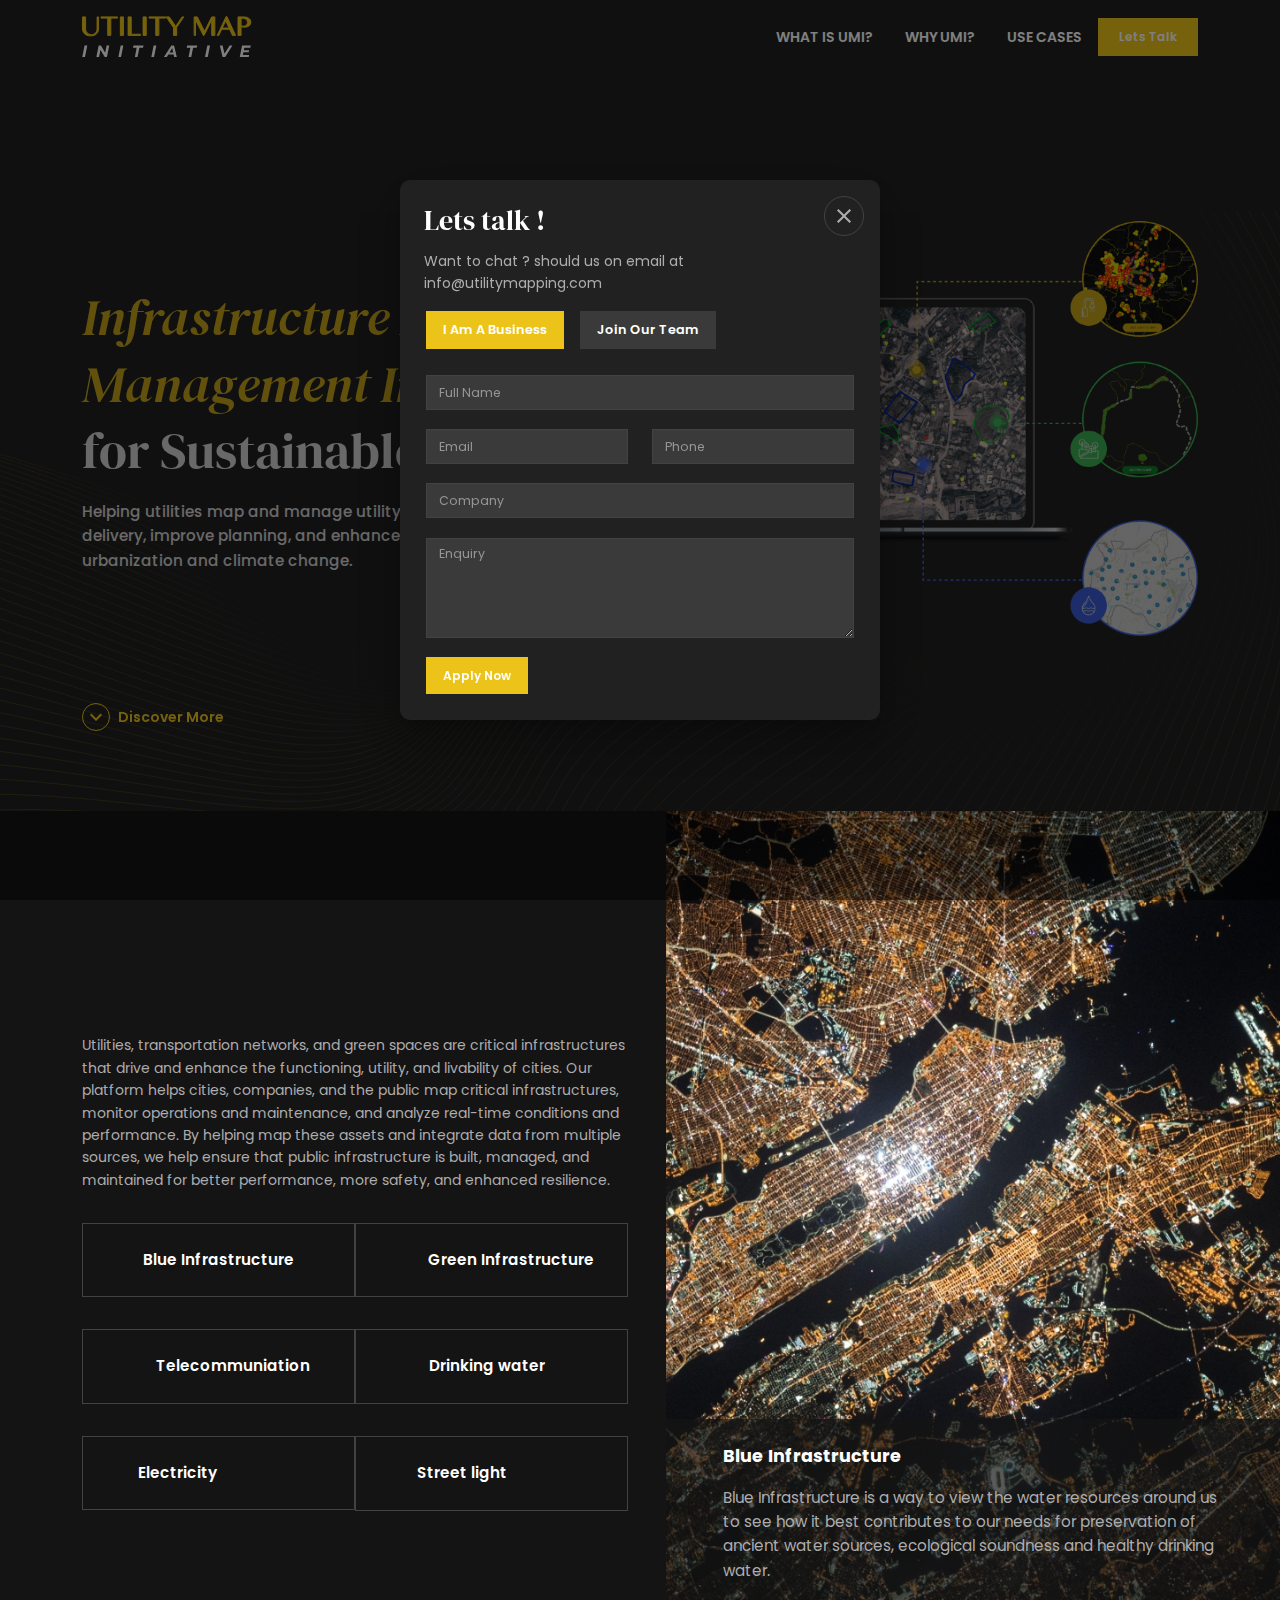
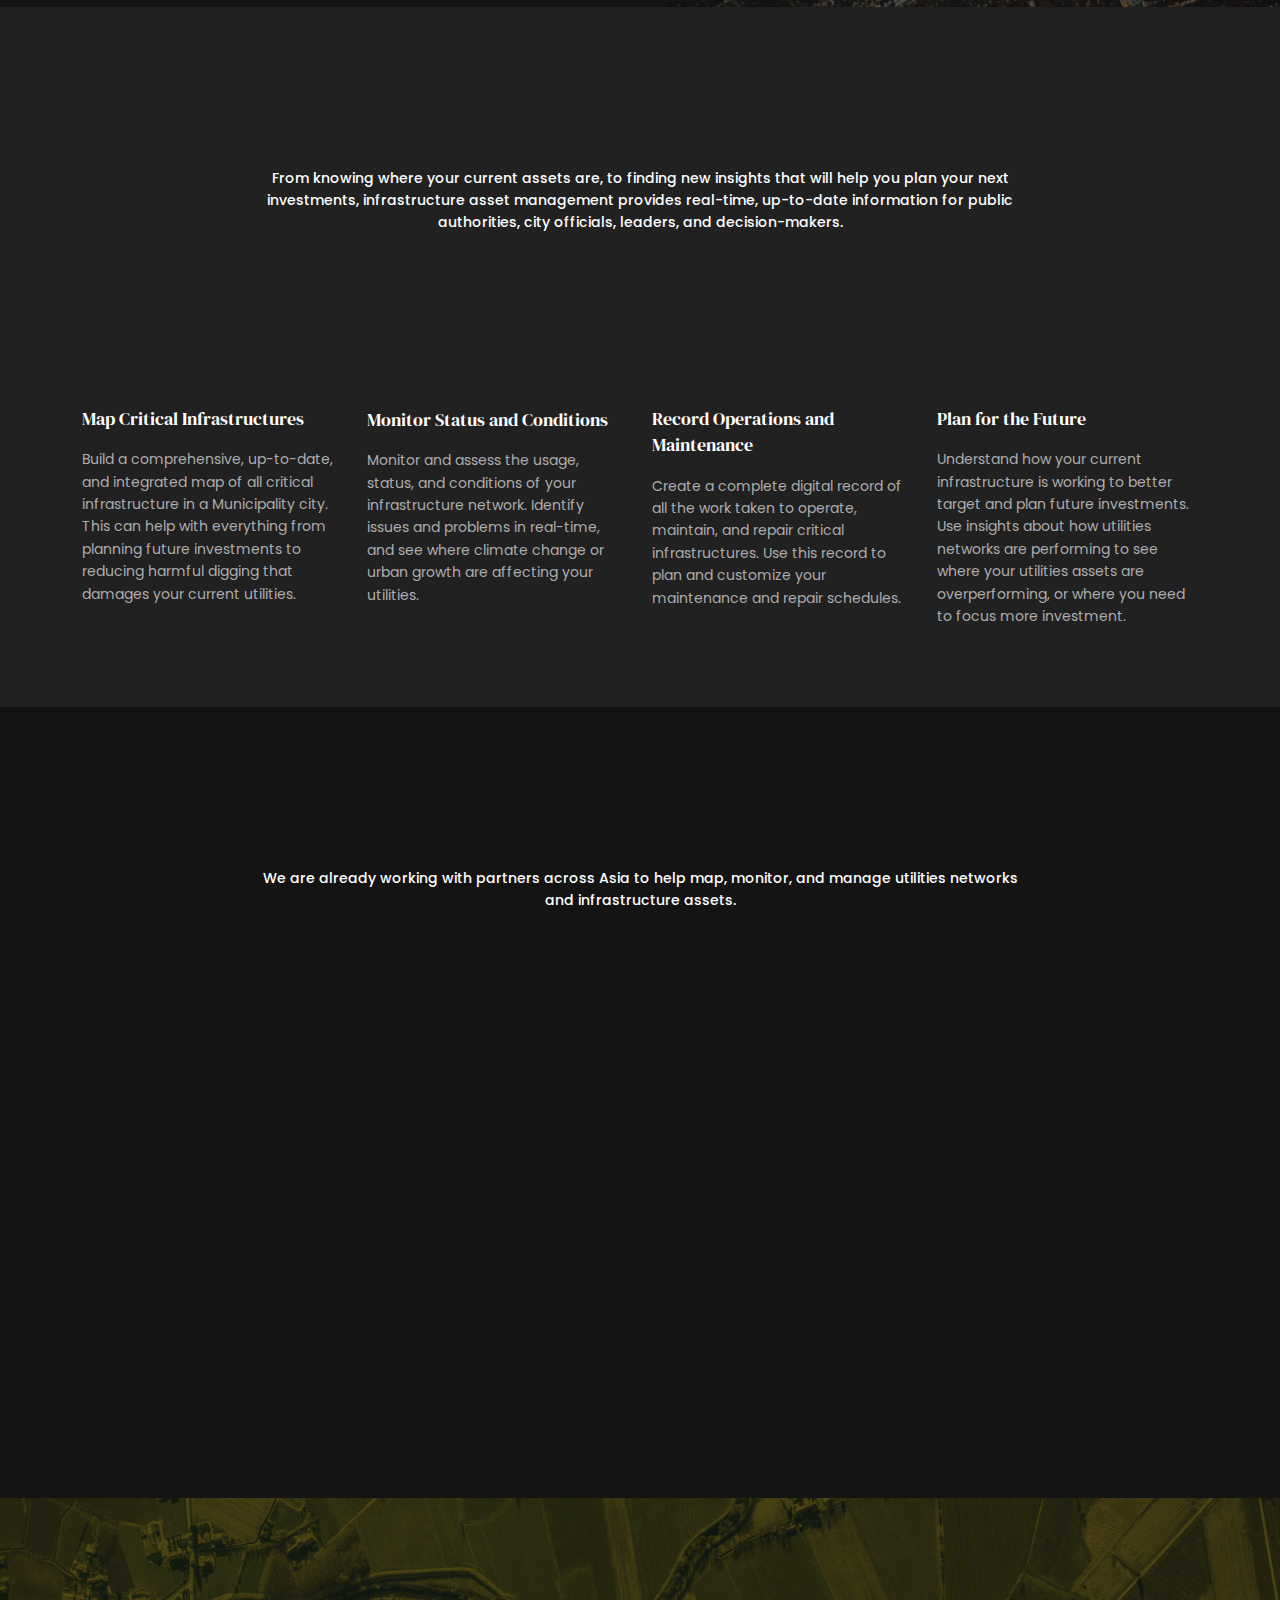
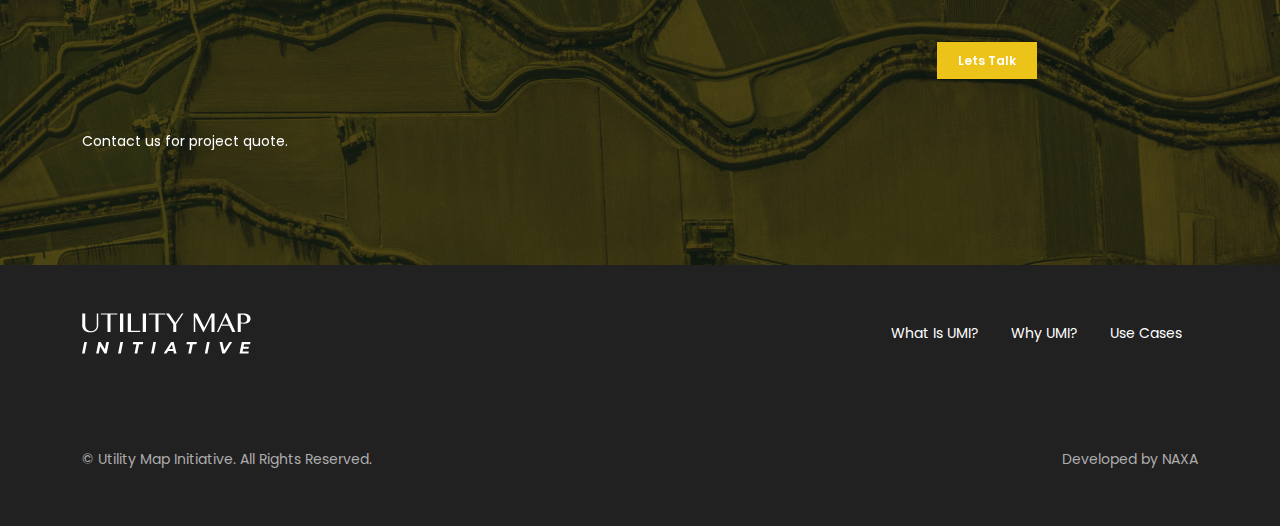
<file: index.html>
<!doctype html>
<html lang="en">

<head>
    <meta charset="utf-8">
    <meta name="viewport" content="width=device-width, initial-scale=1, shrink-to-fit=no">
    <meta name="color-scheme" content="dark light">

    <!-- SOCIAL MEDIA META -->
    <meta property="og:description"
        content="Utility map is a platform for remote supervision and monitoring that helps improve quality and reduce risk on construction, humanitarian, and development projects ">
    <meta property="og:image" content="preview.html">
    <meta property="og:site_name" content="Utility map is a platform for remote supervision and monitoring">
    <meta property="og:title" content="Utility map is a platform for remote supervision and monitoring">
    <meta property="og:type" content="website">
    <meta property="og:url" content="http://utilitymap.com.np">

    <!-- TWITTER META -->
    <meta name="twitter:card" content="summary">
    <meta name="twitter:site" content="@Utility map is a platform for remote supervision and monitoring">
    <meta name="twitter:creator" content="@Utility map is a platform for remote supervision and monitoring">
    <meta name="twitter:title" content="Utility map is a platform for remote supervision and monitoring">
    <meta name="twitter:description" content="Utility map is a platform for remote supervision and monitoring">
    <meta name="twitter:image" content="preview.html">

    <!--title-->
    <title>Utility Map</title>

    <!-- faveicon start   -->
    <link rel="icon" type="image/png" href="img/favicon.png" sizes="32x32">

    <!-- stylesheet start -->
    <link href="https://fonts.googleapis.com/icon?family=Material+Icons" rel="stylesheet">
    <link rel="stylesheet" type="text/css" href="css/aos.css">
    <link rel="stylesheet" type="text/css" href="css/style.css">
</head>

<body class="">
    <header class="site-header">
        <div class="container">
            <div class="header-in">
                <a href="index.html" class="site-logo">
                    <img src="images/logo.png" alt="logo" />
                </a>
                <div class="header-right">
                    <nav class="main-navigation">
                        <ul>
                            <li>
                                <a href="#utility-banner">What is UMI?</a>
                            </li>
                            <li>
                                <a href="#whatis-utility">Why UMI?</a>
                            </li>
                            <li>
                                <a href="#cases">Use Cases</a>
                            </li>
                        </ul>
                    </nav>
                    <a href="#-talk" class="common-button is-bg lets-talk" popup-link="lets-talk">Lets talk</a>
                    <div class="toggle-button">
                        <span></span>
                        <span></span>
                        <span></span>
                        <span></span>
                    </div>
                </div>
            </div>
        </div>
    </header>
    <main>
        <section class="utility-banner" id="utility-banner">
            <div class="container">
                <div class="banner-wrapper">
                    <div class="row is-flex is-stretch is-align-center banner-inner">
                        <div class="naxa-lg-6">
                            <div class="banner-content">
                                <h1 data-aos="fade-up" data-aos-duration="3000"><span class="is-italic"> Infrastructure Asset Management Initiative </span>
                                    for Sustainable Cities</h1>
                                <p>Helping utilities map and manage utility networks to improve service delivery, improve planning, and enhance resilience in the face of urbanization and climate change. </p>

                            </div>
                        </div>
                        <div class="naxa-lg-6">
                            <figure data-aos="fade-down" data-aos-duration="3000">
                                <img src="images/banner.png" alt="" />
                            </figure>
                        </div>
                    </div>
                    <a href="#whatis-utility" class="scroll-link is-flex is-start is-align-center">
                        <i class="material-icons is-flex is-center is-align-center">expand_more</i> <span>discover
                            more</span>
                    </a>
                </div>
                <div class="pattern">
                    <img src="images/patterns.svg" alt="" />
                </div>

            </div>
        </section>
        <section class="whatis-utility is-dark" id="whatis-utility">
            <div class="container">
                <div class="row">
                    <div class="naxa-lg-6">
                        <div class="whatis-content">
                            <div class="is-title mb-15">
                                <h2 data-aos="fade-up" data-aos-duration="3000">What is <span class="is-italic">Infrastructure Asset Management? </span></h2>
                            </div>
                            <p class="mb-15">Utilities, transportation networks, and green spaces are critical infrastructures that drive and enhance the functioning, utility, and livability of cities. Our platform helps cities, companies, and the public map critical infrastructures, monitor operations and maintenance, and analyze real-time conditions and performance. By helping map these assets and integrate data from multiple sources, we help ensure that public infrastructure is built, managed, and maintained for better performance, more safety, and enhanced resilience. </p>
                            <div class="row no-gutter">
                                <div class="naxa-md-6">
                                    <div class="whatis-summary mt-15">
                                        <a class="summary-card is-flex is-start is-align-center" href="">
                                            <div class="is-icon " data-aos="fade-right" data-aos-duration="1200">
                                                <svg id="_013---Water" data-name="013---Water"
                                                    xmlns="http://www.w3.org/2000/svg" width="28.105" height="40.226"
                                                    viewBox="0 0 28.105 40.226">
                                                    <path id="Shape"
                                                        d="M1.052,32.322a.644.644,0,0,0,.034.076,14.221,14.221,0,0,0,5.145,6.375,14.012,14.012,0,0,0,7.826,2.45h.028a14.012,14.012,0,0,0,7.825-2.449,14.23,14.23,0,0,0,5.124-6.323.659.659,0,0,0,.088-.2,14.179,14.179,0,0,0,.975-6.133.614.614,0,0,0,0-.093,13.841,13.841,0,0,0-.342-2.247,16.928,16.928,0,0,0-4.1-7.111c-.32-.375-.645-.748-.969-1.12a38.574,38.574,0,0,1-4.224-5.483,33.437,33.437,0,0,1-3.406-8.327,1.021,1.021,0,0,0-1.964,0,33.437,33.437,0,0,1-3.4,8.323,38.585,38.585,0,0,1-4.224,5.483q-.487.56-.97,1.121a16.949,16.949,0,0,0-4.1,7.111,13.77,13.77,0,0,0-.343,2.279v.019a14.181,14.181,0,0,0,1,6.246Zm.314-4.992a4.175,4.175,0,0,0,5.77,0,2.846,2.846,0,0,1,4.065,0,4.167,4.167,0,0,0,5.766,0,2.847,2.847,0,0,1,4.065,0,4.168,4.168,0,0,0,5.749.017,12.867,12.867,0,0,1-.872,4.341,2.769,2.769,0,0,1-2,.821,2.82,2.82,0,0,1-2.036-.855,4.167,4.167,0,0,0-5.766,0,2.847,2.847,0,0,1-4.065,0,4.166,4.166,0,0,0-5.766,0,2.847,2.847,0,0,1-4.059.008,12.865,12.865,0,0,1-.862-4.333Zm19.789,10.34a12.659,12.659,0,0,1-7.07,2.212h-.014a12.632,12.632,0,0,1-7.085-2.217A12.828,12.828,0,0,1,3.263,33.74a4.258,4.258,0,0,0,.987.11,4.142,4.142,0,0,0,2.883-1.158,2.846,2.846,0,0,1,4.065,0,4.167,4.167,0,0,0,5.766,0,2.847,2.847,0,0,1,4.065,0,4.142,4.142,0,0,0,2.885,1.158,4.354,4.354,0,0,0,.961-.1,12.84,12.84,0,0,1-3.719,3.923ZM5.509,17.538c.318-.371.641-.741.963-1.112a39.674,39.674,0,0,0,4.368-5.68,33.687,33.687,0,0,0,3.231-7.564A33.7,33.7,0,0,0,17.3,10.747a39.554,39.554,0,0,0,4.367,5.68q.483.555.963,1.112a15.8,15.8,0,0,1,3.813,6.552,12.559,12.559,0,0,1,.268,1.634,7.464,7.464,0,0,0-.773.57,2.849,2.849,0,0,1-4.066,0,4.167,4.167,0,0,0-5.766,0,2.847,2.847,0,0,1-4.065,0,4.166,4.166,0,0,0-5.766,0,2.854,2.854,0,0,1-4.072,0,7.345,7.345,0,0,0-.786-.58,12.508,12.508,0,0,1,.268-1.622,15.881,15.881,0,0,1,3.82-6.554Z"
                                                        transform="translate(-0.02 -0.998)" fill="" />
                                                    <path id="Shape-2" data-name="Shape"
                                                        d="M4.955,31.684a.66.66,0,0,0,.157.019.67.67,0,0,0,.651-.514c.461-1.919,1.538-3.445,3.244-5.43.313-.367.627-.727.949-1.1l.077-.09c.787-.909,1.6-1.85,2.391-2.828a.67.67,0,1,0-1.043-.842C10.6,21.862,9.8,22.794,9.019,23.7l-.076.087c-.324.371-.64.737-.956,1.1-1.838,2.145-3,3.811-3.528,5.992a.67.67,0,0,0,.5.805Z"
                                                        transform="translate(-1.477 -7.473)" fill="" />
                                                    <path id="Shape-3" data-name="Shape"
                                                        d="M17.424,17.968a.67.67,0,0,0,.927-.2q.222-.346.432-.7a.67.67,0,1,0-1.154-.681q-.2.335-.406.658A.67.67,0,0,0,17.424,17.968Z"
                                                        transform="translate(-5.655 -5.956)" fill="" />
                                                </svg>

                                            </div>
                                            <div class="flex-content">
                                                <h5>Blue Infrastructure</h5>
                                            </div>
                                        </a>
                                    </div>
                                </div>
                                <div class="naxa-md-6">
                                    <div class="whatis-summary mt-15">
                                        <a class="summary-card is-flex is-start is-align-center" href="">
                                            <div class="is-icon" data-aos="fade-right" data-aos-duration="1200">
                                                <svg id="_017---Greenbelt" data-name="017---Greenbelt"
                                                    xmlns="http://www.w3.org/2000/svg" width="40.202" height="40.16"
                                                    viewBox="0 0 40.202 40.16">
                                                    <path id="Shape"
                                                        d="M3.179,36.19A63.637,63.637,0,0,1,21.614,25.9a1.34,1.34,0,0,0,.147-2.438,35.738,35.738,0,0,0-5.359-2.11v-3.3a5.359,5.359,0,1,0-2.07-10.477,6.7,6.7,0,1,0-7.308,5.835V19.8a29.093,29.093,0,0,0-4.883.255A1.34,1.34,0,0,0,1,21.4V35.158A1.34,1.34,0,0,0,3.179,36.19ZM19.752,12.744A4.019,4.019,0,0,1,16.4,16.7V15.028l1.815-1.809a.673.673,0,1,0-.951-.951l-.864.871V12.074a.67.67,0,0,0-1.34,0v1.735l-.864-.871a.673.673,0,1,0-.951.951L15.063,15.7v1a4.019,4.019,0,1,1,4.689-3.959ZM2.335,6.715A5.359,5.359,0,1,1,12.812,8.256,5.359,5.359,0,0,0,10.6,11.2a5.064,5.064,0,0,1-2.237.824V8.329L10.18,6.521a.673.673,0,0,0-.951-.951l-.864.871V5.375a.67.67,0,0,0-1.34,0V9.12L6.16,8.249a.673.673,0,0,0-.951.951l1.815,1.809v1.018A5.359,5.359,0,0,1,2.335,6.715Zm6.029,6.7a6.7,6.7,0,0,0,2.01-.529,5.359,5.359,0,0,0,4.689,5.2v2.887a35.5,35.5,0,0,0-6.7-1.105ZM2.335,21.345a28.088,28.088,0,0,1,4.79-.228.67.67,0,0,0,1.105.054,34.164,34.164,0,0,1,6.833,1.159v1.132a.67.67,0,0,0,1.34,0v-.737a35.316,35.316,0,0,1,4.763,1.909A65.032,65.032,0,0,0,2.335,35.158Z"
                                                        transform="translate(-0.987 -0.049)" fill="" />
                                                    <path id="Shape-2" data-name="Shape"
                                                        d="M42.085,15.683a6.7,6.7,0,1,0-13.337.864,5.359,5.359,0,1,0-2.07,10.477v1.9A63.056,63.056,0,0,0,4.2,40.77a1.34,1.34,0,0,0,.851,2.378h35.7a1.34,1.34,0,0,0,1.34-1.34V27.741a1.34,1.34,0,0,0-1.4-1.34,38.8,38.8,0,0,0-4.629.456V22.382a6.7,6.7,0,0,0,6.029-6.7Zm-6.7-5.359A5.359,5.359,0,0,1,36.056,21V19.977l1.815-1.809a.673.673,0,1,0-.951-.951l-.864.871V14.343a.67.67,0,1,0-1.34,0v1.065l-.864-.871a.673.673,0,0,0-.951.951L34.717,17.3v3.691a5.064,5.064,0,0,1-2.237-.824,5.359,5.359,0,0,0-2.211-2.941,5.359,5.359,0,0,1,5.118-6.9ZM23.329,21.712a4.019,4.019,0,1,1,4.689,3.959v-1l1.815-1.809a.673.673,0,1,0-.951-.951l-.864.871V21.042a.67.67,0,0,0-1.34,0v1.065l-.864-.871a.673.673,0,1,0-.951.951L26.678,24v1.675a4.019,4.019,0,0,1-3.349-3.959Zm17.417,6.029V41.808H5.048A61.629,61.629,0,0,1,26.678,30.32v2.11a.67.67,0,1,0,1.34,0v-2.5a64.556,64.556,0,0,1,6.7-1.521v1.34a.67.67,0,1,0,1.34,0V28.223C38.294,27.9,39.935,27.794,40.745,27.741Zm-12.728.8V27.024a5.359,5.359,0,0,0,4.689-5.2,6.7,6.7,0,0,0,2.01.563v4.689A65.957,65.957,0,0,0,28.018,28.545Z"
                                                        transform="translate(-1.884 -2.988)" fill="" />
                                                </svg>

                                            </div>
                                            <div class="flex-content">
                                                <h5>Green Infrastructure</h5>
                                            </div>
                                        </a>
                                    </div>
                                </div>
                                <div class="naxa-md-6">
                                    <div class="whatis-summary mt-15">
                                        <a class="summary-card is-flex is-start is-align-center" href="">
                                            <div class="is-icon" data-aos="fade-right" data-aos-duration="1500">
                                                <svg id="tower" xmlns="http://www.w3.org/2000/svg" width="40.73"
                                                    height="40.739" viewBox="0 0 40.73 40.739">
                                                    <g id="Group_4790" data-name="Group 4790">
                                                        <g id="Group_4789" data-name="Group 4789">
                                                            <path id="Path_5161" data-name="Path 5161"
                                                                d="M35.352,40.381h-1.6L26.16,24a12.219,12.219,0,1,0-11.485,0L7.086,40.381H.731a.679.679,0,1,0,0,1.358H35.352a.679.679,0,0,0,0-1.358Zm-5.472-5.12a17.875,17.875,0,0,0-2.2-1.668h1.427Zm-3.543-7.645,1.931,4.166L22.21,29.3ZM19.6,16.606s.005-.006.007-.009,0-.008,0-.012l.808-1.743.808,1.743s0,.008,0,.012.006.008.009.013L22.5,19.337H18.334Zm-1.9-3.379a2.715,2.715,0,1,1,4.434,2.094l-.487-1.05a1.357,1.357,0,0,0-2.463,0l-.487,1.05A2.728,2.728,0,0,1,17.7,13.227Zm3.991,7.467-1.276.911-1.276-.911Zm1.66.483,1.75,3.775L21.585,22.44Zm-.634-4.6a4.073,4.073,0,1,0-4.6,0l-1.148,2.477a6.788,6.788,0,1,1,6.9,0Zm-5.238,4.6,1.768,1.263-3.517,2.512Zm2.936,2.1,3.991,2.851H16.426Zm2.657,4.209L20.417,28.57,17.76,27.483Zm2.715,4.752H15.045l5.373-2.2ZM9.556,13.227a10.861,10.861,0,1,1,16.033,9.546l-1.144-2.468a8.146,8.146,0,1,0-8.056,0l-1.144,2.468A10.885,10.885,0,0,1,9.556,13.227ZM14.5,27.616,18.624,29.3l-6.057,2.478Zm-2.77,5.977h1.427a17.875,17.875,0,0,0-2.2,1.668ZM8.582,40.381l.7-1.515a.641.641,0,0,0,.118-.092c.042-.052,4.284-5.182,7.621-5.182h6.788c3.336,0,7.578,5.13,7.621,5.182a.641.641,0,0,0,.118.092l.7,1.515Z"
                                                                transform="translate(-0.052 -1)" fill="" />
                                                            <path id="Path_5162" data-name="Path 5162"
                                                                d="M472.1,496.037h-2.037a.679.679,0,0,0,0,1.358H472.1a.679.679,0,0,0,0-1.358Z"
                                                                transform="translate(-432.05 -456.656)" fill="" />
                                                        </g>
                                                    </g>
                                                </svg>

                                            </div>
                                            <div class="flex-content">
                                                <h5>Telecommuniation</h5>
                                            </div>
                                        </a>
                                    </div>
                                </div>
                                <div class="naxa-md-6">
                                    <div class="whatis-summary mt-15">
                                        <a class="summary-card is-flex is-start is-align-center" href="">
                                            <div class="is-icon " data-aos="fade-right" data-aos-duration="1500">
                                                <svg id="Group_4787" data-name="Group 4787"
                                                    xmlns="http://www.w3.org/2000/svg" width="40.738" height="40.729"
                                                    viewBox="0 0 40.738 40.729">
                                                    <g id="Page-1" transform="translate(0 0)">
                                                        <g id="_033---Pump" data-name="033---Pump">
                                                            <path id="Shape"
                                                                d="M42.364,33.432A1.378,1.378,0,0,0,42,34.467l.329,4.036c.343,4.2.343,4.2.512,6.314l.422,5.262a1.348,1.348,0,0,0,1.358,1.251H51.6a1.346,1.346,0,0,0,1.358-1.249l.294-3.641c.358-4.444.679-8.453.969-11.982A1.363,1.363,0,0,0,52.861,33h-9.5a1.358,1.358,0,0,0-.993.432ZM51.6,49.973H44.615l-.422-5.263c-.059-.739-.1-1.222-.136-1.712.176.015.352.029.53.029a6.763,6.763,0,0,0,1.3-.127,9.007,9.007,0,0,0,2.32-.915,5.077,5.077,0,0,1,2.733-.822,3.526,3.526,0,0,1,1.339.432q-.183,2.277-.382,4.737Zm1.264-15.615q-.221,2.707-.47,5.793a4.847,4.847,0,0,0-1.311-.339,6.129,6.129,0,0,0-3.492.961,7.845,7.845,0,0,1-1.969.793,5.28,5.28,0,0,1-1.678.058c-.058-.722-.136-1.694-.263-3.232l-.322-4.033Z"
                                                                transform="translate(-13.484 -10.602)" fill="" />
                                                            <path id="Shape-2" data-name="Shape"
                                                                d="M2.056,10.866A12.316,12.316,0,0,0,9.09,9.073c.606-.407,1.169-.864,1.629-1.233a15.28,15.28,0,0,1,1.6-1.2,6.626,6.626,0,0,1,1.26-.6V8.829H11.541A2.037,2.037,0,0,0,9.5,10.866V16.3a2.037,2.037,0,0,0,2.037,2.037V33.27h-.679A4.758,4.758,0,0,0,6.11,38.022V38.7a2.037,2.037,0,0,0,2.037,2.037H24.441A2.037,2.037,0,0,0,26.478,38.7v-.679a4.758,4.758,0,0,0-4.752-4.752h-.679V18.334a2.027,2.027,0,0,0,1.507-.679H31.23v1.358a2.037,2.037,0,0,0,2.037,2.037h3.395A2.037,2.037,0,0,0,38.7,19.013v-.679a8.156,8.156,0,0,0-8.147-8.147H22.958a2.037,2.037,0,0,0-1.912-1.358H19.01V5.413a3.36,3.36,0,0,0,.651-1.744c0-.016.013-.028.015-.044a1.67,1.67,0,0,0,.013-.212V3.384a1.356,1.356,0,0,0-.007-.149.594.594,0,0,0-.02-.1A3.374,3.374,0,0,0,13.28,1.874a11.154,11.154,0,0,0-3.118,1.312,19.445,19.445,0,0,0-2.016,1.49c-.475.383-.9.724-1.339,1.024A8.764,8.764,0,0,1,2.017,6.792a2.037,2.037,0,1,0,.039,4.073ZM25.12,38.022V38.7a.679.679,0,0,1-.679.679H8.147a.679.679,0,0,1-.679-.679v-.679a3.4,3.4,0,0,1,3.395-3.395H21.725A3.4,3.4,0,0,1,25.12,38.022ZM19.688,33.27H12.9V18.334h6.789ZM37.34,18.334v.679a.679.679,0,0,1-.679.679H33.267a.679.679,0,0,1-.679-.679V17.655A1.358,1.358,0,0,0,31.23,16.3H23.083V11.544h7.468A6.8,6.8,0,0,1,37.34,18.334ZM21.725,10.866V16.3a.679.679,0,0,1-.679.679h-9.5a.679.679,0,0,1-.679-.679V10.866a.679.679,0,0,1,.679-.679h9.5A.679.679,0,0,1,21.725,10.866ZM14.936,8.829V6.5a3.346,3.346,0,0,0,2.716,0V8.829Zm1.358-7.468a2.037,2.037,0,0,1,2.037,2.022v.026a2.037,2.037,0,1,1-2.037-2.048ZM1.552,8.354a.67.67,0,0,1,.479-.2A10,10,0,0,0,7.572,6.823c.484-.329.934-.69,1.479-1.132a17.909,17.909,0,0,1,1.825-1.351A9.532,9.532,0,0,1,12.9,3.4a3.378,3.378,0,0,0,.278,1.339,8,8,0,0,0-1.58.752,16.3,16.3,0,0,0-1.739,1.3c-.454.368-.97.784-1.529,1.161a11.065,11.065,0,0,1-6.293,1.56.679.679,0,0,1-.485-1.154Z"
                                                                transform="translate(0 -0.009)" fill="" />
                                                            <path id="Shape-3" data-name="Shape"
                                                                d="M21.679,31.716a.679.679,0,0,0,.679-.679V29.679a.679.679,0,0,0-1.358,0v1.358A.679.679,0,0,0,21.679,31.716Z"
                                                                transform="translate(-6.743 -9.318)" fill="" />
                                                            <path id="Shape-4" data-name="Shape"
                                                                d="M21.679,43.147a.679.679,0,0,0,.679-.679V35.679a.679.679,0,0,0-1.358,0v6.789A.679.679,0,0,0,21.679,43.147Z"
                                                                transform="translate(-6.743 -11.244)" fill="" />
                                                        </g>
                                                    </g>
                                                </svg>

                                            </div>
                                            <div class="flex-content">
                                                <h5>Drinking water</h5>
                                            </div>
                                        </a>
                                    </div>
                                </div>
                                <div class="naxa-md-6">
                                    <div class="whatis-summary mt-15">
                                        <a class="summary-card is-flex is-start is-align-center" href="">
                                            <div class="is-icon " data-aos="fade-right" data-aos-duration="2000">
                                                <svg id="flash_1_" data-name="flash (1)"
                                                    xmlns="http://www.w3.org/2000/svg" width="22.913" height="40.364"
                                                    viewBox="0 0 22.913 40.364">
                                                    <g id="Group_4788" data-name="Group 4788">
                                                        <path id="Path_5160" data-name="Path 5160"
                                                            d="M133.521,13.858a.647.647,0,0,0-.605-.4h-7.938l7.871-12.446a.611.611,0,0,0,0-.673A.707.707,0,0,0,132.243,0H121.479a.707.707,0,0,0-.605.336L110.783,20.519a.611.611,0,0,0,0,.673.8.8,0,0,0,.605.336h6.929L110.783,39.49a.671.671,0,0,0,.269.807.5.5,0,0,0,.336.067.764.764,0,0,0,.538-.2L133.454,14.6A.722.722,0,0,0,133.521,13.858Zm-19.778,22,6.189-14.8a.654.654,0,0,0-.067-.605.83.83,0,0,0-.538-.269h-6.862l9.418-18.837h9.149l-7.938,12.446a.611.611,0,0,0,0,.673.707.707,0,0,0,.605.336h7.8Z"
                                                            transform="translate(-110.682)" fill="" />
                                                    </g>
                                                </svg>

                                            </div>
                                            <div class="flex-content">
                                                <h5>Electricity</h5>
                                            </div>
                                        </a>
                                    </div>
                                </div>
                                <div class="naxa-md-6">
                                    <div class="whatis-summary mt-15">
                                        <a class="summary-card is-flex is-start is-align-center" href="">
                                            <div class="is-icon" data-aos="fade-right" data-aos-duration="2000">
                                                <svg id="Group_4784" data-name="Group 4784"
                                                    xmlns="http://www.w3.org/2000/svg" width="29.219" height="40.77"
                                                    viewBox="0 0 29.219 40.77">
                                                    <g id="street-light">
                                                        <path id="Path_5148" data-name="Path 5148"
                                                            d="M29.12,19.38a.678.678,0,0,0,.025-.664l-3.326-6.468c0-.006,0-.011,0-.017V9.513A2.026,2.026,0,0,0,25.142,8v-.53A7.483,7.483,0,0,0,17.668,0H10.873A7.483,7.483,0,0,0,3.4,7.475V20.446A4.08,4.08,0,0,0,0,24.462V40.091a.68.68,0,0,0,.68.68H11.552a.68.68,0,0,0,.68-.68V24.462a4.08,4.08,0,0,0-3.4-4.016V7.475a2.041,2.041,0,0,1,2.039-2.039h6.795a2.041,2.041,0,0,1,2.038,2.039V8a2.026,2.026,0,0,0-.679,1.508v2.718c0,.006,0,.011,0,.017L15.7,18.716a.679.679,0,0,0,.6.99h2.038v1.359a3.4,3.4,0,0,0,3.4,3.4H23.1a3.4,3.4,0,0,0,3.4-3.4V19.705h2.038a.68.68,0,0,0,.58-.326ZM20.386,9.513a.68.68,0,0,1,.68-.679h2.718a.68.68,0,0,1,.679.679v2.039H20.386ZM10.873,24.462V39.411h-6.8V29.219a.679.679,0,1,0-1.359,0V39.411H1.359V24.462a2.721,2.721,0,0,1,2.718-2.718H8.154A2.721,2.721,0,0,1,10.873,24.462ZM17.668,4.077H10.873a3.4,3.4,0,0,0-3.4,3.4V20.385H4.757V7.475a6.122,6.122,0,0,1,6.116-6.116h6.795a6.122,6.122,0,0,1,6.116,6.116H21.065a3.4,3.4,0,0,0-3.4-3.4Zm7.475,16.988A2.041,2.041,0,0,1,23.1,23.1H21.744a2.041,2.041,0,0,1-2.039-2.038V19.705h5.436Zm.679-2.718h-8.4l2.8-5.436H24.63l2.8,5.436Zm0,0"
                                                            transform="translate(0 0)" fill="" />
                                                        <path id="Path_5149" data-name="Path 5149"
                                                            d="M34.812,315.734a.679.679,0,0,0-.68.679v.68a.679.679,0,0,0,1.359,0v-.68A.679.679,0,0,0,34.812,315.734Zm0,0"
                                                            transform="translate(-31.415 -290.592)" fill="" />
                                                        <path id="Path_5150" data-name="Path 5150"
                                                            d="M274.426,336.2V333.48a.68.68,0,0,0-1.359,0V336.2a.68.68,0,1,0,1.359,0Zm0,0"
                                                            transform="translate(-251.322 -306.3)" fill="" />
                                                        <path id="Path_5151" data-name="Path 5151"
                                                            d="M205.477,322.794a.679.679,0,0,0,.589-.34l1.359-2.354a.68.68,0,0,0-1.177-.679l-1.359,2.353a.68.68,0,0,0,.588,1.019Zm0,0"
                                                            transform="translate(-188.491 -293.673)" fill="" />
                                                        <path id="Path_5152" data-name="Path 5152"
                                                            d="M324.6,319.17a.679.679,0,0,0-.249.928l1.359,2.354a.68.68,0,1,0,1.177-.68l-1.359-2.353a.679.679,0,0,0-.928-.249Zm0,0"
                                                            transform="translate(-298.443 -293.67)" fill="" />
                                                    </g>
                                                </svg>

                                            </div>
                                            <div class="flex-content">
                                                <h5>Street light</h5>
                                            </div>
                                        </a>
                                    </div>
                                </div>
                            </div>
                        </div>
                    </div>
                    <div class="naxa-lg-6">
                        <div class="whatis-figure-mobile">
                            <figure>
                                <img src="images/whatis-banner.jpg" alt="" />
                                <figcaption>
                                    <h4 class="mb-15 ">Blue Infrastructure</h4>
                                    <p>Blue Infrastructure is a way to view the water resources around us to see how it
                                        best
                                        contributes
                                        to our needs for preservation of ancient water sources, ecological soundness and
                                        healthy
                                        drinking water.</p>
                                </figcaption>
                            </figure>

                        </div>
                    </div>
                </div>
            </div>
            <div class="whatis-figure ">
                <img src="images/whatis-banner.jpg" alt="" />
                <figcaption>
                    <div class="ficaption-inner">
                        <h4 class="mb-15 ">Blue Infrastructure</h4>
                        <p>Blue Infrastructure is a way to view the water resources around us to see how it best
                            contributes
                            to our needs for preservation of ancient water sources, ecological soundness and healthy
                            drinking water.</p>
                    </div>
                </figcaption>
            </div>
        </section>
        <section class="feature">
            <div class="container">
                <div class="is-title is-center ">
                    <h2 class="mb-15" data-aos="fade-up" data-aos-duration="2000"> Why  <span class="is-italic">Infrastructure Asset Management?</span></h2>
                    <p>From knowing where your current assets are, to finding new insights that will help you plan your next investments, infrastructure asset management provides real-time, up-to-date information for public authorities, city officials, leaders, and decision-makers. </p>
                </div>
                <div class="row">
                    <div class="naxa-xl-3 naxal-md-6">
                        <div class="feature-card mt-15">
                            <figure>
                                <img src="images/identify.png" alt="" data-aos="fade-up" data-aos-duration="1200" />
                            </figure>
                            <div class="feature-content mt-30">
                                <h4 class="mb-15">Map Critical Infrastructures</h4>
                                <p>Build a comprehensive, up-to-date, and integrated map of all critical infrastructure in a Municipality city. This can help with everything from planning future investments to reducing harmful digging that damages your current utilities. </p>
                            </div>
                        </div>
                    </div>
                    <div class="naxa-xl-3 naxal-md-6">
                        <div class="feature-card mt-15">
                            <figure>
                                <img src="images/technology.png" alt="" data-aos="fade-up" data-aos-duration="1500" />
                            </figure>
                            <div class="feature-content mt-30">
                                <h4 class="mb-15">Monitor Status and Conditions</h4>
                                <p>Monitor and assess the usage, status, and conditions of your infrastructure network. Identify issues and problems in real-time, and see where climate change or urban growth are affecting your utilities.  </p>
                            </div>
                        </div>
                    </div>
                    <div class="naxa-xl-3 naxal-md-6">
                        <div class="feature-card mt-15">
                            <figure>
                                <img src="images/laptop.png" alt="" data-aos="fade-up" data-aos-duration="1800" />
                            </figure>
                            <div class="feature-content mt-30">
                                <h4 class="mb-15">Record Operations and Maintenance</h4>
                                <p>Create a complete digital record of all the work taken to operate, maintain, and repair critical infrastructures. Use this record to plan and customize your maintenance and repair schedules. </p>
                            </div>
                        </div>
                    </div>
                    <div class="naxa-xl-3 naxal-md-6">
                        <div class="feature-card mt-15">
                            <figure>
                                <img src="images/save.png" alt="" data-aos="fade-up" data-aos-duration="2100" />
                            </figure>
                            <div class="feature-content mt-30">
                                <h4 class="mb-15">Plan for the Future</h4>
                                <p>Understand how your current infrastructure is working to better target and plan future investments. Use insights about how utilities networks are performing to see where your utilities assets are overperforming, or where you need to focus more investment. </p>
                            </div>
                        </div>
                    </div>
                </div>
            </div>
        </section>
        <section class="cases is-dark" id="cases">
            <div class="container">
                <div class="is-title is-center mb-30">
                    <h2 class="mb-15" data-aos="fade-up" data-aos-duration="2000"> Use Cases </span></h2>
                    <p>We are already working with partners across Asia to help map, monitor, and manage utilities networks and infrastructure assets. </p>
                </div>
                <div class="row">
                    <div class="naxa-xl-4 naxa-md-6">
                        <div class="cases-card mt-15" data-aos="fade-up" data-aos-duration="2000">
                            <figure>
                                <img src="images/lights on.jpg" alt="" />
                            </figure>
                            <div class="cases-content mt-30">
                                <h4 class="mb-15">Cox’s Bazar Bangladesh</h4>
                                <p>A new platform to collect reports of broken infrastructure in refugee camps, direct relevant authorities to fix the problems, and build accountability into the humanitarian response. </p>
                                <div class="partner-text   mt-15 mb-15">
                                    <strong>Partners</strong>
                                    <p>Naxa</p>
                                </div>
                            </div>

                            <div class="cases-footer buttons is-flex is-start is-align-center">
                                <button class="common-button is-border" role="button">About</button>
                                <button class="common-button no-border" role="button">Explore</button>
                            </div>
                        </div>
                    </div>
                    <!-- <div class="naxa-xl-4 naxa-md-6">
                        <div class="cases-card mt-15" data-aos="fade-up" data-aos-duration="2000">
                            <figure>
                                <img src="images/image56.jpg" alt="" />
                            </figure>
                            <div class="cases-content mt-30">
                                <h4 class="mb-15">Tree Mapping</h4>
                                <p>An initiative is to mainstream street lights in the development policy..</p>
                                <div class="partner-text  mt-15 mb-15">
                                    <strong>Partners</strong>
                                    <p>Naxa, YLAB</p>
                                </div>
                            </div>

                            <div class="cases-footer buttons is-flex is-start is-align-center">
                                <button class="common-button is-border" role="button">About</button>
                                <button class="common-button no-border" role="button">Explore</button>
                            </div>
                        </div>
                    </div>
                    <div class="naxa-xl-4 naxa-md-6">
                        <div class="cases-card mt-15" data-aos="fade-up" data-aos-duration="2000">
                            <figure>
                                <img src="images/BGI.jpg" alt="" />
                            </figure>
                            <div class="cases-content mt-30">
                                <h4 class="mb-15">Blue and Green Infrastructure</h4>
                                <p>An initiative is to mainstream street lights in the development policy..</p>
                                <div class="partner-text   mt-15 mb-15">
                                    <strong>Partners</strong>
                                    <p>Naxa, YLAB</p>
                                </div>
                            </div>

                            <div class="cases-footer buttons is-flex is-start is-align-center">
                                <button class="common-button is-border" role="button">About</button>
                                <button class="common-button no-border" role="button">Explore</button>
                            </div>
                        </div>
                    </div> -->
                </div>
                <!-- <div class="explore-all is-flex is-center is-align-center mt-30">
                    <button class="common-button no-border ">Explore all</button>
                </div> -->
            </div>
        </section>
        <section class="partner">
            <img src="images/partner-bg.png" alt="partner" />
            <div class="partner-inner">
                <div class="container">
                    <div class="row is-flex is-stretch">
                        <div class="naxa-md-9">
                            <div class="parnter-content">
                                <h2 data-aos="fade-up" data-aos-duration="1200">Partner with us for your next project
                                </h2>
                                <p>Contact us for project quote.</p>
                            </div>
                        </div>
                        <div class="naxa-md-3">
                            <div class="mt-30">
                                <a href="#" class="common-button is-bg" role="button" popup-link="lets-talk">Lets
                                    talk</a>
                            </div>
                        </div>
                    </div>
                </div>
            </div>
        </section>
    </main>
    <footer class="site-footer">
        <div class="container">
            <div class="is-flex is-between is-align-center is-wrap">
                <a class="footer-logo" href="index.html">
                    <img src="images/footer-logo.png" alt="logo" />
                </a>
                <ul class="footer-menu is-flex is-align-center  is-wrap">

                    <li>
                        <a href="#utility-banner">What is UMI?</a>
                    </li>
                    <li>
                        <a href="#whatis-utility">Why UMI?</a>
                    </li>
                    <li>
                        <a href="#cases">Use Cases</a>
                    </li>
                </ul>
            </div>
            <ul class="footer-social is-flex is-start is-align-center is-wrap mt-30">
                <li>
                    <a href="#" data-aos="fade-right" data-aos-duration="1200">
                        <svg xmlns="http://www.w3.org/2000/svg" width="20.034" height="20.034"
                            viewBox="0 0 20.034 20.034">
                            <path id="_036-facebook" data-name="036-facebook"
                                d="M17.336,0H2.7A2.7,2.7,0,0,0,0,2.7V17.334a2.7,2.7,0,0,0,2.7,2.7H9.919l.012-7.159H8.072a.439.439,0,0,1-.439-.437L7.624,10.13a.439.439,0,0,1,.439-.441H9.919V7.46a3.643,3.643,0,0,1,3.889-4H15.7a.439.439,0,0,1,.439.439V5.848a.439.439,0,0,1-.439.439H14.54c-1.255,0-1.5.6-1.5,1.472V9.69H15.8a.439.439,0,0,1,.436.491l-.274,2.308a.439.439,0,0,1-.436.387H13.054l-.012,7.159h4.295a2.7,2.7,0,0,0,2.7-2.7V2.7A2.7,2.7,0,0,0,17.336,0Z"
                                transform="translate(-0.002)" fill="" />
                        </svg>

                    </a>
                </li>
                <li>
                    <a href="#" data-aos="fade-right" data-aos-duration="1500">
                        <svg xmlns="http://www.w3.org/2000/svg" width="20.101" height="16.72"
                            viewBox="0 0 20.101 16.72">
                            <path id="_008-twitter" data-name="008-twitter"
                                d="M19.782,36.436A7.959,7.959,0,0,1,18.4,36.9a4.321,4.321,0,0,0,1.141-1.817h0a.227.227,0,0,0-.331-.264h0a8,8,0,0,1-2.119.875.54.54,0,0,1-.132.016.562.562,0,0,1-.371-.142,4.334,4.334,0,0,0-2.867-1.082,4.634,4.634,0,0,0-1.373.212,4.2,4.2,0,0,0-2.83,3.025,4.623,4.623,0,0,0-.1,1.6.155.155,0,0,1-.039.122.161.161,0,0,1-.12.054H9.236a11.363,11.363,0,0,1-7.81-4.173h0a.227.227,0,0,0-.371.029h0a4.339,4.339,0,0,0,.705,5.268,3.883,3.883,0,0,1-.988-.383h0a.227.227,0,0,0-.337.2h0a4.339,4.339,0,0,0,2.531,4H2.873a3.9,3.9,0,0,1-.73-.07h0a.227.227,0,0,0-.258.292h0A4.343,4.343,0,0,0,5.315,47.61,8,8,0,0,1,.836,48.97h-.5a.332.332,0,0,0-.324.25.343.343,0,0,0,.164.379,11.894,11.894,0,0,0,5.977,1.612,12.057,12.057,0,0,0,5.108-1.084A11.279,11.279,0,0,0,15,47.327a12.278,12.278,0,0,0,2.288-3.832,12.107,12.107,0,0,0,.778-4.195v-.066a.737.737,0,0,1,.276-.574,8.565,8.565,0,0,0,1.723-1.891h0a.227.227,0,0,0-.28-.333Z"
                                transform="translate(0 -34.491)" fill="" />
                        </svg>

                    </a>
                </li>
                <li>
                    <a href="#" data-aos="fade-right" data-aos-duration="1800">
                        <svg id="_029-instagram" data-name="029-instagram" xmlns="http://www.w3.org/2000/svg"
                            width="19.106" height="19.106" viewBox="0 0 19.106 19.106">
                            <path id="Path_3622" data-name="Path 3622"
                                d="M13.414,0H5.692A5.7,5.7,0,0,0,0,5.692v7.722a5.7,5.7,0,0,0,5.692,5.692h7.722a5.7,5.7,0,0,0,5.692-5.692V5.692A5.7,5.7,0,0,0,13.414,0Zm3.77,13.414a3.77,3.77,0,0,1-3.77,3.77H5.692a3.77,3.77,0,0,1-3.77-3.77V5.692a3.77,3.77,0,0,1,3.77-3.77h7.722a3.77,3.77,0,0,1,3.77,3.77v7.722Z"
                                fill="" />
                            <path id="Path_3623" data-name="Path 3623"
                                d="M137.941,133a4.941,4.941,0,1,0,4.941,4.941A4.947,4.947,0,0,0,137.941,133Zm0,7.961a3.019,3.019,0,1,1,3.019-3.019A3.019,3.019,0,0,1,137.941,140.961Z"
                                transform="translate(-128.389 -128.389)" fill="" />
                            <circle id="Ellipse_7" data-name="Ellipse 7" cx="1.184" cy="1.184" r="1.184"
                                transform="translate(13.32 3.465)" fill="" />
                        </svg>

                    </a>
                </li>
                <li>
                    <a href="#" data-aos="fade-right" data-aos-duration="2100">
                        <svg xmlns="http://www.w3.org/2000/svg" width="22.593" height="15.987"
                            viewBox="0 0 22.593 15.987">
                            <path id="_001-youtube" data-name="001-youtube"
                                d="M17.9,67.393H4.692A4.692,4.692,0,0,0,0,72.085v6.6A4.692,4.692,0,0,0,4.692,83.38H17.9a4.692,4.692,0,0,0,4.692-4.692v-6.6A4.692,4.692,0,0,0,17.9,67.393Zm-3.173,8.315L8.549,78.654a.248.248,0,0,1-.355-.224V72.353a.248.248,0,0,1,.36-.221l6.178,3.131A.248.248,0,0,1,14.727,75.708Z"
                                transform="translate(0 -67.393)" fill="" />
                        </svg>

                    </a>
                </li>
            </ul>
            <div class="copy-right is-flex is-between is-align-center is-wrap mt-30">
                <p>© Utility Map Initiative. All Rights Reserved.</p>
                <p>Developed by <a href="https://naxa.com.np/">NAXA</a></p>
            </div>
        </div>
    </footer>

    <div class="popup open" id="lets-talk">
        <div class="popup-container ">
            <div class="popup-body">
                <span class="close-icon"><i class="material-icons">close</i></span>
                <div class="popup-header no-flex mb-15 login-header">
                    <h2>Lets talk !</h2>
                    <p>Want to chat ? should us on email at <a href="">info@utilitymapping.com</a></p>
                </div>
                <div class="popup-content">
                    <div class="custom-tab">
                        <ul class="tab-list is-bg login-tab-list">
                            <li><a class="is-active" href="#">I am a business</a></li>
                            <li><a href="#">Join our team</a></li>
                        </ul>
                        <div class="custom-tab-content mt-15">
                            <div class="tab-item is-active">
                                <div class="row">
                                    <div class="naxa-sm-12">
                                        <div class="form-group">
                                            <input type="text" placeholder="Full Name" class="form-control" />
                                        </div>
                                    </div>
                                    <div class="naxa-sm-6">
                                        <div class="form-group">
                                            <input type="email" placeholder="Email" class="form-control" />
                                        </div>
                                    </div>
                                    <div class="naxa-sm-6">
                                        <div class="form-group">
                                            <input type="number" placeholder="phone" class="form-control" />
                                        </div>
                                    </div>
                                    <div class="naxa-sm-12">
                                        <div class="form-group">
                                            <input type="text" placeholder="Company" class="form-control" />
                                        </div>
                                    </div>
                                    <div class="naxa-sm-12">
                                        <div class="form-group">
                                            <textarea class="form-control" placeholder="Enquiry"></textarea>
                                        </div>
                                    </div>
                                    <div class="button is-flex is-start is-align-center">
                                        <button class="common-button is-bg">Apply Now</button>
                                    </div>
                                </div>
                            </div>
                        </div>
                    </div>
                </div>

            </div>
        </div>
    </div>



    <!-- Jquery Core Js -->
    <script src="js/jquery.min.js"></script>
    <script src="js/aos.js"></script>
    <script src="js/utility-map.js"></script>
</body>

</html>
</file>
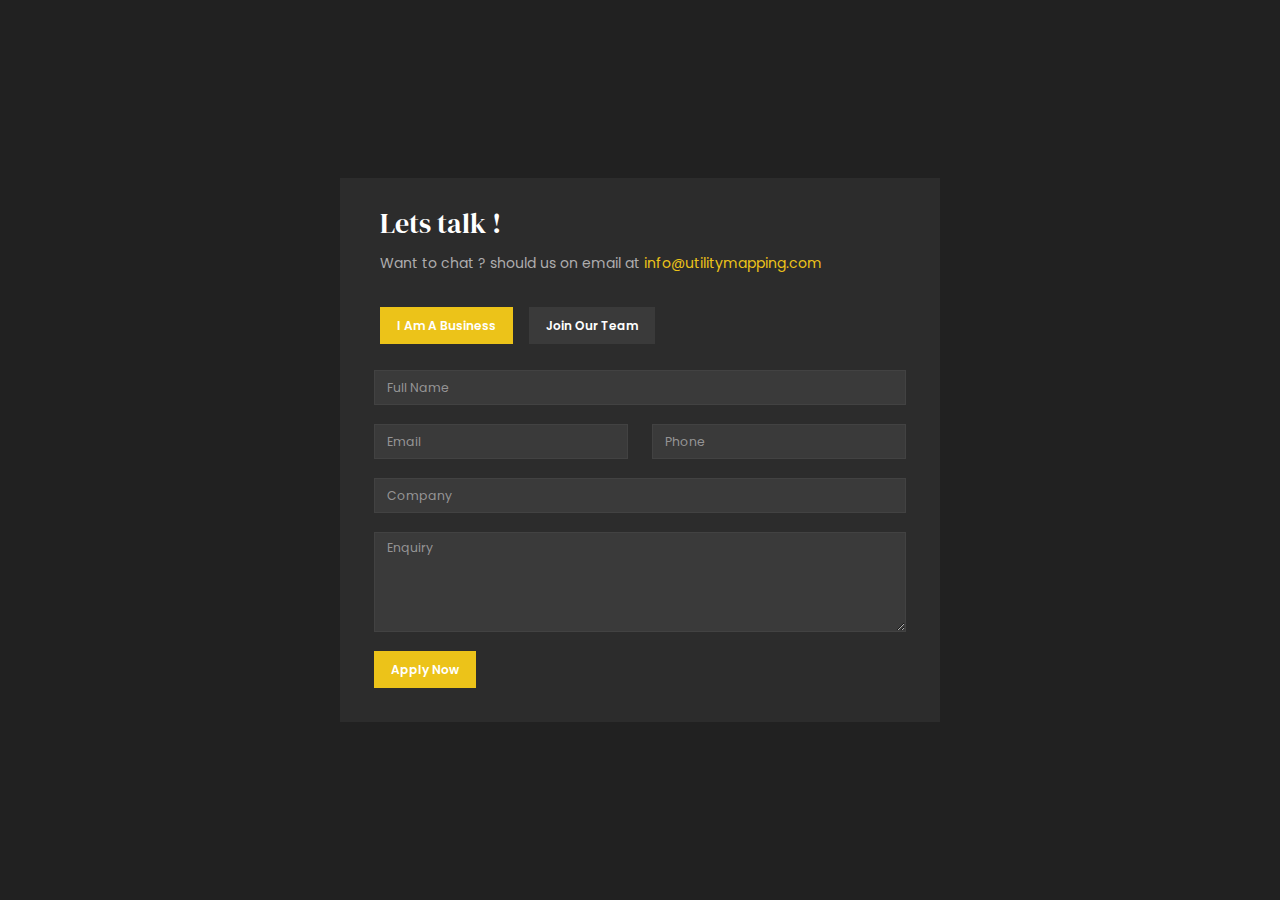
<file: lets-talk.html>
<!doctype html>
<html lang="en">

<head>
    <meta charset="utf-8">
    <meta name="viewport" content="width=device-width, initial-scale=1, shrink-to-fit=no">
    <meta name="color-scheme" content="dark light">

    <!-- SOCIAL MEDIA META -->
    <meta property="og:description"
        content="Utility map is a platform for remote supervision and monitoring that helps improve quality and reduce risk on construction, humanitarian, and development projects ">
    <meta property="og:image" content="preview.html">
    <meta property="og:site_name" content="Utility map is a platform for remote supervision and monitoring">
    <meta property="og:title" content="Utility map is a platform for remote supervision and monitoring">
    <meta property="og:type" content="website">
    <meta property="og:url" content="http://utilitymap.com.np">

    <!-- TWITTER META -->
    <meta name="twitter:card" content="summary">
    <meta name="twitter:site" content="@Utility map is a platform for remote supervision and monitoring">
    <meta name="twitter:creator" content="@Utility map is a platform for remote supervision and monitoring">
    <meta name="twitter:title" content="Utility map is a platform for remote supervision and monitoring">
    <meta name="twitter:description" content="Utility map is a platform for remote supervision and monitoring">
    <meta name="twitter:image" content="preview.html">

    <!--title-->
    <title>Utility Map</title>

    <!-- faveicon start   -->
    <link rel="icon" type="image/png" href="img/favicon.png" sizes="32x32">

    <!-- stylesheet start -->
    <link href="https://fonts.googleapis.com/icon?family=Material+Icons" rel="stylesheet">
    <link rel="stylesheet" type="text/css" href="css/aos.css">
    <link rel="stylesheet" type="text/css" href="css/style.css">
</head>

<body class="">

    <main class="is-flex is-center is-align-center lets-talk-wrapper">
        <div class="lets-talk">
            <div class="lets-talk-header">
                <h2>Lets talk !</h2>
                <p>Want to chat ? should us on email at <a href="">info@utilitymapping.com</a></p>
            </div>
            <div class="lets-talk-body">
                <div class="custom-tab">
                    <ul class="tab-list is-bg">
                        <li><a class="is-active" href="#">I am a business</a></li>
                        <li><a href="#">Join our team</a></li>
                    </ul>
                    <div class="custom-tab-content mt-15">
                        <div class="tab-item is-active">
                            <div class="row">
                                <div class="naxa-sm-12">
                                    <div class="form-group">
                                        <input type="text" placeholder="Full Name" class="form-control" />
                                    </div>
                                </div>
                                <div class="naxa-sm-6">
                                    <div class="form-group">
                                        <input type="email" placeholder="Email" class="form-control" />
                                    </div>
                                </div>
                                <div class="naxa-sm-6">
                                    <div class="form-group">
                                        <input type="number" placeholder="phone" class="form-control" />
                                    </div>
                                </div>
                                <div class="naxa-sm-12">
                                    <div class="form-group">
                                        <input type="text" placeholder="Company" class="form-control" />
                                    </div>
                                </div>
                                <div class="naxa-sm-12">
                                    <div class="form-group">
                                        <textarea class="form-control" placeholder="Enquiry"></textarea>
                                    </div>
                                </div>
                                <div class="button is-flex is-start is-align-center">
                                    <button class="common-button is-bg">Apply Now</button>
                                </div>
                            </div>
                        </div>
                    </div>
                </div>
            </div>
        </div>

    </main>




    <!-- Jquery Core Js -->
    <script src="js/jquery.min.js"></script>
    <script src="js/aos.js"></script>
    <script src="js/utility-map.js"></script>
</body>

</html>
</file>
<file: css/style.css>
/*
Template Name: Utility map;
Template URI:
Author: Prem Prasad Khanal
Author URI: http://premkhanal.com.np/
Description: Utility Map is the first humanitarian digital platform designed for project monitoring and infrastructure quality assurance. 
Version: 1.0.0
Primary use: Monitoring system
*/
 /**
* DARK MODE MIXIN
* 
* A little wrapper that lets you define your dark mode custom 
* properties in a way that supports the theme toggle web component
*/
@import url("https://fonts.googleapis.com/css2?family=DM+Serif+Display:ital@0;1&family=Poppins:ital,wght@0,300;0,400;0,500;0,600;0,700;0,800;1,300;1,400;1,500;1,600;1,700;1,800&display=swap");
@-webkit-keyframes rotate3d {
  0% {
    -webkit-transform: rotateY(0deg);
    transform: rotateY(0deg); }
  100% {
    -webkit-transform: rotateY(360deg);
    transform: rotateY(360deg); } }
@keyframes rotate3d {
  0% {
    -webkit-transform: rotateY(0deg);
    transform: rotateY(0deg); }
  100% {
    -webkit-transform: rotateY(360deg);
    transform: rotateY(360deg); } }
@-webkit-keyframes scrollDown {
  0% {
    -webkit-transform: translateY(-20px);
    opacity: 0; }
  50% {
    opacity: 1; }
  100% {
    -webkit-transform: translateY(0);
    opacity: 0; } }
@keyframes scrollDown {
  0% {
    transform: translateY(-20px);
    opacity: 0; }
  50% {
    opacity: 1; }
  100% {
    transform: translateY(0);
    opacity: 0; } }
@keyframes scrollup {
  0% {
    transform: translateY(0);
    opacity: 0; }
  50% {
    opacity: 1; }
  100% {
    transform: translateY(-20px);
    opacity: 0; } }
@-webkit-keyframes shooting {
  from {
    right: -100px; }
  to {
    right: calc( 100% + 100px ); } }
@keyframes shooting {
  from {
    right: -100px; }
  to {
    right: calc( 100% + 100px ); } }
@keyframes shooting1 {
  0% {
    transform: translate(0px, 0px) rotate(0deg);
    opacity: 1; }
  20% {
    transform: translate(-50px, 50px) rotate(-20deg);
    opacity: 0.8; }
  40% {
    transform: translate(-150px, 150px) rotate(-30deg);
    opacity: 0.5; }
  60% {
    transform: translate(-250px, 250px) rotate(-30deg);
    opacity: 0.3; }
  80% {
    transform: translate(-350px, 350px) rotate(-30deg);
    opacity: 0.2; }
  100% {
    transform: translate(-500px, 500px) rotate(-30deg);
    opacity: 0; } }
@-webkit-keyframes jump {
  0% {
    -webkit-transform: translate3d(0, 0, 0);
    transform: translate3d(0, 0, 0); }
  40% {
    -webkit-transform: translate3d(0, 50%, 0);
    transform: translate3d(0, 50%, 0); }
  100% {
    -webkit-transform: translate3d(0, 0, 0);
    transform: translate3d(0, 0, 0); } }
@keyframes jump {
  0% {
    -webkit-transform: translate3d(0, 0, 0);
    transform: translate3d(0, 0, 0); }
  40% {
    -webkit-transform: translate3d(0, 50%, 0);
    transform: translate3d(0, 50%, 0); }
  100% {
    -webkit-transform: translate3d(0, 0, 0);
    transform: translate3d(0, 0, 0); } }
@-webkit-keyframes rotated {
  0% {
    -webkit-transform: rotate(0);
    transform: rotate(0); }
  100% {
    -webkit-transform: rotate(360deg);
    transform: rotate(360deg); } }
@keyframes rotated {
  0% {
    -webkit-transform: rotate(0);
    transform: rotate(0); }
  100% {
    -webkit-transform: rotate(360deg);
    transform: rotate(360deg); } }
@-webkit-keyframes rotatedHalf {
  0% {
    -webkit-transform: rotate(0);
    transform: rotate(0); }
  50% {
    -webkit-transform: rotate(90deg);
    transform: rotate(90deg); }
  100% {
    -webkit-transform: rotate(0);
    transform: rotate(0); } }
@keyframes rotatedHalf {
  0% {
    -webkit-transform: rotate(0);
    transform: rotate(0); }
  50% {
    -webkit-transform: rotate(90deg);
    transform: rotate(90deg); }
  100% {
    -webkit-transform: rotate(0);
    transform: rotate(0); } }
@-webkit-keyframes rotatedHalfTwo {
  0% {
    -webkit-transform: rotate(-90deg);
    transform: rotate(-90deg); }
  100% {
    -webkit-transform: rotate(90deg);
    transform: rotate(90deg); } }
@keyframes rotatedHalfTwo {
  0% {
    -webkit-transform: rotate(-90deg);
    transform: rotate(-90deg); }
  100% {
    -webkit-transform: rotate(90deg);
    transform: rotate(90deg); } }
@-webkit-keyframes scale-upOne {
  0% {
    -webkit-transform: scale(1);
    transform: scale(1); }
  100% {
    -webkit-transform: scale(0.2);
    transform: scale(0.2); } }
@keyframes scale-upOne {
  0% {
    -webkit-transform: scale(1);
    transform: scale(1); }
  100% {
    -webkit-transform: scale(0.2);
    transform: scale(0.2); } }
@-webkit-keyframes scale-right {
  0% {
    -webkit-transform: translateX(-50%);
    transform: translateX(-50%); }
  50% {
    -webkit-transform: translateX(50%);
    transform: translateX(50%); }
  100% {
    -webkit-transform: translateX(-50%);
    transform: translateX(-50%); } }
@keyframes scale-right {
  0% {
    -webkit-transform: translateX(-50%);
    transform: translateX(-50%); }
  50% {
    -webkit-transform: translateX(50%);
    transform: translateX(50%); }
  100% {
    -webkit-transform: translateX(-50%);
    transform: translateX(-50%); } }
@-webkit-keyframes fade-in {
  0% {
    opacity: 0.2; }
  40% {
    opacity: 1; }
  100% {
    opacity: 0.2; } }
@keyframes fade-in {
  0% {
    opacity: 0.5; }
  40% {
    opacity: 1; }
  100% {
    opacity: 0.5; } }
@keyframes hvr-ripple-out {
  0% {
    top: 0px;
    right: 0px;
    bottom: 0px;
    left: 0px;
    opacity: 1; }
  100% {
    top: -6px;
    right: -6px;
    bottom: -6px;
    left: -6px;
    opacity: 0; } }
@keyframes hvr-ripple-out-two {
  0% {
    top: 0;
    right: 0;
    bottom: 0;
    left: 0;
    opacity: 1; }
  100% {
    top: -12px;
    right: -12px;
    bottom: -12px;
    left: -12px;
    opacity: 0; } }
@-webkit-keyframes scale-up-one {
  0% {
    -webkit-transform: scale(1);
    transform: scale(1); }
  40% {
    -webkit-transform: scale(0.5);
    transform: scale(0.5); }
  100% {
    -webkit-transform: scale(1);
    transform: scale(1); } }
@keyframes scale-up-one {
  0% {
    -webkit-transform: scale(1);
    transform: scale(1); }
  40% {
    -webkit-transform: scale(0.5);
    transform: scale(0.5); }
  100% {
    -webkit-transform: scale(1);
    transform: scale(1); } }
@-webkit-keyframes scale-up-two {
  0% {
    -webkit-transform: scale(0.5);
    transform: scale(0.5); }
  40% {
    -webkit-transform: scale(0.8);
    transform: scale(0.8); }
  100% {
    -webkit-transform: scale(0.5);
    transform: scale(0.5); } }
@keyframes scale-up-two {
  0% {
    -webkit-transform: scale(0.5);
    transform: scale(0.5); }
  40% {
    -webkit-transform: scale(0.8);
    transform: scale(0.8); }
  100% {
    -webkit-transform: scale(0.5);
    transform: scale(0.5); } }
@-webkit-keyframes scale-up-three {
  0% {
    -webkit-transform: scale(0.7);
    transform: scale(0.7); }
  40% {
    -webkit-transform: scale(0.4);
    transform: scale(0.4); }
  100% {
    -webkit-transform: scale(0.7);
    transform: scale(0.7); } }
@keyframes scale-up-three {
  0% {
    -webkit-transform: scale(0.7);
    transform: scale(0.7); }
  40% {
    -webkit-transform: scale(0.4);
    transform: scale(0.4); }
  100% {
    -webkit-transform: scale(0.7);
    transform: scale(0.7); } }
@keyframes animationFramesOne {
  0% {
    transform: translate(0px, 0px) rotate(0deg); }
  20% {
    transform: translate(73px, -1px) rotate(36deg); }
  40% {
    transform: translate(141px, 72px) rotate(72deg); }
  60% {
    transform: translate(83px, 122px) rotate(108deg); }
  80% {
    transform: translate(-40px, 72px) rotate(144deg); }
  100% {
    transform: translate(0px, 0px) rotate(0deg); } }
@-webkit-keyframes animationFramesOne {
  0% {
    -webkit-transform: translate(0px, 0px) rotate(0deg); }
  20% {
    -webkit-transform: translate(73px, -1px) rotate(36deg); }
  40% {
    -webkit-transform: translate(141px, 72px) rotate(72deg); }
  60% {
    -webkit-transform: translate(83px, 122px) rotate(108deg); }
  80% {
    -webkit-transform: translate(-40px, 72px) rotate(144deg); }
  100% {
    -webkit-transform: translate(0px, 0px) rotate(0deg); } }
@keyframes animationFramesTwo {
  0% {
    transform: translate(0px, 0px) rotate(0deg) scale(1); }
  20% {
    transform: translate(73px, -1px) rotate(36deg) scale(0.9); }
  40% {
    transform: translate(141px, 72px) rotate(72deg) scale(1); }
  60% {
    transform: translate(83px, 122px) rotate(108deg) scale(1.2); }
  80% {
    transform: translate(-40px, 72px) rotate(144deg) scale(1.1); }
  100% {
    transform: translate(0px, 0px) rotate(0deg) scale(1); } }
@-webkit-keyframes animationFramesTwo {
  0% {
    -webkit-transform: translate(0px, 0px) rotate(0deg) scale(1); }
  20% {
    -webkit-transform: translate(73px, -1px) rotate(36deg) scale(0.9); }
  40% {
    -webkit-transform: translate(141px, 72px) rotate(72deg) scale(1); }
  60% {
    -webkit-transform: translate(83px, 122px) rotate(108deg) scale(1.2); }
  80% {
    -webkit-transform: translate(-40px, 72px) rotate(144deg) scale(1.1); }
  100% {
    -webkit-transform: translate(0px, 0px) rotate(0deg) scale(1); } }
@keyframes animationFramesThree {
  0% {
    transform: translate(165px, -179px); }
  100% {
    transform: translate(-346px, 617px); } }
@-webkit-keyframes animationFramesThree {
  0% {
    -webkit-transform: translate(165px, -179px); }
  100% {
    -webkit-transform: translate(-346px, 617px); } }
@keyframes animationFramesFour {
  0% {
    transform: translate(-300px, 151px) rotate(0deg); }
  100% {
    transform: translate(251px, -200px) rotate(180deg); } }
@-webkit-keyframes animationFramesFour {
  0% {
    -webkit-transform: translate(-300px, 151px) rotate(0deg); }
  100% {
    -webkit-transform: translate(251px, -200px) rotate(180deg); } }
@keyframes animationFramesFive {
  0% {
    transform: translate(61px, -99px) rotate(0deg); }
  21% {
    transform: translate(4px, -190px) rotate(38deg); }
  41% {
    transform: translate(-139px, -200px) rotate(74deg); }
  60% {
    transform: translate(-263px, -164px) rotate(108deg); }
  80% {
    transform: translate(-195px, -49px) rotate(144deg); }
  100% {
    transform: translate(-1px, 0px) rotate(180deg); } }
@-webkit-keyframes animationFramesFive {
  0% {
    -webkit-transform: translate(61px, -99px) rotate(0deg); }
  21% {
    -webkit-transform: translate(4px, -190px) rotate(38deg); }
  41% {
    -webkit-transform: translate(-139px, -200px) rotate(74deg); }
  60% {
    -webkit-transform: translate(-263px, -164px) rotate(108deg); }
  80% {
    -webkit-transform: translate(-195px, -49px) rotate(144deg); }
  100% {
    -webkit-transform: translate(-1px, 0px) rotate(180deg); } }
@keyframes gradientBG {
  0% {
    background-position: 0 0; }
  50% {
    background-position: 300% 0; }
  100% {
    background-position: 0 0; } }
@-webkit-keyframes gradientBG {
  0% {
    background-position: 0 0; }
  50% {
    background-position: 300% 0; }
  100% {
    background-position: 0 0; } }
@keyframes imageBgAnim {
  0% {
    background-position: 0 0; }
  50% {
    background-position: 120% 0; }
  100% {
    background-position: 0 0; } }
@-webkit-keyframes gradientBG {
  0% {
    background-position: 0 0; }
  50% {
    background-position: 120% 0; }
  100% {
    background-position: 0 0; } }
.container,
.container-fluid,
.container-xxl,
.container-xl,
.container-lg,
.container-md,
.container-sm,
.xs-view,
.md-view,
.xl-view {
  width: 100%;
  padding-right: var(--bs-gutter-x, 0.75rem);
  padding-left: var(--bs-gutter-x, 0.75rem);
  margin-right: auto;
  margin-left: auto; }

@media (min-width: 576px) {
  .sm-view {
    max-width: 540px; }

  .xs-view {
    max-width: 444px; }

  .xl-view {
    max-width: 1024px; }

  .container-sm,
  .container {
    max-width: 540px; } }
@media (min-width: 768px) {
  .container-md,
  .container-sm,
  .container,
  .md-view {
    max-width: 720px; } }
@media (min-width: 992px) {
  .container-lg,
  .container-md,
  .container-sm,
  .container {
    max-width: 960px; } }
@media (min-width: 1200px) {
  .container-xl,
  .container-lg,
  .container-md,
  .container-sm,
  .container {
    max-width: 1140px; } }
@media (min-width: 1400px) {
  .container-xxl,
  .container-xl,
  .container-lg,
  .container-md,
  .container-sm,
  .container {
    max-width: 1140px; } }
.row {
  --bs-gutter-x: 1.5rem;
  --bs-gutter-y: 0;
  display: flex;
  flex-wrap: wrap;
  margin-top: calc(var(--bs-gutter-y) * -1);
  margin-right: calc(var(--bs-gutter-x) / -2);
  margin-left: calc(var(--bs-gutter-x) / -2); }
  .row.no-gutter {
    margin: 0; }
    .row.no-gutter [class*=naxa] {
      padding: 0; }

.row > * {
  box-sizing: border-box;
  flex-shrink: 0;
  width: 100%;
  max-width: 100%;
  padding-right: calc(var(--bs-gutter-x) / 2);
  padding-left: calc(var(--bs-gutter-x) / 2);
  margin-top: var(--bs-gutter-y); }

.naxa {
  flex: 1 0 0%; }

.row-naxas-auto > * {
  flex: 0 0 auto;
  width: auto; }

.row-naxas-1 > * {
  flex: 0 0 auto;
  width: 100%; }

.row-naxas-2 > * {
  flex: 0 0 auto;
  width: 50%; }

.row-naxas-3 > * {
  flex: 0 0 auto;
  width: 33.3333333333%; }

.row-naxas-4 > * {
  flex: 0 0 auto;
  width: 25%; }

.row-naxas-5 > * {
  flex: 0 0 auto;
  width: 20%; }

.row-naxas-6 > * {
  flex: 0 0 auto;
  width: 16.6666666667%; }

.naxa-auto {
  flex: 0 0 auto;
  width: auto; }

.naxa-1 {
  flex: 0 0 auto;
  width: 8.3333333333%; }

.naxa-2 {
  flex: 0 0 auto;
  width: 16.6666666667%; }

.naxa-3 {
  flex: 0 0 auto;
  width: 25%; }

.naxa-4 {
  flex: 0 0 auto;
  width: 33.3333333333%; }

.naxa-5 {
  flex: 0 0 auto;
  width: 41.6666666667%; }

.naxa-6 {
  flex: 0 0 auto;
  width: 50%; }

.naxa-7 {
  flex: 0 0 auto;
  width: 58.3333333333%; }

.naxa-8 {
  flex: 0 0 auto;
  width: 66.6666666667%; }

.naxa-9 {
  flex: 0 0 auto;
  width: 75%; }

.naxa-10 {
  flex: 0 0 auto;
  width: 83.3333333333%; }

.naxa-11 {
  flex: 0 0 auto;
  width: 91.6666666667%; }

.naxa-12 {
  flex: 0 0 auto;
  width: 100%; }

.offset-1 {
  margin-left: 8.3333333333%; }

.offset-2 {
  margin-left: 16.6666666667%; }

.offset-3 {
  margin-left: 25%; }

.offset-4 {
  margin-left: 33.3333333333%; }

.offset-5 {
  margin-left: 41.6666666667%; }

.offset-6 {
  margin-left: 50%; }

.offset-7 {
  margin-left: 58.3333333333%; }

.offset-8 {
  margin-left: 66.6666666667%; }

.offset-9 {
  margin-left: 75%; }

.offset-10 {
  margin-left: 83.3333333333%; }

.offset-11 {
  margin-left: 91.6666666667%; }

.g-0,
.gx-0 {
  --bs-gutter-x: 0; }

.g-0,
.gy-0 {
  --bs-gutter-y: 0; }

.g-1,
.gx-1 {
  --bs-gutter-x: 0.25rem; }

.g-1,
.gy-1 {
  --bs-gutter-y: 0.25rem; }

.g-2,
.gx-2 {
  --bs-gutter-x: 0.5rem; }

.g-2,
.gy-2 {
  --bs-gutter-y: 0.5rem; }

.g-3,
.gx-3 {
  --bs-gutter-x: 1rem; }

.g-3,
.gy-3 {
  --bs-gutter-y: 1rem; }

.g-4,
.gx-4 {
  --bs-gutter-x: 1.5rem; }

.g-4,
.gy-4 {
  --bs-gutter-y: 1.5rem; }

.g-5,
.gx-5 {
  --bs-gutter-x: 3rem; }

.g-5,
.gy-5 {
  --bs-gutter-y: 3rem; }

@media (min-width: 576px) {
  .naxa-sm {
    flex: 1 0 0%; }

  .row-naxas-sm-auto > * {
    flex: 0 0 auto;
    width: auto; }

  .row-naxas-sm-1 > * {
    flex: 0 0 auto;
    width: 100%; }

  .row-naxas-sm-2 > * {
    flex: 0 0 auto;
    width: 50%; }

  .row-naxas-sm-3 > * {
    flex: 0 0 auto;
    width: 33.3333333333%; }

  .row-naxas-sm-4 > * {
    flex: 0 0 auto;
    width: 25%; }

  .row-naxas-sm-5 > * {
    flex: 0 0 auto;
    width: 20%; }

  .row-naxas-sm-6 > * {
    flex: 0 0 auto;
    width: 16.6666666667%; }

  .naxa-sm-auto {
    flex: 0 0 auto;
    width: auto; }

  .naxa-sm-1 {
    flex: 0 0 auto;
    width: 8.3333333333%; }

  .naxa-sm-2 {
    flex: 0 0 auto;
    width: 16.6666666667%; }

  .naxa-sm-3 {
    flex: 0 0 auto;
    width: 25%; }

  .naxa-sm-4 {
    flex: 0 0 auto;
    width: 33.3333333333%; }

  .naxa-sm-5 {
    flex: 0 0 auto;
    width: 41.6666666667%; }

  .naxa-sm-6 {
    flex: 0 0 auto;
    width: 50%; }

  .naxa-sm-7 {
    flex: 0 0 auto;
    width: 58.3333333333%; }

  .naxa-sm-8 {
    flex: 0 0 auto;
    width: 66.6666666667%; }

  .naxa-sm-9 {
    flex: 0 0 auto;
    width: 75%; }

  .naxa-sm-10 {
    flex: 0 0 auto;
    width: 83.3333333333%; }

  .naxa-sm-11 {
    flex: 0 0 auto;
    width: 91.6666666667%; }

  .naxa-sm-12 {
    flex: 0 0 auto;
    width: 100%; }

  .offset-sm-0 {
    margin-left: 0; }

  .offset-sm-1 {
    margin-left: 8.3333333333%; }

  .offset-sm-2 {
    margin-left: 16.6666666667%; }

  .offset-sm-3 {
    margin-left: 25%; }

  .offset-sm-4 {
    margin-left: 33.3333333333%; }

  .offset-sm-5 {
    margin-left: 41.6666666667%; }

  .offset-sm-6 {
    margin-left: 50%; }

  .offset-sm-7 {
    margin-left: 58.3333333333%; }

  .offset-sm-8 {
    margin-left: 66.6666666667%; }

  .offset-sm-9 {
    margin-left: 75%; }

  .offset-sm-10 {
    margin-left: 83.3333333333%; }

  .offset-sm-11 {
    margin-left: 91.6666666667%; }

  .g-sm-0,
  .gx-sm-0 {
    --bs-gutter-x: 0; }

  .g-sm-0,
  .gy-sm-0 {
    --bs-gutter-y: 0; }

  .g-sm-1,
  .gx-sm-1 {
    --bs-gutter-x: 0.25rem; }

  .g-sm-1,
  .gy-sm-1 {
    --bs-gutter-y: 0.25rem; }

  .g-sm-2,
  .gx-sm-2 {
    --bs-gutter-x: 0.5rem; }

  .g-sm-2,
  .gy-sm-2 {
    --bs-gutter-y: 0.5rem; }

  .g-sm-3,
  .gx-sm-3 {
    --bs-gutter-x: 1rem; }

  .g-sm-3,
  .gy-sm-3 {
    --bs-gutter-y: 1rem; }

  .g-sm-4,
  .gx-sm-4 {
    --bs-gutter-x: 1.5rem; }

  .g-sm-4,
  .gy-sm-4 {
    --bs-gutter-y: 1.5rem; }

  .g-sm-5,
  .gx-sm-5 {
    --bs-gutter-x: 3rem; }

  .g-sm-5,
  .gy-sm-5 {
    --bs-gutter-y: 3rem; } }
@media (min-width: 768px) {
  .naxa-md {
    flex: 1 0 0%; }

  .row-naxas-md-auto > * {
    flex: 0 0 auto;
    width: auto; }

  .row-naxas-md-1 > * {
    flex: 0 0 auto;
    width: 100%; }

  .row-naxas-md-2 > * {
    flex: 0 0 auto;
    width: 50%; }

  .row-naxas-md-3 > * {
    flex: 0 0 auto;
    width: 33.3333333333%; }

  .row-naxas-md-4 > * {
    flex: 0 0 auto;
    width: 25%; }

  .row-naxas-md-5 > * {
    flex: 0 0 auto;
    width: 20%; }

  .row-naxas-md-6 > * {
    flex: 0 0 auto;
    width: 16.6666666667%; }

  .naxa-md-auto {
    flex: 0 0 auto;
    width: auto; }

  .naxa-md-1 {
    flex: 0 0 auto;
    width: 8.3333333333%; }

  .naxa-md-2 {
    flex: 0 0 auto;
    width: 16.6666666667%; }

  .naxa-md-3 {
    flex: 0 0 auto;
    width: 25%; }

  .naxa-md-4 {
    flex: 0 0 auto;
    width: 33.3333333333%; }

  .naxa-md-5 {
    flex: 0 0 auto;
    width: 41.6666666667%; }

  .naxa-md-6 {
    flex: 0 0 auto;
    width: 50%; }

  .naxa-md-7 {
    flex: 0 0 auto;
    width: 58.3333333333%; }

  .naxa-md-8 {
    flex: 0 0 auto;
    width: 66.6666666667%; }

  .naxa-md-9 {
    flex: 0 0 auto;
    width: 75%; }

  .naxa-md-10 {
    flex: 0 0 auto;
    width: 83.3333333333%; }

  .naxa-md-11 {
    flex: 0 0 auto;
    width: 91.6666666667%; }

  .naxa-md-12 {
    flex: 0 0 auto;
    width: 100%; }

  .offset-md-0 {
    margin-left: 0; }

  .offset-md-1 {
    margin-left: 8.3333333333%; }

  .offset-md-2 {
    margin-left: 16.6666666667%; }

  .offset-md-3 {
    margin-left: 25%; }

  .offset-md-4 {
    margin-left: 33.3333333333%; }

  .offset-md-5 {
    margin-left: 41.6666666667%; }

  .offset-md-6 {
    margin-left: 50%; }

  .offset-md-7 {
    margin-left: 58.3333333333%; }

  .offset-md-8 {
    margin-left: 66.6666666667%; }

  .offset-md-9 {
    margin-left: 75%; }

  .offset-md-10 {
    margin-left: 83.3333333333%; }

  .offset-md-11 {
    margin-left: 91.6666666667%; }

  .g-md-0,
  .gx-md-0 {
    --bs-gutter-x: 0; }

  .g-md-0,
  .gy-md-0 {
    --bs-gutter-y: 0; }

  .g-md-1,
  .gx-md-1 {
    --bs-gutter-x: 0.25rem; }

  .g-md-1,
  .gy-md-1 {
    --bs-gutter-y: 0.25rem; }

  .g-md-2,
  .gx-md-2 {
    --bs-gutter-x: 0.5rem; }

  .g-md-2,
  .gy-md-2 {
    --bs-gutter-y: 0.5rem; }

  .g-md-3,
  .gx-md-3 {
    --bs-gutter-x: 1rem; }

  .g-md-3,
  .gy-md-3 {
    --bs-gutter-y: 1rem; }

  .g-md-4,
  .gx-md-4 {
    --bs-gutter-x: 1.5rem; }

  .g-md-4,
  .gy-md-4 {
    --bs-gutter-y: 1.5rem; }

  .g-md-5,
  .gx-md-5 {
    --bs-gutter-x: 3rem; }

  .g-md-5,
  .gy-md-5 {
    --bs-gutter-y: 3rem; } }
@media (min-width: 992px) {
  .naxa-lg {
    flex: 1 0 0%; }

  .row-naxas-lg-auto > * {
    flex: 0 0 auto;
    width: auto; }

  .row-naxas-lg-1 > * {
    flex: 0 0 auto;
    width: 100%; }

  .row-naxas-lg-2 > * {
    flex: 0 0 auto;
    width: 50%; }

  .row-naxas-lg-3 > * {
    flex: 0 0 auto;
    width: 33.3333333333%; }

  .row-naxas-lg-4 > * {
    flex: 0 0 auto;
    width: 25%; }

  .row-naxas-lg-5 > * {
    flex: 0 0 auto;
    width: 20%; }

  .row-naxas-lg-6 > * {
    flex: 0 0 auto;
    width: 16.6666666667%; }

  .naxa-lg-auto {
    flex: 0 0 auto;
    width: auto; }

  .naxa-lg-1 {
    flex: 0 0 auto;
    width: 8.3333333333%; }

  .naxa-lg-2 {
    flex: 0 0 auto;
    width: 16.6666666667%; }

  .naxa-lg-3 {
    flex: 0 0 auto;
    width: 25%; }

  .naxa-lg-4 {
    flex: 0 0 auto;
    width: 33.3333333333%; }

  .naxa-lg-5 {
    flex: 0 0 auto;
    width: 41.6666666667%; }

  .naxa-lg-6 {
    flex: 0 0 auto;
    width: 50%; }

  .naxa-lg-7 {
    flex: 0 0 auto;
    width: 58.3333333333%; }

  .naxa-lg-8 {
    flex: 0 0 auto;
    width: 66.6666666667%; }

  .naxa-lg-9 {
    flex: 0 0 auto;
    width: 75%; }

  .naxa-lg-10 {
    flex: 0 0 auto;
    width: 83.3333333333%; }

  .naxa-lg-11 {
    flex: 0 0 auto;
    width: 91.6666666667%; }

  .naxa-lg-12 {
    flex: 0 0 auto;
    width: 100%; }

  .offset-lg-0 {
    margin-left: 0; }

  .offset-lg-1 {
    margin-left: 8.3333333333%; }

  .offset-lg-2 {
    margin-left: 16.6666666667%; }

  .offset-lg-3 {
    margin-left: 25%; }

  .offset-lg-4 {
    margin-left: 33.3333333333%; }

  .offset-lg-5 {
    margin-left: 41.6666666667%; }

  .offset-lg-6 {
    margin-left: 50%; }

  .offset-lg-7 {
    margin-left: 58.3333333333%; }

  .offset-lg-8 {
    margin-left: 66.6666666667%; }

  .offset-lg-9 {
    margin-left: 75%; }

  .offset-lg-10 {
    margin-left: 83.3333333333%; }

  .offset-lg-11 {
    margin-left: 91.6666666667%; }

  .g-lg-0,
  .gx-lg-0 {
    --bs-gutter-x: 0; }

  .g-lg-0,
  .gy-lg-0 {
    --bs-gutter-y: 0; }

  .g-lg-1,
  .gx-lg-1 {
    --bs-gutter-x: 0.25rem; }

  .g-lg-1,
  .gy-lg-1 {
    --bs-gutter-y: 0.25rem; }

  .g-lg-2,
  .gx-lg-2 {
    --bs-gutter-x: 0.5rem; }

  .g-lg-2,
  .gy-lg-2 {
    --bs-gutter-y: 0.5rem; }

  .g-lg-3,
  .gx-lg-3 {
    --bs-gutter-x: 1rem; }

  .g-lg-3,
  .gy-lg-3 {
    --bs-gutter-y: 1rem; }

  .g-lg-4,
  .gx-lg-4 {
    --bs-gutter-x: 1.5rem; }

  .g-lg-4,
  .gy-lg-4 {
    --bs-gutter-y: 1.5rem; }

  .g-lg-5,
  .gx-lg-5 {
    --bs-gutter-x: 3rem; }

  .g-lg-5,
  .gy-lg-5 {
    --bs-gutter-y: 3rem; } }
@media (min-width: 1200px) {
  .naxa-xl {
    flex: 1 0 0%; }

  .row-naxas-xl-auto > * {
    flex: 0 0 auto;
    width: auto; }

  .row-naxas-xl-1 > * {
    flex: 0 0 auto;
    width: 100%; }

  .row-naxas-xl-2 > * {
    flex: 0 0 auto;
    width: 50%; }

  .row-naxas-xl-3 > * {
    flex: 0 0 auto;
    width: 33.3333333333%; }

  .row-naxas-xl-4 > * {
    flex: 0 0 auto;
    width: 25%; }

  .row-naxas-xl-5 > * {
    flex: 0 0 auto;
    width: 20%; }

  .row-naxas-xl-6 > * {
    flex: 0 0 auto;
    width: 16.6666666667%; }

  .naxa-xl-auto {
    flex: 0 0 auto;
    width: auto; }

  .naxa-xl-1 {
    flex: 0 0 auto;
    width: 8.3333333333%; }

  .naxa-xl-2 {
    flex: 0 0 auto;
    width: 16.6666666667%; }

  .naxa-xl-3 {
    flex: 0 0 auto;
    width: 25%; }

  .naxa-xl-4 {
    flex: 0 0 auto;
    width: 33.3333333333%; }

  .naxa-xl-5 {
    flex: 0 0 auto;
    width: 41.6666666667%; }

  .naxa-xl-6 {
    flex: 0 0 auto;
    width: 50%; }

  .naxa-xl-7 {
    flex: 0 0 auto;
    width: 58.3333333333%; }

  .naxa-xl-8 {
    flex: 0 0 auto;
    width: 66.6666666667%; }

  .naxa-xl-9 {
    flex: 0 0 auto;
    width: 75%; }

  .naxa-xl-10 {
    flex: 0 0 auto;
    width: 83.3333333333%; }

  .naxa-xl-11 {
    flex: 0 0 auto;
    width: 91.6666666667%; }

  .naxa-xl-12 {
    flex: 0 0 auto;
    width: 100%; }

  .offset-xl-0 {
    margin-left: 0; }

  .offset-xl-1 {
    margin-left: 8.3333333333%; }

  .offset-xl-2 {
    margin-left: 16.6666666667%; }

  .offset-xl-3 {
    margin-left: 25%; }

  .offset-xl-4 {
    margin-left: 33.3333333333%; }

  .offset-xl-5 {
    margin-left: 41.6666666667%; }

  .offset-xl-6 {
    margin-left: 50%; }

  .offset-xl-7 {
    margin-left: 58.3333333333%; }

  .offset-xl-8 {
    margin-left: 66.6666666667%; }

  .offset-xl-9 {
    margin-left: 75%; }

  .offset-xl-10 {
    margin-left: 83.3333333333%; }

  .offset-xl-11 {
    margin-left: 91.6666666667%; }

  .g-xl-0,
  .gx-xl-0 {
    --bs-gutter-x: 0; }

  .g-xl-0,
  .gy-xl-0 {
    --bs-gutter-y: 0; }

  .g-xl-1,
  .gx-xl-1 {
    --bs-gutter-x: 0.25rem; }

  .g-xl-1,
  .gy-xl-1 {
    --bs-gutter-y: 0.25rem; }

  .g-xl-2,
  .gx-xl-2 {
    --bs-gutter-x: 0.5rem; }

  .g-xl-2,
  .gy-xl-2 {
    --bs-gutter-y: 0.5rem; }

  .g-xl-3,
  .gx-xl-3 {
    --bs-gutter-x: 1rem; }

  .g-xl-3,
  .gy-xl-3 {
    --bs-gutter-y: 1rem; }

  .g-xl-4,
  .gx-xl-4 {
    --bs-gutter-x: 1.5rem; }

  .g-xl-4,
  .gy-xl-4 {
    --bs-gutter-y: 1.5rem; }

  .g-xl-5,
  .gx-xl-5 {
    --bs-gutter-x: 3rem; }

  .g-xl-5,
  .gy-xl-5 {
    --bs-gutter-y: 3rem; } }
@media (min-width: 1400px) {
  .naxa-xxl {
    flex: 1 0 0%; }

  .row-naxas-xxl-auto > * {
    flex: 0 0 auto;
    width: auto; }

  .row-naxas-xxl-1 > * {
    flex: 0 0 auto;
    width: 100%; }

  .row-naxas-xxl-2 > * {
    flex: 0 0 auto;
    width: 50%; }

  .row-naxas-xxl-3 > * {
    flex: 0 0 auto;
    width: 33.3333333333%; }

  .row-naxas-xxl-4 > * {
    flex: 0 0 auto;
    width: 25%; }

  .row-naxas-xxl-5 > * {
    flex: 0 0 auto;
    width: 20%; }

  .row-naxas-xxl-6 > * {
    flex: 0 0 auto;
    width: 16.6666666667%; }

  .naxa-xxl-auto {
    flex: 0 0 auto;
    width: auto; }

  .naxa-xxl-1 {
    flex: 0 0 auto;
    width: 8.3333333333%; }

  .naxa-xxl-2 {
    flex: 0 0 auto;
    width: 16.6666666667%; }

  .naxa-xxl-3 {
    flex: 0 0 auto;
    width: 25%; }

  .naxa-xxl-4 {
    flex: 0 0 auto;
    width: 33.3333333333%; }

  .naxa-xxl-5 {
    flex: 0 0 auto;
    width: 41.6666666667%; }

  .naxa-xxl-6 {
    flex: 0 0 auto;
    width: 50%; }

  .naxa-xxl-7 {
    flex: 0 0 auto;
    width: 58.3333333333%; }

  .naxa-xxl-8 {
    flex: 0 0 auto;
    width: 66.6666666667%; }

  .naxa-xxl-9 {
    flex: 0 0 auto;
    width: 75%; }

  .naxa-xxl-10 {
    flex: 0 0 auto;
    width: 83.3333333333%; }

  .naxa-xxl-11 {
    flex: 0 0 auto;
    width: 91.6666666667%; }

  .naxa-xxl-12 {
    flex: 0 0 auto;
    width: 100%; }

  .offset-xxl-0 {
    margin-left: 0; }

  .offset-xxl-1 {
    margin-left: 8.3333333333%; }

  .offset-xxl-2 {
    margin-left: 16.6666666667%; }

  .offset-xxl-3 {
    margin-left: 25%; }

  .offset-xxl-4 {
    margin-left: 33.3333333333%; }

  .offset-xxl-5 {
    margin-left: 41.6666666667%; }

  .offset-xxl-6 {
    margin-left: 50%; }

  .offset-xxl-7 {
    margin-left: 58.3333333333%; }

  .offset-xxl-8 {
    margin-left: 66.6666666667%; }

  .offset-xxl-9 {
    margin-left: 75%; }

  .offset-xxl-10 {
    margin-left: 83.3333333333%; }

  .offset-xxl-11 {
    margin-left: 91.6666666667%; }

  .g-xxl-0,
  .gx-xxl-0 {
    --bs-gutter-x: 0; }

  .g-xxl-0,
  .gy-xxl-0 {
    --bs-gutter-y: 0; }

  .g-xxl-1,
  .gx-xxl-1 {
    --bs-gutter-x: 0.25rem; }

  .g-xxl-1,
  .gy-xxl-1 {
    --bs-gutter-y: 0.25rem; }

  .g-xxl-2,
  .gx-xxl-2 {
    --bs-gutter-x: 0.5rem; }

  .g-xxl-2,
  .gy-xxl-2 {
    --bs-gutter-y: 0.5rem; }

  .g-xxl-3,
  .gx-xxl-3 {
    --bs-gutter-x: 1rem; }

  .g-xxl-3,
  .gy-xxl-3 {
    --bs-gutter-y: 1rem; }

  .g-xxl-4,
  .gx-xxl-4 {
    --bs-gutter-x: 1.5rem; }

  .g-xxl-4,
  .gy-xxl-4 {
    --bs-gutter-y: 1.5rem; }

  .g-xxl-5,
  .gx-xxl-5 {
    --bs-gutter-x: 3rem; }

  .g-xxl-5,
  .gy-xxl-5 {
    --bs-gutter-y: 3rem; } }
.d-inline {
  display: inline !important; }

.d-inline-block {
  display: inline-block !important; }

.d-block {
  display: block !important; }

.d-grid {
  display: grid !important; }

.d-table {
  display: table !important; }

.d-table-row {
  display: table-row !important; }

.d-table-cell {
  display: table-cell !important; }

.d-flex {
  display: flex !important; }

.d-inline-flex {
  display: inline-flex !important; }

.d-none {
  display: none !important; }

.flex-fill {
  flex: 1 1 auto !important; }

.flex-row {
  flex-direction: row !important; }

.flex-naxaumn {
  flex-direction: naxaumn !important; }

.flex-row-reverse {
  flex-direction: row-reverse !important; }

.flex-naxaumn-reverse {
  flex-direction: naxaumn-reverse !important; }

.flex-grow-0 {
  flex-grow: 0 !important; }

.flex-grow-1 {
  flex-grow: 1 !important; }

.flex-shrink-0 {
  flex-shrink: 0 !important; }

.flex-shrink-1 {
  flex-shrink: 1 !important; }

.flex-wrap {
  flex-wrap: wrap !important; }

.flex-nowrap {
  flex-wrap: nowrap !important; }

.flex-wrap-reverse {
  flex-wrap: wrap-reverse !important; }

.justify-content-start {
  justify-content: flex-start !important; }

.justify-content-end {
  justify-content: flex-end !important; }

.justify-content-center {
  justify-content: center !important; }

.justify-content-between {
  justify-content: space-between !important; }

.justify-content-around {
  justify-content: space-around !important; }

.justify-content-evenly {
  justify-content: space-evenly !important; }

.align-items-start {
  align-items: flex-start !important; }

.align-items-end {
  align-items: flex-end !important; }

.align-items-center {
  align-items: center !important; }

.align-items-baseline {
  align-items: baseline !important; }

.align-items-stretch {
  align-items: stretch !important; }

.align-content-start {
  align-content: flex-start !important; }

.align-content-end {
  align-content: flex-end !important; }

.align-content-center {
  align-content: center !important; }

.align-content-between {
  align-content: space-between !important; }

.align-content-around {
  align-content: space-around !important; }

.align-content-stretch {
  align-content: stretch !important; }

.align-self-auto {
  align-self: auto !important; }

.align-self-start {
  align-self: flex-start !important; }

.align-self-end {
  align-self: flex-end !important; }

.align-self-center {
  align-self: center !important; }

.align-self-baseline {
  align-self: baseline !important; }

.align-self-stretch {
  align-self: stretch !important; }

.order-first {
  order: -1 !important; }

.order-0 {
  order: 0 !important; }

.order-1 {
  order: 1 !important; }

.order-2 {
  order: 2 !important; }

.order-3 {
  order: 3 !important; }

.order-4 {
  order: 4 !important; }

.order-5 {
  order: 5 !important; }

.order-last {
  order: 6 !important; }

.m-0 {
  margin: 0 !important; }

.m-1 {
  margin: 0.25rem !important; }

.m-2 {
  margin: 0.5rem !important; }

.m-3 {
  margin: 1rem !important; }

.m-4 {
  margin: 1.5rem !important; }

.m-5 {
  margin: 3rem !important; }

.m-auto {
  margin: auto !important; }

.mx-0 {
  margin-right: 0 !important;
  margin-left: 0 !important; }

.mx-1 {
  margin-right: 0.25rem !important;
  margin-left: 0.25rem !important; }

.mx-2 {
  margin-right: 0.5rem !important;
  margin-left: 0.5rem !important; }

.mx-3 {
  margin-right: 1rem !important;
  margin-left: 1rem !important; }

.mx-4 {
  margin-right: 1.5rem !important;
  margin-left: 1.5rem !important; }

.mx-5 {
  margin-right: 3rem !important;
  margin-left: 3rem !important; }

.mx-auto {
  margin-right: auto !important;
  margin-left: auto !important; }

.my-0 {
  margin-top: 0 !important;
  margin-bottom: 0 !important; }

.my-1 {
  margin-top: 0.25rem !important;
  margin-bottom: 0.25rem !important; }

.my-2 {
  margin-top: 0.5rem !important;
  margin-bottom: 0.5rem !important; }

.my-3 {
  margin-top: 1rem !important;
  margin-bottom: 1rem !important; }

.my-4 {
  margin-top: 1.5rem !important;
  margin-bottom: 1.5rem !important; }

.my-5 {
  margin-top: 3rem !important;
  margin-bottom: 3rem !important; }

.my-auto {
  margin-top: auto !important;
  margin-bottom: auto !important; }

.mt-0 {
  margin-top: 0 !important; }

.mt-1 {
  margin-top: 0.25rem !important; }

.mt-2 {
  margin-top: 0.5rem !important; }

.mt-3 {
  margin-top: 1rem !important; }

.mt-4 {
  margin-top: 1.5rem !important; }

.mt-5 {
  margin-top: 3rem !important; }

.mt-auto {
  margin-top: auto !important; }

.me-0 {
  margin-right: 0 !important; }

.me-1 {
  margin-right: 0.25rem !important; }

.me-2 {
  margin-right: 0.5rem !important; }

.me-3 {
  margin-right: 1rem !important; }

.me-4 {
  margin-right: 1.5rem !important; }

.me-5 {
  margin-right: 3rem !important; }

.me-auto {
  margin-right: auto !important; }

.mb-0 {
  margin-bottom: 0 !important; }

.mb-1 {
  margin-bottom: 0.25rem !important; }

.mb-2 {
  margin-bottom: 0.5rem !important; }

.mb-3 {
  margin-bottom: 1rem !important; }

.mb-4 {
  margin-bottom: 1.5rem !important; }

.mb-5 {
  margin-bottom: 3rem !important; }

.mb-auto {
  margin-bottom: auto !important; }

.ms-0 {
  margin-left: 0 !important; }

.ms-1 {
  margin-left: 0.25rem !important; }

.ms-2 {
  margin-left: 0.5rem !important; }

.ms-3 {
  margin-left: 1rem !important; }

.ms-4 {
  margin-left: 1.5rem !important; }

.ms-5 {
  margin-left: 3rem !important; }

.ms-auto {
  margin-left: auto !important; }

.p-0 {
  padding: 0 !important; }

.p-1 {
  padding: 0.25rem !important; }

.p-2 {
  padding: 0.5rem !important; }

.p-3 {
  padding: 1rem !important; }

.p-4 {
  padding: 1.5rem !important; }

.p-5 {
  padding: 3rem !important; }

.px-0 {
  padding-right: 0 !important;
  padding-left: 0 !important; }

.px-1 {
  padding-right: 0.25rem !important;
  padding-left: 0.25rem !important; }

.px-2 {
  padding-right: 0.5rem !important;
  padding-left: 0.5rem !important; }

.px-3 {
  padding-right: 1rem !important;
  padding-left: 1rem !important; }

.px-4 {
  padding-right: 1.5rem !important;
  padding-left: 1.5rem !important; }

.px-5 {
  padding-right: 3rem !important;
  padding-left: 3rem !important; }

.py-0 {
  padding-top: 0 !important;
  padding-bottom: 0 !important; }

.py-1 {
  padding-top: 0.25rem !important;
  padding-bottom: 0.25rem !important; }

.py-2 {
  padding-top: 0.5rem !important;
  padding-bottom: 0.5rem !important; }

.py-3 {
  padding-top: 1rem !important;
  padding-bottom: 1rem !important; }

.py-4 {
  padding-top: 1.5rem !important;
  padding-bottom: 1.5rem !important; }

.py-5 {
  padding-top: 3rem !important;
  padding-bottom: 3rem !important; }

.pt-0 {
  padding-top: 0 !important; }

.pt-1 {
  padding-top: 0.25rem !important; }

.pt-2 {
  padding-top: 0.5rem !important; }

.pt-3 {
  padding-top: 1rem !important; }

.pt-4 {
  padding-top: 1.5rem !important; }

.pt-5 {
  padding-top: 3rem !important; }

.pe-0 {
  padding-right: 0 !important; }

.pe-1 {
  padding-right: 0.25rem !important; }

.pe-2 {
  padding-right: 0.5rem !important; }

.pe-3 {
  padding-right: 1rem !important; }

.pe-4 {
  padding-right: 1.5rem !important; }

.pe-5 {
  padding-right: 3rem !important; }

.pb-0 {
  padding-bottom: 0 !important; }

.pb-1 {
  padding-bottom: 0.25rem !important; }

.pb-2 {
  padding-bottom: 0.5rem !important; }

.pb-3 {
  padding-bottom: 1rem !important; }

.pb-4 {
  padding-bottom: 1.5rem !important; }

.pb-5 {
  padding-bottom: 3rem !important; }

.ps-0 {
  padding-left: 0 !important; }

.ps-1 {
  padding-left: 0.25rem !important; }

.ps-2 {
  padding-left: 0.5rem !important; }

.ps-3 {
  padding-left: 1rem !important; }

.ps-4 {
  padding-left: 1.5rem !important; }

.ps-5 {
  padding-left: 3rem !important; }

@media (min-width: 576px) {
  .d-sm-inline {
    display: inline !important; }

  .d-sm-inline-block {
    display: inline-block !important; }

  .d-sm-block {
    display: block !important; }

  .d-sm-grid {
    display: grid !important; }

  .d-sm-table {
    display: table !important; }

  .d-sm-table-row {
    display: table-row !important; }

  .d-sm-table-cell {
    display: table-cell !important; }

  .d-sm-flex {
    display: flex !important; }

  .d-sm-inline-flex {
    display: inline-flex !important; }

  .d-sm-none {
    display: none !important; }

  .flex-sm-fill {
    flex: 1 1 auto !important; }

  .flex-sm-row {
    flex-direction: row !important; }

  .flex-sm-naxaumn {
    flex-direction: naxaumn !important; }

  .flex-sm-row-reverse {
    flex-direction: row-reverse !important; }

  .flex-sm-naxaumn-reverse {
    flex-direction: naxaumn-reverse !important; }

  .flex-sm-grow-0 {
    flex-grow: 0 !important; }

  .flex-sm-grow-1 {
    flex-grow: 1 !important; }

  .flex-sm-shrink-0 {
    flex-shrink: 0 !important; }

  .flex-sm-shrink-1 {
    flex-shrink: 1 !important; }

  .flex-sm-wrap {
    flex-wrap: wrap !important; }

  .flex-sm-nowrap {
    flex-wrap: nowrap !important; }

  .flex-sm-wrap-reverse {
    flex-wrap: wrap-reverse !important; }

  .justify-content-sm-start {
    justify-content: flex-start !important; }

  .justify-content-sm-end {
    justify-content: flex-end !important; }

  .justify-content-sm-center {
    justify-content: center !important; }

  .justify-content-sm-between {
    justify-content: space-between !important; }

  .justify-content-sm-around {
    justify-content: space-around !important; }

  .justify-content-sm-evenly {
    justify-content: space-evenly !important; }

  .align-items-sm-start {
    align-items: flex-start !important; }

  .align-items-sm-end {
    align-items: flex-end !important; }

  .align-items-sm-center {
    align-items: center !important; }

  .align-items-sm-baseline {
    align-items: baseline !important; }

  .align-items-sm-stretch {
    align-items: stretch !important; }

  .align-content-sm-start {
    align-content: flex-start !important; }

  .align-content-sm-end {
    align-content: flex-end !important; }

  .align-content-sm-center {
    align-content: center !important; }

  .align-content-sm-between {
    align-content: space-between !important; }

  .align-content-sm-around {
    align-content: space-around !important; }

  .align-content-sm-stretch {
    align-content: stretch !important; }

  .align-self-sm-auto {
    align-self: auto !important; }

  .align-self-sm-start {
    align-self: flex-start !important; }

  .align-self-sm-end {
    align-self: flex-end !important; }

  .align-self-sm-center {
    align-self: center !important; }

  .align-self-sm-baseline {
    align-self: baseline !important; }

  .align-self-sm-stretch {
    align-self: stretch !important; }

  .order-sm-first {
    order: -1 !important; }

  .order-sm-0 {
    order: 0 !important; }

  .order-sm-1 {
    order: 1 !important; }

  .order-sm-2 {
    order: 2 !important; }

  .order-sm-3 {
    order: 3 !important; }

  .order-sm-4 {
    order: 4 !important; }

  .order-sm-5 {
    order: 5 !important; }

  .order-sm-last {
    order: 6 !important; }

  .m-sm-0 {
    margin: 0 !important; }

  .m-sm-1 {
    margin: 0.25rem !important; }

  .m-sm-2 {
    margin: 0.5rem !important; }

  .m-sm-3 {
    margin: 1rem !important; }

  .m-sm-4 {
    margin: 1.5rem !important; }

  .m-sm-5 {
    margin: 3rem !important; }

  .m-sm-auto {
    margin: auto !important; }

  .mx-sm-0 {
    margin-right: 0 !important;
    margin-left: 0 !important; }

  .mx-sm-1 {
    margin-right: 0.25rem !important;
    margin-left: 0.25rem !important; }

  .mx-sm-2 {
    margin-right: 0.5rem !important;
    margin-left: 0.5rem !important; }

  .mx-sm-3 {
    margin-right: 1rem !important;
    margin-left: 1rem !important; }

  .mx-sm-4 {
    margin-right: 1.5rem !important;
    margin-left: 1.5rem !important; }

  .mx-sm-5 {
    margin-right: 3rem !important;
    margin-left: 3rem !important; }

  .mx-sm-auto {
    margin-right: auto !important;
    margin-left: auto !important; }

  .my-sm-0 {
    margin-top: 0 !important;
    margin-bottom: 0 !important; }

  .my-sm-1 {
    margin-top: 0.25rem !important;
    margin-bottom: 0.25rem !important; }

  .my-sm-2 {
    margin-top: 0.5rem !important;
    margin-bottom: 0.5rem !important; }

  .my-sm-3 {
    margin-top: 1rem !important;
    margin-bottom: 1rem !important; }

  .my-sm-4 {
    margin-top: 1.5rem !important;
    margin-bottom: 1.5rem !important; }

  .my-sm-5 {
    margin-top: 3rem !important;
    margin-bottom: 3rem !important; }

  .my-sm-auto {
    margin-top: auto !important;
    margin-bottom: auto !important; }

  .mt-sm-0 {
    margin-top: 0 !important; }

  .mt-sm-1 {
    margin-top: 0.25rem !important; }

  .mt-sm-2 {
    margin-top: 0.5rem !important; }

  .mt-sm-3 {
    margin-top: 1rem !important; }

  .mt-sm-4 {
    margin-top: 1.5rem !important; }

  .mt-sm-5 {
    margin-top: 3rem !important; }

  .mt-sm-auto {
    margin-top: auto !important; }

  .me-sm-0 {
    margin-right: 0 !important; }

  .me-sm-1 {
    margin-right: 0.25rem !important; }

  .me-sm-2 {
    margin-right: 0.5rem !important; }

  .me-sm-3 {
    margin-right: 1rem !important; }

  .me-sm-4 {
    margin-right: 1.5rem !important; }

  .me-sm-5 {
    margin-right: 3rem !important; }

  .me-sm-auto {
    margin-right: auto !important; }

  .mb-sm-0 {
    margin-bottom: 0 !important; }

  .mb-sm-1 {
    margin-bottom: 0.25rem !important; }

  .mb-sm-2 {
    margin-bottom: 0.5rem !important; }

  .mb-sm-3 {
    margin-bottom: 1rem !important; }

  .mb-sm-4 {
    margin-bottom: 1.5rem !important; }

  .mb-sm-5 {
    margin-bottom: 3rem !important; }

  .mb-sm-auto {
    margin-bottom: auto !important; }

  .ms-sm-0 {
    margin-left: 0 !important; }

  .ms-sm-1 {
    margin-left: 0.25rem !important; }

  .ms-sm-2 {
    margin-left: 0.5rem !important; }

  .ms-sm-3 {
    margin-left: 1rem !important; }

  .ms-sm-4 {
    margin-left: 1.5rem !important; }

  .ms-sm-5 {
    margin-left: 3rem !important; }

  .ms-sm-auto {
    margin-left: auto !important; }

  .p-sm-0 {
    padding: 0 !important; }

  .p-sm-1 {
    padding: 0.25rem !important; }

  .p-sm-2 {
    padding: 0.5rem !important; }

  .p-sm-3 {
    padding: 1rem !important; }

  .p-sm-4 {
    padding: 1.5rem !important; }

  .p-sm-5 {
    padding: 3rem !important; }

  .px-sm-0 {
    padding-right: 0 !important;
    padding-left: 0 !important; }

  .px-sm-1 {
    padding-right: 0.25rem !important;
    padding-left: 0.25rem !important; }

  .px-sm-2 {
    padding-right: 0.5rem !important;
    padding-left: 0.5rem !important; }

  .px-sm-3 {
    padding-right: 1rem !important;
    padding-left: 1rem !important; }

  .px-sm-4 {
    padding-right: 1.5rem !important;
    padding-left: 1.5rem !important; }

  .px-sm-5 {
    padding-right: 3rem !important;
    padding-left: 3rem !important; }

  .py-sm-0 {
    padding-top: 0 !important;
    padding-bottom: 0 !important; }

  .py-sm-1 {
    padding-top: 0.25rem !important;
    padding-bottom: 0.25rem !important; }

  .py-sm-2 {
    padding-top: 0.5rem !important;
    padding-bottom: 0.5rem !important; }

  .py-sm-3 {
    padding-top: 1rem !important;
    padding-bottom: 1rem !important; }

  .py-sm-4 {
    padding-top: 1.5rem !important;
    padding-bottom: 1.5rem !important; }

  .py-sm-5 {
    padding-top: 3rem !important;
    padding-bottom: 3rem !important; }

  .pt-sm-0 {
    padding-top: 0 !important; }

  .pt-sm-1 {
    padding-top: 0.25rem !important; }

  .pt-sm-2 {
    padding-top: 0.5rem !important; }

  .pt-sm-3 {
    padding-top: 1rem !important; }

  .pt-sm-4 {
    padding-top: 1.5rem !important; }

  .pt-sm-5 {
    padding-top: 3rem !important; }

  .pe-sm-0 {
    padding-right: 0 !important; }

  .pe-sm-1 {
    padding-right: 0.25rem !important; }

  .pe-sm-2 {
    padding-right: 0.5rem !important; }

  .pe-sm-3 {
    padding-right: 1rem !important; }

  .pe-sm-4 {
    padding-right: 1.5rem !important; }

  .pe-sm-5 {
    padding-right: 3rem !important; }

  .pb-sm-0 {
    padding-bottom: 0 !important; }

  .pb-sm-1 {
    padding-bottom: 0.25rem !important; }

  .pb-sm-2 {
    padding-bottom: 0.5rem !important; }

  .pb-sm-3 {
    padding-bottom: 1rem !important; }

  .pb-sm-4 {
    padding-bottom: 1.5rem !important; }

  .pb-sm-5 {
    padding-bottom: 3rem !important; }

  .ps-sm-0 {
    padding-left: 0 !important; }

  .ps-sm-1 {
    padding-left: 0.25rem !important; }

  .ps-sm-2 {
    padding-left: 0.5rem !important; }

  .ps-sm-3 {
    padding-left: 1rem !important; }

  .ps-sm-4 {
    padding-left: 1.5rem !important; }

  .ps-sm-5 {
    padding-left: 3rem !important; } }
@media (min-width: 768px) {
  .d-md-inline {
    display: inline !important; }

  .d-md-inline-block {
    display: inline-block !important; }

  .d-md-block {
    display: block !important; }

  .d-md-grid {
    display: grid !important; }

  .d-md-table {
    display: table !important; }

  .d-md-table-row {
    display: table-row !important; }

  .d-md-table-cell {
    display: table-cell !important; }

  .d-md-flex {
    display: flex !important; }

  .d-md-inline-flex {
    display: inline-flex !important; }

  .d-md-none {
    display: none !important; }

  .flex-md-fill {
    flex: 1 1 auto !important; }

  .flex-md-row {
    flex-direction: row !important; }

  .flex-md-naxaumn {
    flex-direction: naxaumn !important; }

  .flex-md-row-reverse {
    flex-direction: row-reverse !important; }

  .flex-md-naxaumn-reverse {
    flex-direction: naxaumn-reverse !important; }

  .flex-md-grow-0 {
    flex-grow: 0 !important; }

  .flex-md-grow-1 {
    flex-grow: 1 !important; }

  .flex-md-shrink-0 {
    flex-shrink: 0 !important; }

  .flex-md-shrink-1 {
    flex-shrink: 1 !important; }

  .flex-md-wrap {
    flex-wrap: wrap !important; }

  .flex-md-nowrap {
    flex-wrap: nowrap !important; }

  .flex-md-wrap-reverse {
    flex-wrap: wrap-reverse !important; }

  .justify-content-md-start {
    justify-content: flex-start !important; }

  .justify-content-md-end {
    justify-content: flex-end !important; }

  .justify-content-md-center {
    justify-content: center !important; }

  .justify-content-md-between {
    justify-content: space-between !important; }

  .justify-content-md-around {
    justify-content: space-around !important; }

  .justify-content-md-evenly {
    justify-content: space-evenly !important; }

  .align-items-md-start {
    align-items: flex-start !important; }

  .align-items-md-end {
    align-items: flex-end !important; }

  .align-items-md-center {
    align-items: center !important; }

  .align-items-md-baseline {
    align-items: baseline !important; }

  .align-items-md-stretch {
    align-items: stretch !important; }

  .align-content-md-start {
    align-content: flex-start !important; }

  .align-content-md-end {
    align-content: flex-end !important; }

  .align-content-md-center {
    align-content: center !important; }

  .align-content-md-between {
    align-content: space-between !important; }

  .align-content-md-around {
    align-content: space-around !important; }

  .align-content-md-stretch {
    align-content: stretch !important; }

  .align-self-md-auto {
    align-self: auto !important; }

  .align-self-md-start {
    align-self: flex-start !important; }

  .align-self-md-end {
    align-self: flex-end !important; }

  .align-self-md-center {
    align-self: center !important; }

  .align-self-md-baseline {
    align-self: baseline !important; }

  .align-self-md-stretch {
    align-self: stretch !important; }

  .order-md-first {
    order: -1 !important; }

  .order-md-0 {
    order: 0 !important; }

  .order-md-1 {
    order: 1 !important; }

  .order-md-2 {
    order: 2 !important; }

  .order-md-3 {
    order: 3 !important; }

  .order-md-4 {
    order: 4 !important; }

  .order-md-5 {
    order: 5 !important; }

  .order-md-last {
    order: 6 !important; }

  .m-md-0 {
    margin: 0 !important; }

  .m-md-1 {
    margin: 0.25rem !important; }

  .m-md-2 {
    margin: 0.5rem !important; }

  .m-md-3 {
    margin: 1rem !important; }

  .m-md-4 {
    margin: 1.5rem !important; }

  .m-md-5 {
    margin: 3rem !important; }

  .m-md-auto {
    margin: auto !important; }

  .mx-md-0 {
    margin-right: 0 !important;
    margin-left: 0 !important; }

  .mx-md-1 {
    margin-right: 0.25rem !important;
    margin-left: 0.25rem !important; }

  .mx-md-2 {
    margin-right: 0.5rem !important;
    margin-left: 0.5rem !important; }

  .mx-md-3 {
    margin-right: 1rem !important;
    margin-left: 1rem !important; }

  .mx-md-4 {
    margin-right: 1.5rem !important;
    margin-left: 1.5rem !important; }

  .mx-md-5 {
    margin-right: 3rem !important;
    margin-left: 3rem !important; }

  .mx-md-auto {
    margin-right: auto !important;
    margin-left: auto !important; }

  .my-md-0 {
    margin-top: 0 !important;
    margin-bottom: 0 !important; }

  .my-md-1 {
    margin-top: 0.25rem !important;
    margin-bottom: 0.25rem !important; }

  .my-md-2 {
    margin-top: 0.5rem !important;
    margin-bottom: 0.5rem !important; }

  .my-md-3 {
    margin-top: 1rem !important;
    margin-bottom: 1rem !important; }

  .my-md-4 {
    margin-top: 1.5rem !important;
    margin-bottom: 1.5rem !important; }

  .my-md-5 {
    margin-top: 3rem !important;
    margin-bottom: 3rem !important; }

  .my-md-auto {
    margin-top: auto !important;
    margin-bottom: auto !important; }

  .mt-md-0 {
    margin-top: 0 !important; }

  .mt-md-1 {
    margin-top: 0.25rem !important; }

  .mt-md-2 {
    margin-top: 0.5rem !important; }

  .mt-md-3 {
    margin-top: 1rem !important; }

  .mt-md-4 {
    margin-top: 1.5rem !important; }

  .mt-md-5 {
    margin-top: 3rem !important; }

  .mt-md-auto {
    margin-top: auto !important; }

  .me-md-0 {
    margin-right: 0 !important; }

  .me-md-1 {
    margin-right: 0.25rem !important; }

  .me-md-2 {
    margin-right: 0.5rem !important; }

  .me-md-3 {
    margin-right: 1rem !important; }

  .me-md-4 {
    margin-right: 1.5rem !important; }

  .me-md-5 {
    margin-right: 3rem !important; }

  .me-md-auto {
    margin-right: auto !important; }

  .mb-md-0 {
    margin-bottom: 0 !important; }

  .mb-md-1 {
    margin-bottom: 0.25rem !important; }

  .mb-md-2 {
    margin-bottom: 0.5rem !important; }

  .mb-md-3 {
    margin-bottom: 1rem !important; }

  .mb-md-4 {
    margin-bottom: 1.5rem !important; }

  .mb-md-5 {
    margin-bottom: 3rem !important; }

  .mb-md-auto {
    margin-bottom: auto !important; }

  .ms-md-0 {
    margin-left: 0 !important; }

  .ms-md-1 {
    margin-left: 0.25rem !important; }

  .ms-md-2 {
    margin-left: 0.5rem !important; }

  .ms-md-3 {
    margin-left: 1rem !important; }

  .ms-md-4 {
    margin-left: 1.5rem !important; }

  .ms-md-5 {
    margin-left: 3rem !important; }

  .ms-md-auto {
    margin-left: auto !important; }

  .p-md-0 {
    padding: 0 !important; }

  .p-md-1 {
    padding: 0.25rem !important; }

  .p-md-2 {
    padding: 0.5rem !important; }

  .p-md-3 {
    padding: 1rem !important; }

  .p-md-4 {
    padding: 1.5rem !important; }

  .p-md-5 {
    padding: 3rem !important; }

  .px-md-0 {
    padding-right: 0 !important;
    padding-left: 0 !important; }

  .px-md-1 {
    padding-right: 0.25rem !important;
    padding-left: 0.25rem !important; }

  .px-md-2 {
    padding-right: 0.5rem !important;
    padding-left: 0.5rem !important; }

  .px-md-3 {
    padding-right: 1rem !important;
    padding-left: 1rem !important; }

  .px-md-4 {
    padding-right: 1.5rem !important;
    padding-left: 1.5rem !important; }

  .px-md-5 {
    padding-right: 3rem !important;
    padding-left: 3rem !important; }

  .py-md-0 {
    padding-top: 0 !important;
    padding-bottom: 0 !important; }

  .py-md-1 {
    padding-top: 0.25rem !important;
    padding-bottom: 0.25rem !important; }

  .py-md-2 {
    padding-top: 0.5rem !important;
    padding-bottom: 0.5rem !important; }

  .py-md-3 {
    padding-top: 1rem !important;
    padding-bottom: 1rem !important; }

  .py-md-4 {
    padding-top: 1.5rem !important;
    padding-bottom: 1.5rem !important; }

  .py-md-5 {
    padding-top: 3rem !important;
    padding-bottom: 3rem !important; }

  .pt-md-0 {
    padding-top: 0 !important; }

  .pt-md-1 {
    padding-top: 0.25rem !important; }

  .pt-md-2 {
    padding-top: 0.5rem !important; }

  .pt-md-3 {
    padding-top: 1rem !important; }

  .pt-md-4 {
    padding-top: 1.5rem !important; }

  .pt-md-5 {
    padding-top: 3rem !important; }

  .pe-md-0 {
    padding-right: 0 !important; }

  .pe-md-1 {
    padding-right: 0.25rem !important; }

  .pe-md-2 {
    padding-right: 0.5rem !important; }

  .pe-md-3 {
    padding-right: 1rem !important; }

  .pe-md-4 {
    padding-right: 1.5rem !important; }

  .pe-md-5 {
    padding-right: 3rem !important; }

  .pb-md-0 {
    padding-bottom: 0 !important; }

  .pb-md-1 {
    padding-bottom: 0.25rem !important; }

  .pb-md-2 {
    padding-bottom: 0.5rem !important; }

  .pb-md-3 {
    padding-bottom: 1rem !important; }

  .pb-md-4 {
    padding-bottom: 1.5rem !important; }

  .pb-md-5 {
    padding-bottom: 3rem !important; }

  .ps-md-0 {
    padding-left: 0 !important; }

  .ps-md-1 {
    padding-left: 0.25rem !important; }

  .ps-md-2 {
    padding-left: 0.5rem !important; }

  .ps-md-3 {
    padding-left: 1rem !important; }

  .ps-md-4 {
    padding-left: 1.5rem !important; }

  .ps-md-5 {
    padding-left: 3rem !important; } }
@media (min-width: 992px) {
  .d-lg-inline {
    display: inline !important; }

  .d-lg-inline-block {
    display: inline-block !important; }

  .d-lg-block {
    display: block !important; }

  .d-lg-grid {
    display: grid !important; }

  .d-lg-table {
    display: table !important; }

  .d-lg-table-row {
    display: table-row !important; }

  .d-lg-table-cell {
    display: table-cell !important; }

  .d-lg-flex {
    display: flex !important; }

  .d-lg-inline-flex {
    display: inline-flex !important; }

  .d-lg-none {
    display: none !important; }

  .flex-lg-fill {
    flex: 1 1 auto !important; }

  .flex-lg-row {
    flex-direction: row !important; }

  .flex-lg-naxaumn {
    flex-direction: naxaumn !important; }

  .flex-lg-row-reverse {
    flex-direction: row-reverse !important; }

  .flex-lg-naxaumn-reverse {
    flex-direction: naxaumn-reverse !important; }

  .flex-lg-grow-0 {
    flex-grow: 0 !important; }

  .flex-lg-grow-1 {
    flex-grow: 1 !important; }

  .flex-lg-shrink-0 {
    flex-shrink: 0 !important; }

  .flex-lg-shrink-1 {
    flex-shrink: 1 !important; }

  .flex-lg-wrap {
    flex-wrap: wrap !important; }

  .flex-lg-nowrap {
    flex-wrap: nowrap !important; }

  .flex-lg-wrap-reverse {
    flex-wrap: wrap-reverse !important; }

  .justify-content-lg-start {
    justify-content: flex-start !important; }

  .justify-content-lg-end {
    justify-content: flex-end !important; }

  .justify-content-lg-center {
    justify-content: center !important; }

  .justify-content-lg-between {
    justify-content: space-between !important; }

  .justify-content-lg-around {
    justify-content: space-around !important; }

  .justify-content-lg-evenly {
    justify-content: space-evenly !important; }

  .align-items-lg-start {
    align-items: flex-start !important; }

  .align-items-lg-end {
    align-items: flex-end !important; }

  .align-items-lg-center {
    align-items: center !important; }

  .align-items-lg-baseline {
    align-items: baseline !important; }

  .align-items-lg-stretch {
    align-items: stretch !important; }

  .align-content-lg-start {
    align-content: flex-start !important; }

  .align-content-lg-end {
    align-content: flex-end !important; }

  .align-content-lg-center {
    align-content: center !important; }

  .align-content-lg-between {
    align-content: space-between !important; }

  .align-content-lg-around {
    align-content: space-around !important; }

  .align-content-lg-stretch {
    align-content: stretch !important; }

  .align-self-lg-auto {
    align-self: auto !important; }

  .align-self-lg-start {
    align-self: flex-start !important; }

  .align-self-lg-end {
    align-self: flex-end !important; }

  .align-self-lg-center {
    align-self: center !important; }

  .align-self-lg-baseline {
    align-self: baseline !important; }

  .align-self-lg-stretch {
    align-self: stretch !important; }

  .order-lg-first {
    order: -1 !important; }

  .order-lg-0 {
    order: 0 !important; }

  .order-lg-1 {
    order: 1 !important; }

  .order-lg-2 {
    order: 2 !important; }

  .order-lg-3 {
    order: 3 !important; }

  .order-lg-4 {
    order: 4 !important; }

  .order-lg-5 {
    order: 5 !important; }

  .order-lg-last {
    order: 6 !important; }

  .m-lg-0 {
    margin: 0 !important; }

  .m-lg-1 {
    margin: 0.25rem !important; }

  .m-lg-2 {
    margin: 0.5rem !important; }

  .m-lg-3 {
    margin: 1rem !important; }

  .m-lg-4 {
    margin: 1.5rem !important; }

  .m-lg-5 {
    margin: 3rem !important; }

  .m-lg-auto {
    margin: auto !important; }

  .mx-lg-0 {
    margin-right: 0 !important;
    margin-left: 0 !important; }

  .mx-lg-1 {
    margin-right: 0.25rem !important;
    margin-left: 0.25rem !important; }

  .mx-lg-2 {
    margin-right: 0.5rem !important;
    margin-left: 0.5rem !important; }

  .mx-lg-3 {
    margin-right: 1rem !important;
    margin-left: 1rem !important; }

  .mx-lg-4 {
    margin-right: 1.5rem !important;
    margin-left: 1.5rem !important; }

  .mx-lg-5 {
    margin-right: 3rem !important;
    margin-left: 3rem !important; }

  .mx-lg-auto {
    margin-right: auto !important;
    margin-left: auto !important; }

  .my-lg-0 {
    margin-top: 0 !important;
    margin-bottom: 0 !important; }

  .my-lg-1 {
    margin-top: 0.25rem !important;
    margin-bottom: 0.25rem !important; }

  .my-lg-2 {
    margin-top: 0.5rem !important;
    margin-bottom: 0.5rem !important; }

  .my-lg-3 {
    margin-top: 1rem !important;
    margin-bottom: 1rem !important; }

  .my-lg-4 {
    margin-top: 1.5rem !important;
    margin-bottom: 1.5rem !important; }

  .my-lg-5 {
    margin-top: 3rem !important;
    margin-bottom: 3rem !important; }

  .my-lg-auto {
    margin-top: auto !important;
    margin-bottom: auto !important; }

  .mt-lg-0 {
    margin-top: 0 !important; }

  .mt-lg-1 {
    margin-top: 0.25rem !important; }

  .mt-lg-2 {
    margin-top: 0.5rem !important; }

  .mt-lg-3 {
    margin-top: 1rem !important; }

  .mt-lg-4 {
    margin-top: 1.5rem !important; }

  .mt-lg-5 {
    margin-top: 3rem !important; }

  .mt-lg-auto {
    margin-top: auto !important; }

  .me-lg-0 {
    margin-right: 0 !important; }

  .me-lg-1 {
    margin-right: 0.25rem !important; }

  .me-lg-2 {
    margin-right: 0.5rem !important; }

  .me-lg-3 {
    margin-right: 1rem !important; }

  .me-lg-4 {
    margin-right: 1.5rem !important; }

  .me-lg-5 {
    margin-right: 3rem !important; }

  .me-lg-auto {
    margin-right: auto !important; }

  .mb-lg-0 {
    margin-bottom: 0 !important; }

  .mb-lg-1 {
    margin-bottom: 0.25rem !important; }

  .mb-lg-2 {
    margin-bottom: 0.5rem !important; }

  .mb-lg-3 {
    margin-bottom: 1rem !important; }

  .mb-lg-4 {
    margin-bottom: 1.5rem !important; }

  .mb-lg-5 {
    margin-bottom: 3rem !important; }

  .mb-lg-auto {
    margin-bottom: auto !important; }

  .ms-lg-0 {
    margin-left: 0 !important; }

  .ms-lg-1 {
    margin-left: 0.25rem !important; }

  .ms-lg-2 {
    margin-left: 0.5rem !important; }

  .ms-lg-3 {
    margin-left: 1rem !important; }

  .ms-lg-4 {
    margin-left: 1.5rem !important; }

  .ms-lg-5 {
    margin-left: 3rem !important; }

  .ms-lg-auto {
    margin-left: auto !important; }

  .p-lg-0 {
    padding: 0 !important; }

  .p-lg-1 {
    padding: 0.25rem !important; }

  .p-lg-2 {
    padding: 0.5rem !important; }

  .p-lg-3 {
    padding: 1rem !important; }

  .p-lg-4 {
    padding: 1.5rem !important; }

  .p-lg-5 {
    padding: 3rem !important; }

  .px-lg-0 {
    padding-right: 0 !important;
    padding-left: 0 !important; }

  .px-lg-1 {
    padding-right: 0.25rem !important;
    padding-left: 0.25rem !important; }

  .px-lg-2 {
    padding-right: 0.5rem !important;
    padding-left: 0.5rem !important; }

  .px-lg-3 {
    padding-right: 1rem !important;
    padding-left: 1rem !important; }

  .px-lg-4 {
    padding-right: 1.5rem !important;
    padding-left: 1.5rem !important; }

  .px-lg-5 {
    padding-right: 3rem !important;
    padding-left: 3rem !important; }

  .py-lg-0 {
    padding-top: 0 !important;
    padding-bottom: 0 !important; }

  .py-lg-1 {
    padding-top: 0.25rem !important;
    padding-bottom: 0.25rem !important; }

  .py-lg-2 {
    padding-top: 0.5rem !important;
    padding-bottom: 0.5rem !important; }

  .py-lg-3 {
    padding-top: 1rem !important;
    padding-bottom: 1rem !important; }

  .py-lg-4 {
    padding-top: 1.5rem !important;
    padding-bottom: 1.5rem !important; }

  .py-lg-5 {
    padding-top: 3rem !important;
    padding-bottom: 3rem !important; }

  .pt-lg-0 {
    padding-top: 0 !important; }

  .pt-lg-1 {
    padding-top: 0.25rem !important; }

  .pt-lg-2 {
    padding-top: 0.5rem !important; }

  .pt-lg-3 {
    padding-top: 1rem !important; }

  .pt-lg-4 {
    padding-top: 1.5rem !important; }

  .pt-lg-5 {
    padding-top: 3rem !important; }

  .pe-lg-0 {
    padding-right: 0 !important; }

  .pe-lg-1 {
    padding-right: 0.25rem !important; }

  .pe-lg-2 {
    padding-right: 0.5rem !important; }

  .pe-lg-3 {
    padding-right: 1rem !important; }

  .pe-lg-4 {
    padding-right: 1.5rem !important; }

  .pe-lg-5 {
    padding-right: 3rem !important; }

  .pb-lg-0 {
    padding-bottom: 0 !important; }

  .pb-lg-1 {
    padding-bottom: 0.25rem !important; }

  .pb-lg-2 {
    padding-bottom: 0.5rem !important; }

  .pb-lg-3 {
    padding-bottom: 1rem !important; }

  .pb-lg-4 {
    padding-bottom: 1.5rem !important; }

  .pb-lg-5 {
    padding-bottom: 3rem !important; }

  .ps-lg-0 {
    padding-left: 0 !important; }

  .ps-lg-1 {
    padding-left: 0.25rem !important; }

  .ps-lg-2 {
    padding-left: 0.5rem !important; }

  .ps-lg-3 {
    padding-left: 1rem !important; }

  .ps-lg-4 {
    padding-left: 1.5rem !important; }

  .ps-lg-5 {
    padding-left: 3rem !important; } }
@media (min-width: 1200px) {
  .d-xl-inline {
    display: inline !important; }

  .d-xl-inline-block {
    display: inline-block !important; }

  .d-xl-block {
    display: block !important; }

  .d-xl-grid {
    display: grid !important; }

  .d-xl-table {
    display: table !important; }

  .d-xl-table-row {
    display: table-row !important; }

  .d-xl-table-cell {
    display: table-cell !important; }

  .d-xl-flex {
    display: flex !important; }

  .d-xl-inline-flex {
    display: inline-flex !important; }

  .d-xl-none {
    display: none !important; }

  .flex-xl-fill {
    flex: 1 1 auto !important; }

  .flex-xl-row {
    flex-direction: row !important; }

  .flex-xl-naxaumn {
    flex-direction: naxaumn !important; }

  .flex-xl-row-reverse {
    flex-direction: row-reverse !important; }

  .flex-xl-naxaumn-reverse {
    flex-direction: naxaumn-reverse !important; }

  .flex-xl-grow-0 {
    flex-grow: 0 !important; }

  .flex-xl-grow-1 {
    flex-grow: 1 !important; }

  .flex-xl-shrink-0 {
    flex-shrink: 0 !important; }

  .flex-xl-shrink-1 {
    flex-shrink: 1 !important; }

  .flex-xl-wrap {
    flex-wrap: wrap !important; }

  .flex-xl-nowrap {
    flex-wrap: nowrap !important; }

  .flex-xl-wrap-reverse {
    flex-wrap: wrap-reverse !important; }

  .justify-content-xl-start {
    justify-content: flex-start !important; }

  .justify-content-xl-end {
    justify-content: flex-end !important; }

  .justify-content-xl-center {
    justify-content: center !important; }

  .justify-content-xl-between {
    justify-content: space-between !important; }

  .justify-content-xl-around {
    justify-content: space-around !important; }

  .justify-content-xl-evenly {
    justify-content: space-evenly !important; }

  .align-items-xl-start {
    align-items: flex-start !important; }

  .align-items-xl-end {
    align-items: flex-end !important; }

  .align-items-xl-center {
    align-items: center !important; }

  .align-items-xl-baseline {
    align-items: baseline !important; }

  .align-items-xl-stretch {
    align-items: stretch !important; }

  .align-content-xl-start {
    align-content: flex-start !important; }

  .align-content-xl-end {
    align-content: flex-end !important; }

  .align-content-xl-center {
    align-content: center !important; }

  .align-content-xl-between {
    align-content: space-between !important; }

  .align-content-xl-around {
    align-content: space-around !important; }

  .align-content-xl-stretch {
    align-content: stretch !important; }

  .align-self-xl-auto {
    align-self: auto !important; }

  .align-self-xl-start {
    align-self: flex-start !important; }

  .align-self-xl-end {
    align-self: flex-end !important; }

  .align-self-xl-center {
    align-self: center !important; }

  .align-self-xl-baseline {
    align-self: baseline !important; }

  .align-self-xl-stretch {
    align-self: stretch !important; }

  .order-xl-first {
    order: -1 !important; }

  .order-xl-0 {
    order: 0 !important; }

  .order-xl-1 {
    order: 1 !important; }

  .order-xl-2 {
    order: 2 !important; }

  .order-xl-3 {
    order: 3 !important; }

  .order-xl-4 {
    order: 4 !important; }

  .order-xl-5 {
    order: 5 !important; }

  .order-xl-last {
    order: 6 !important; }

  .m-xl-0 {
    margin: 0 !important; }

  .m-xl-1 {
    margin: 0.25rem !important; }

  .m-xl-2 {
    margin: 0.5rem !important; }

  .m-xl-3 {
    margin: 1rem !important; }

  .m-xl-4 {
    margin: 1.5rem !important; }

  .m-xl-5 {
    margin: 3rem !important; }

  .m-xl-auto {
    margin: auto !important; }

  .mx-xl-0 {
    margin-right: 0 !important;
    margin-left: 0 !important; }

  .mx-xl-1 {
    margin-right: 0.25rem !important;
    margin-left: 0.25rem !important; }

  .mx-xl-2 {
    margin-right: 0.5rem !important;
    margin-left: 0.5rem !important; }

  .mx-xl-3 {
    margin-right: 1rem !important;
    margin-left: 1rem !important; }

  .mx-xl-4 {
    margin-right: 1.5rem !important;
    margin-left: 1.5rem !important; }

  .mx-xl-5 {
    margin-right: 3rem !important;
    margin-left: 3rem !important; }

  .mx-xl-auto {
    margin-right: auto !important;
    margin-left: auto !important; }

  .my-xl-0 {
    margin-top: 0 !important;
    margin-bottom: 0 !important; }

  .my-xl-1 {
    margin-top: 0.25rem !important;
    margin-bottom: 0.25rem !important; }

  .my-xl-2 {
    margin-top: 0.5rem !important;
    margin-bottom: 0.5rem !important; }

  .my-xl-3 {
    margin-top: 1rem !important;
    margin-bottom: 1rem !important; }

  .my-xl-4 {
    margin-top: 1.5rem !important;
    margin-bottom: 1.5rem !important; }

  .my-xl-5 {
    margin-top: 3rem !important;
    margin-bottom: 3rem !important; }

  .my-xl-auto {
    margin-top: auto !important;
    margin-bottom: auto !important; }

  .mt-xl-0 {
    margin-top: 0 !important; }

  .mt-xl-1 {
    margin-top: 0.25rem !important; }

  .mt-xl-2 {
    margin-top: 0.5rem !important; }

  .mt-xl-3 {
    margin-top: 1rem !important; }

  .mt-xl-4 {
    margin-top: 1.5rem !important; }

  .mt-xl-5 {
    margin-top: 3rem !important; }

  .mt-xl-auto {
    margin-top: auto !important; }

  .me-xl-0 {
    margin-right: 0 !important; }

  .me-xl-1 {
    margin-right: 0.25rem !important; }

  .me-xl-2 {
    margin-right: 0.5rem !important; }

  .me-xl-3 {
    margin-right: 1rem !important; }

  .me-xl-4 {
    margin-right: 1.5rem !important; }

  .me-xl-5 {
    margin-right: 3rem !important; }

  .me-xl-auto {
    margin-right: auto !important; }

  .mb-xl-0 {
    margin-bottom: 0 !important; }

  .mb-xl-1 {
    margin-bottom: 0.25rem !important; }

  .mb-xl-2 {
    margin-bottom: 0.5rem !important; }

  .mb-xl-3 {
    margin-bottom: 1rem !important; }

  .mb-xl-4 {
    margin-bottom: 1.5rem !important; }

  .mb-xl-5 {
    margin-bottom: 3rem !important; }

  .mb-xl-auto {
    margin-bottom: auto !important; }

  .ms-xl-0 {
    margin-left: 0 !important; }

  .ms-xl-1 {
    margin-left: 0.25rem !important; }

  .ms-xl-2 {
    margin-left: 0.5rem !important; }

  .ms-xl-3 {
    margin-left: 1rem !important; }

  .ms-xl-4 {
    margin-left: 1.5rem !important; }

  .ms-xl-5 {
    margin-left: 3rem !important; }

  .ms-xl-auto {
    margin-left: auto !important; }

  .p-xl-0 {
    padding: 0 !important; }

  .p-xl-1 {
    padding: 0.25rem !important; }

  .p-xl-2 {
    padding: 0.5rem !important; }

  .p-xl-3 {
    padding: 1rem !important; }

  .p-xl-4 {
    padding: 1.5rem !important; }

  .p-xl-5 {
    padding: 3rem !important; }

  .px-xl-0 {
    padding-right: 0 !important;
    padding-left: 0 !important; }

  .px-xl-1 {
    padding-right: 0.25rem !important;
    padding-left: 0.25rem !important; }

  .px-xl-2 {
    padding-right: 0.5rem !important;
    padding-left: 0.5rem !important; }

  .px-xl-3 {
    padding-right: 1rem !important;
    padding-left: 1rem !important; }

  .px-xl-4 {
    padding-right: 1.5rem !important;
    padding-left: 1.5rem !important; }

  .px-xl-5 {
    padding-right: 3rem !important;
    padding-left: 3rem !important; }

  .py-xl-0 {
    padding-top: 0 !important;
    padding-bottom: 0 !important; }

  .py-xl-1 {
    padding-top: 0.25rem !important;
    padding-bottom: 0.25rem !important; }

  .py-xl-2 {
    padding-top: 0.5rem !important;
    padding-bottom: 0.5rem !important; }

  .py-xl-3 {
    padding-top: 1rem !important;
    padding-bottom: 1rem !important; }

  .py-xl-4 {
    padding-top: 1.5rem !important;
    padding-bottom: 1.5rem !important; }

  .py-xl-5 {
    padding-top: 3rem !important;
    padding-bottom: 3rem !important; }

  .pt-xl-0 {
    padding-top: 0 !important; }

  .pt-xl-1 {
    padding-top: 0.25rem !important; }

  .pt-xl-2 {
    padding-top: 0.5rem !important; }

  .pt-xl-3 {
    padding-top: 1rem !important; }

  .pt-xl-4 {
    padding-top: 1.5rem !important; }

  .pt-xl-5 {
    padding-top: 3rem !important; }

  .pe-xl-0 {
    padding-right: 0 !important; }

  .pe-xl-1 {
    padding-right: 0.25rem !important; }

  .pe-xl-2 {
    padding-right: 0.5rem !important; }

  .pe-xl-3 {
    padding-right: 1rem !important; }

  .pe-xl-4 {
    padding-right: 1.5rem !important; }

  .pe-xl-5 {
    padding-right: 3rem !important; }

  .pb-xl-0 {
    padding-bottom: 0 !important; }

  .pb-xl-1 {
    padding-bottom: 0.25rem !important; }

  .pb-xl-2 {
    padding-bottom: 0.5rem !important; }

  .pb-xl-3 {
    padding-bottom: 1rem !important; }

  .pb-xl-4 {
    padding-bottom: 1.5rem !important; }

  .pb-xl-5 {
    padding-bottom: 3rem !important; }

  .ps-xl-0 {
    padding-left: 0 !important; }

  .ps-xl-1 {
    padding-left: 0.25rem !important; }

  .ps-xl-2 {
    padding-left: 0.5rem !important; }

  .ps-xl-3 {
    padding-left: 1rem !important; }

  .ps-xl-4 {
    padding-left: 1.5rem !important; }

  .ps-xl-5 {
    padding-left: 3rem !important; } }
@media (min-width: 1400px) {
  .d-xxl-inline {
    display: inline !important; }

  .d-xxl-inline-block {
    display: inline-block !important; }

  .d-xxl-block {
    display: block !important; }

  .d-xxl-grid {
    display: grid !important; }

  .d-xxl-table {
    display: table !important; }

  .d-xxl-table-row {
    display: table-row !important; }

  .d-xxl-table-cell {
    display: table-cell !important; }

  .d-xxl-flex {
    display: flex !important; }

  .d-xxl-inline-flex {
    display: inline-flex !important; }

  .d-xxl-none {
    display: none !important; }

  .flex-xxl-fill {
    flex: 1 1 auto !important; }

  .flex-xxl-row {
    flex-direction: row !important; }

  .flex-xxl-naxaumn {
    flex-direction: naxaumn !important; }

  .flex-xxl-row-reverse {
    flex-direction: row-reverse !important; }

  .flex-xxl-naxaumn-reverse {
    flex-direction: naxaumn-reverse !important; }

  .flex-xxl-grow-0 {
    flex-grow: 0 !important; }

  .flex-xxl-grow-1 {
    flex-grow: 1 !important; }

  .flex-xxl-shrink-0 {
    flex-shrink: 0 !important; }

  .flex-xxl-shrink-1 {
    flex-shrink: 1 !important; }

  .flex-xxl-wrap {
    flex-wrap: wrap !important; }

  .flex-xxl-nowrap {
    flex-wrap: nowrap !important; }

  .flex-xxl-wrap-reverse {
    flex-wrap: wrap-reverse !important; }

  .justify-content-xxl-start {
    justify-content: flex-start !important; }

  .justify-content-xxl-end {
    justify-content: flex-end !important; }

  .justify-content-xxl-center {
    justify-content: center !important; }

  .justify-content-xxl-between {
    justify-content: space-between !important; }

  .justify-content-xxl-around {
    justify-content: space-around !important; }

  .justify-content-xxl-evenly {
    justify-content: space-evenly !important; }

  .align-items-xxl-start {
    align-items: flex-start !important; }

  .align-items-xxl-end {
    align-items: flex-end !important; }

  .align-items-xxl-center {
    align-items: center !important; }

  .align-items-xxl-baseline {
    align-items: baseline !important; }

  .align-items-xxl-stretch {
    align-items: stretch !important; }

  .align-content-xxl-start {
    align-content: flex-start !important; }

  .align-content-xxl-end {
    align-content: flex-end !important; }

  .align-content-xxl-center {
    align-content: center !important; }

  .align-content-xxl-between {
    align-content: space-between !important; }

  .align-content-xxl-around {
    align-content: space-around !important; }

  .align-content-xxl-stretch {
    align-content: stretch !important; }

  .align-self-xxl-auto {
    align-self: auto !important; }

  .align-self-xxl-start {
    align-self: flex-start !important; }

  .align-self-xxl-end {
    align-self: flex-end !important; }

  .align-self-xxl-center {
    align-self: center !important; }

  .align-self-xxl-baseline {
    align-self: baseline !important; }

  .align-self-xxl-stretch {
    align-self: stretch !important; }

  .order-xxl-first {
    order: -1 !important; }

  .order-xxl-0 {
    order: 0 !important; }

  .order-xxl-1 {
    order: 1 !important; }

  .order-xxl-2 {
    order: 2 !important; }

  .order-xxl-3 {
    order: 3 !important; }

  .order-xxl-4 {
    order: 4 !important; }

  .order-xxl-5 {
    order: 5 !important; }

  .order-xxl-last {
    order: 6 !important; }

  .m-xxl-0 {
    margin: 0 !important; }

  .m-xxl-1 {
    margin: 0.25rem !important; }

  .m-xxl-2 {
    margin: 0.5rem !important; }

  .m-xxl-3 {
    margin: 1rem !important; }

  .m-xxl-4 {
    margin: 1.5rem !important; }

  .m-xxl-5 {
    margin: 3rem !important; }

  .m-xxl-auto {
    margin: auto !important; }

  .mx-xxl-0 {
    margin-right: 0 !important;
    margin-left: 0 !important; }

  .mx-xxl-1 {
    margin-right: 0.25rem !important;
    margin-left: 0.25rem !important; }

  .mx-xxl-2 {
    margin-right: 0.5rem !important;
    margin-left: 0.5rem !important; }

  .mx-xxl-3 {
    margin-right: 1rem !important;
    margin-left: 1rem !important; }

  .mx-xxl-4 {
    margin-right: 1.5rem !important;
    margin-left: 1.5rem !important; }

  .mx-xxl-5 {
    margin-right: 3rem !important;
    margin-left: 3rem !important; }

  .mx-xxl-auto {
    margin-right: auto !important;
    margin-left: auto !important; }

  .my-xxl-0 {
    margin-top: 0 !important;
    margin-bottom: 0 !important; }

  .my-xxl-1 {
    margin-top: 0.25rem !important;
    margin-bottom: 0.25rem !important; }

  .my-xxl-2 {
    margin-top: 0.5rem !important;
    margin-bottom: 0.5rem !important; }

  .my-xxl-3 {
    margin-top: 1rem !important;
    margin-bottom: 1rem !important; }

  .my-xxl-4 {
    margin-top: 1.5rem !important;
    margin-bottom: 1.5rem !important; }

  .my-xxl-5 {
    margin-top: 3rem !important;
    margin-bottom: 3rem !important; }

  .my-xxl-auto {
    margin-top: auto !important;
    margin-bottom: auto !important; }

  .mt-xxl-0 {
    margin-top: 0 !important; }

  .mt-xxl-1 {
    margin-top: 0.25rem !important; }

  .mt-xxl-2 {
    margin-top: 0.5rem !important; }

  .mt-xxl-3 {
    margin-top: 1rem !important; }

  .mt-xxl-4 {
    margin-top: 1.5rem !important; }

  .mt-xxl-5 {
    margin-top: 3rem !important; }

  .mt-xxl-auto {
    margin-top: auto !important; }

  .me-xxl-0 {
    margin-right: 0 !important; }

  .me-xxl-1 {
    margin-right: 0.25rem !important; }

  .me-xxl-2 {
    margin-right: 0.5rem !important; }

  .me-xxl-3 {
    margin-right: 1rem !important; }

  .me-xxl-4 {
    margin-right: 1.5rem !important; }

  .me-xxl-5 {
    margin-right: 3rem !important; }

  .me-xxl-auto {
    margin-right: auto !important; }

  .mb-xxl-0 {
    margin-bottom: 0 !important; }

  .mb-xxl-1 {
    margin-bottom: 0.25rem !important; }

  .mb-xxl-2 {
    margin-bottom: 0.5rem !important; }

  .mb-xxl-3 {
    margin-bottom: 1rem !important; }

  .mb-xxl-4 {
    margin-bottom: 1.5rem !important; }

  .mb-xxl-5 {
    margin-bottom: 3rem !important; }

  .mb-xxl-auto {
    margin-bottom: auto !important; }

  .ms-xxl-0 {
    margin-left: 0 !important; }

  .ms-xxl-1 {
    margin-left: 0.25rem !important; }

  .ms-xxl-2 {
    margin-left: 0.5rem !important; }

  .ms-xxl-3 {
    margin-left: 1rem !important; }

  .ms-xxl-4 {
    margin-left: 1.5rem !important; }

  .ms-xxl-5 {
    margin-left: 3rem !important; }

  .ms-xxl-auto {
    margin-left: auto !important; }

  .p-xxl-0 {
    padding: 0 !important; }

  .p-xxl-1 {
    padding: 0.25rem !important; }

  .p-xxl-2 {
    padding: 0.5rem !important; }

  .p-xxl-3 {
    padding: 1rem !important; }

  .p-xxl-4 {
    padding: 1.5rem !important; }

  .p-xxl-5 {
    padding: 3rem !important; }

  .px-xxl-0 {
    padding-right: 0 !important;
    padding-left: 0 !important; }

  .px-xxl-1 {
    padding-right: 0.25rem !important;
    padding-left: 0.25rem !important; }

  .px-xxl-2 {
    padding-right: 0.5rem !important;
    padding-left: 0.5rem !important; }

  .px-xxl-3 {
    padding-right: 1rem !important;
    padding-left: 1rem !important; }

  .px-xxl-4 {
    padding-right: 1.5rem !important;
    padding-left: 1.5rem !important; }

  .px-xxl-5 {
    padding-right: 3rem !important;
    padding-left: 3rem !important; }

  .py-xxl-0 {
    padding-top: 0 !important;
    padding-bottom: 0 !important; }

  .py-xxl-1 {
    padding-top: 0.25rem !important;
    padding-bottom: 0.25rem !important; }

  .py-xxl-2 {
    padding-top: 0.5rem !important;
    padding-bottom: 0.5rem !important; }

  .py-xxl-3 {
    padding-top: 1rem !important;
    padding-bottom: 1rem !important; }

  .py-xxl-4 {
    padding-top: 1.5rem !important;
    padding-bottom: 1.5rem !important; }

  .py-xxl-5 {
    padding-top: 3rem !important;
    padding-bottom: 3rem !important; }

  .pt-xxl-0 {
    padding-top: 0 !important; }

  .pt-xxl-1 {
    padding-top: 0.25rem !important; }

  .pt-xxl-2 {
    padding-top: 0.5rem !important; }

  .pt-xxl-3 {
    padding-top: 1rem !important; }

  .pt-xxl-4 {
    padding-top: 1.5rem !important; }

  .pt-xxl-5 {
    padding-top: 3rem !important; }

  .pe-xxl-0 {
    padding-right: 0 !important; }

  .pe-xxl-1 {
    padding-right: 0.25rem !important; }

  .pe-xxl-2 {
    padding-right: 0.5rem !important; }

  .pe-xxl-3 {
    padding-right: 1rem !important; }

  .pe-xxl-4 {
    padding-right: 1.5rem !important; }

  .pe-xxl-5 {
    padding-right: 3rem !important; }

  .pb-xxl-0 {
    padding-bottom: 0 !important; }

  .pb-xxl-1 {
    padding-bottom: 0.25rem !important; }

  .pb-xxl-2 {
    padding-bottom: 0.5rem !important; }

  .pb-xxl-3 {
    padding-bottom: 1rem !important; }

  .pb-xxl-4 {
    padding-bottom: 1.5rem !important; }

  .pb-xxl-5 {
    padding-bottom: 3rem !important; }

  .ps-xxl-0 {
    padding-left: 0 !important; }

  .ps-xxl-1 {
    padding-left: 0.25rem !important; }

  .ps-xxl-2 {
    padding-left: 0.5rem !important; }

  .ps-xxl-3 {
    padding-left: 1rem !important; }

  .ps-xxl-4 {
    padding-left: 1.5rem !important; }

  .ps-xxl-5 {
    padding-left: 3rem !important; } }
@media print {
  .d-print-inline {
    display: inline !important; }

  .d-print-inline-block {
    display: inline-block !important; }

  .d-print-block {
    display: block !important; }

  .d-print-grid {
    display: grid !important; }

  .d-print-table {
    display: table !important; }

  .d-print-table-row {
    display: table-row !important; }

  .d-print-table-cell {
    display: table-cell !important; }

  .d-print-flex {
    display: flex !important; }

  .d-print-inline-flex {
    display: inline-flex !important; }

  .d-print-none {
    display: none !important; } }
/*# sourceMappingURL=bootstrap-grid.css.map */
/*--------------------------------------------------------------
# Generic
--------------------------------------------------------------*/
/* Normalize
--------------------------------------------- */
/*--------------------------------------------------------------
1. Normalize
--------------------------------------------------------------*/
article,
aside,
figcaption,
figure,
footer,
header,
hgroup,
main,
nav,
section {
  display: block; }

body {
  margin: 0;
  font-family: -apple-system, BlinkMacSystemFont, "Segoe UI", Roboto, "Helvetica Neue", Arial, "Noto Sans", sans-serif, "Apple Color Emoji", "Segoe UI Emoji", "Segoe UI Symbol", "Noto Color Emoji";
  font-size: .875rem;
  font-weight: 400;
  line-height: 1.5;
  color: #AEADAE;
  text-align: left;
  background-color: #ffffff; }

[tabindex="-1"]:focus:not(:focus-visible) {
  outline: 0 !important; }

article,
aside,
details,
figcaption,
figure,
footer,
header,
main,
menu,
nav,
section,
summary {
  display: block; }

p {
  margin: 0; }

abbr[data-original-title],
abbr[title] {
  text-decoration: underline;
  -webkit-text-decoration: underline dotted;
  text-decoration: underline dotted;
  cursor: help;
  border-bottom: 0;
  -webkit-text-decoration-skip-ink: none;
  text-decoration-skip-ink: none; }

address {
  margin-bottom: 1rem;
  font-style: normal;
  line-height: inherit; }

blockquote {
  margin: 0 0 1rem; }

b,
strong {
  font-weight: bolder; }

small {
  font-size: 80%; }

sub,
sup {
  position: relative;
  font-size: 75%;
  line-height: 0;
  vertical-align: baseline; }

sub {
  bottom: -0.25em; }

sup {
  top: -0.5em; }

a {
  color: #AEADAE;
  text-decoration: none;
  background-color: transparent; }

a:hover {
  color: #075450; }

a:not([href]) {
  color: inherit;
  text-decoration: none; }

a:not([href]):hover {
  color: inherit;
  text-decoration: none; }

figure {
  margin: 0 0 1rem; }

img {
  vertical-align: middle;
  border-style: none; }

svg {
  overflow: hidden;
  vertical-align: middle; }

table {
  border-collapse: collapse; }

caption {
  padding-top: 0.75rem;
  padding-bottom: 0.75rem;
  color: #6c757d;
  text-align: left;
  caption-side: bottom; }

th {
  text-align: inherit; }

label {
  display: inline-block;
  margin-bottom: 0.5rem; }

button {
  border-radius: 0; }

button:focus {
  outline: none; }

button,
input,
optgroup,
select,
textarea {
  margin: 0;
  font-family: inherit;
  font-size: inherit;
  line-height: inherit; }

button,
input {
  overflow: visible; }

button,
select {
  text-transform: none; }

[role="button"] {
  cursor: pointer; }

select {
  word-wrap: normal; }

[type="button"],
[type="reset"],
[type="submit"],
button {
  -webkit-appearance: button; }

[type="button"]:not(:disabled),
[type="reset"]:not(:disabled),
[type="submit"]:not(:disabled),
button:not(:disabled) {
  cursor: pointer; }

[type="button"]::-moz-focus-inner,
[type="reset"]::-moz-focus-inner,
[type="submit"]::-moz-focus-inner,
button::-moz-focus-inner {
  padding: 0;
  border-style: none; }

input[type="checkbox"],
input[type="radio"] {
  box-sizing: border-box;
  padding: 0; }

textarea {
  overflow: auto;
  resize: vertical; }

fieldset {
  min-width: 0;
  padding: 0;
  margin: 0;
  border: 0; }

legend {
  display: block;
  width: 100%;
  max-width: 100%;
  padding: 0;
  margin-bottom: 0.5rem;
  font-size: 1.5rem;
  line-height: inherit;
  color: inherit;
  white-space: normal; }

progress {
  vertical-align: baseline; }

[type="number"]::-webkit-inner-spin-button,
[type="number"]::-webkit-outer-spin-button {
  height: auto; }

[type="search"] {
  outline-offset: -2px;
  -webkit-appearance: none; }

[type="search"]::-webkit-search-decoration {
  -webkit-appearance: none; }

::-webkit-file-upload-button {
  font: inherit;
  -webkit-appearance: button; }

output {
  display: inline-block; }

summary {
  display: list-item;
  cursor: pointer; }

template {
  display: none; }

[hidden] {
  display: none !important; }

/**
* Print
*/
@media print {
  form,
  button,
  input,
  select,
  textarea,
  .navigation,
  .main-navigation,
  .social-navigation,
  .sidebar,
  .content-bottom-sections,
  .header-image,
  .page-links,
  .edit-link,
  .comment-respond,
  .comment-edit-link,
  .comment-reply-link,
  .comment-metadata .edit-link,
  .pingback .edit-link {
    display: none; } }
/**
* Media Queries
*/
/**
* Does the same thing as <meta name="viewport" content="width=device-width">,
* but in the future W3C standard way. -ms- prefix is required for IE10+ to
* render responsive styling in Windows 8 "snapped" views; IE10+ does not honor
* the meta tag. See https://core.trac.wordpress.org/ticket/25888.
*/
@-ms-viewport {
  width: device-width; }
@viewport {
  width: device-width; }
/* Box sizing
--------------------------------------------- */
/* Inherit box-sizing to more easily change it's value on a component level.
@link http://css-tricks.com/inheriting-box-sizing-probably-slightly-better-best-practice/ */
*,
::after,
::before {
  -webkit-box-sizing: border-box;
  -moz-box-sizing: border-box;
  box-sizing: border-box; }

html {
  font-family: sans-serif;
  line-height: 1.15;
  -webkit-text-size-adjust: 100%;
  -webkit-tap-highlight-color: transparent; }

/*--------------------------------------------------------------
# Base
--------------------------------------------------------------*/
/* Typography
--------------------------------------------- */
body,
button,
input,
select,
optgroup,
textarea {
  font-size: 0.875rem;
  line-height: 1.6;
  font-weight: 400;
  background-size: cover;
  background-repeat: no-repeat;
  background-position: center top;
  -webkit-font-smoothing: antialiased; }

body {
  font-family: "Poppins", sans-serif;
  background-color: #212121;
  position: relative;
  color: #AEADAE; }

.mt-15 {
  margin-top: 1rem; }

.mb-15 {
  margin-bottom: 1rem; }

.mr-15 {
  margin-right: 1rem; }

.ml-15 {
  margin-left: 1rem; }

.pd-15 {
  padding: 1rem; }

.pt-15 {
  padding-top: 1rem; }

.pb-15 {
  padding-bottom: 1rem; }

.pr-15 {
  padding-right: 1rem; }

.pl-10 {
  padding-left: 1rem; }

.pd-10 {
  padding: .6125rem; }

.pt-10 {
  padding-top: .6125rem; }

.pb-10 {
  padding-bottom: .6125rem; }

.pr-10 {
  padding-right: .6125rem; }

.pl-10 {
  padding-left: .6125rem; }

.mt-30 {
  margin-top: 2rem; }

.mb-30 {
  margin-bottom: 2rem; }

.mr-30 {
  margin-right: 2rem; }

.ml-30 {
  margin-left: 2rem; }

.pt-30 {
  padding-top: 2rem; }

.pb-30 {
  padding-bottom: 2rem; }

.pr-30 {
  padding-right: 2rem; }

.pl-30 {
  padding-left: 2rem; }

.pd-0 {
  padding: 0 !important; }

.pt-0 {
  padding-top: 0 !important; }

.mr-0 {
  margin: 0 !important; }

.t-border {
  border-top: 1px solid #424242; }

.b-border {
  border-bottom: 1px solid #424242; }

.tb-border {
  border-top: 1px solid #424242;
  border-bottom: 1px solid #424242; }

h1,
h2,
h3,
h4,
h5,
h6 {
  font-family: "DM Serif Display", serif;
  color: #FFFFFF;
  font-weight: 400;
  margin: 0;
  position: relative;
  line-height: 1.5;
  background: none; }
  h1::after,
  h2::after,
  h3::after,
  h4::after,
  h5::after,
  h6::after {
    display: block;
    clear: both;
    content: ""; }

h1 {
  font-size: 2.655rem; }

h2 {
  font-size: 1.77rem; }

h3 {
  font-size: 1.3275rem; }

h4 {
  font-size: 1.1rem; }

h5 {
  font-size: 0.95rem; }

h6 {
  font-size: 0.875rem; }

abbr,
acronym {
  border-bottom: 1px dotted #424242;
  cursor: help; }

mark,
ins {
  background: #ECC319;
  text-decoration: none; }

big {
  font-size: 125%; }

dfn,
cite,
em,
i {
  font-style: italic; }

p {
  margin: 0; }

abbr[data-original-title],
abbr[title] {
  text-decoration: underline;
  -webkit-text-decoration: underline dotted;
  text-decoration: underline dotted;
  cursor: help;
  border-bottom: 0;
  -webkit-text-decoration-skip-ink: none;
  text-decoration-skip-ink: none; }

address {
  margin-bottom: 1rem;
  font-style: normal;
  line-height: inherit; }

blockquote {
  margin: 0 0 1rem; }

b,
strong {
  font-weight: bolder; }

small {
  font-size: 80%; }

sub,
sup {
  position: relative;
  font-size: 75%;
  line-height: 0;
  vertical-align: baseline; }

sub {
  bottom: -0.25em; }

sup {
  top: -0.5em; }

a:not([href]) {
  color: inherit;
  text-decoration: none; }

a:not([href]):hover {
  color: inherit;
  text-decoration: none; }

code,
kbd,
pre,
samp {
  font-family: SFMono-Regular, Menlo, Monaco, Consolas, "Liberation Mono", "Courier New", monospace;
  font-size: 1em; }

pre {
  margin-top: 0;
  margin-bottom: 1rem;
  overflow: auto;
  -ms-overflow-style: scrollbar; }

.blockquote {
  margin-bottom: 1rem;
  font-size: 1.25rem; }

.blockquote-footer {
  display: block;
  font-size: 80%;
  color: #6c757d; }

.blockquote-footer::before {
  content: "\2014\00A0"; }

/* Elements
--------------------------------------------- */
hr {
  background-color: #424242;
  border: 0;
  height: 1px;
  margin-bottom: 1.5em; }

dl,
ol,
ul {
  margin-top: 0;
  margin-bottom: 1rem;
  padding: 0;
  list-style: none; }

ol ol,
ol ul,
ul ol,
ul ul {
  margin-bottom: 0;
  padding: 0; }

ul dt {
  font-weight: 700; }

dd {
  margin-bottom: 0.5rem;
  margin-left: 0; }

ul,
ol {
  margin: 0;
  padding: 0;
  list-style: none; }

ul {
  margin: 0; }
  ul.is-list {
    -webkit-border-radius: 5px;
    -moz-border-radius: 5px;
    -ms-border-radius: 5px;
    border-radius: 5px; }
    ul.is-list li {
      padding: .5rem .6125rem;
      color: #FFFFFF;
      position: relative;
      -webkit-transition: all 0.4s ease-in-out;
      -moz-transition: all 0.4s ease-in-out;
      -o-transition: all 0.4s ease-in-out;
      -ms-transition: all 0.4s ease-in-out;
      transition: all 0.4s ease-in-out;
      display: -webkit-box;
      display: -ms-flexbox;
      display: flex;
      -webkit-box-pack: start;
      -ms-flex-pack: start;
      justify-content: flex-start; }
      ul.is-list li a {
        color: #FFFFFF;
        font-weight: 500; }
      ul.is-list li .project {
        -ms-flex: 1;
        -webkit-box-flex: 1;
        flex-grow: 1;
        max-width: 250px;
        text-align: left; }
      ul.is-list li figure {
        -webkit-box-flex: 0;
        -ms-flex: 0 0 55px;
        flex: 0 0 55px;
        max-width: 55px;
        margin: 0; }
        ul.is-list li figure img {
          width: 40px;
          height: 40px;
          -webkit-border-radius: 100%;
          -moz-border-radius: 100%;
          -ms-border-radius: 100%;
          border-radius: 100%;
          border: 1px solid #424242; }
      ul.is-list li span.counter {
        padding: 0 8px;
        -webkit-border-radius: 50%;
        -moz-border-radius: 50%;
        -ms-border-radius: 50%;
        border-radius: 50%;
        background-color: #0dbc9d;
        color: #ECC319;
        font-weight: 500;
        margin-left: .5rem;
        border: 1px solid #ffffff; }
        ul.is-list li span.counter:hover {
          background-color: #ECC319;
          color: #ffffff; }
      ul.is-list li span.drag-icon {
        display: inline-flex;
        color: #AEADAE;
        margin-right: .6125rem; }
      ul.is-list li .circle-icon i {
        font-size: 1rem; }
      ul.is-list li .circle-icon.svg img {
        max-width: 22px; }
      ul.is-list li .list-content p a {
        font-weight: 600;
        color: #FFFFFF;
        text-transform: capitalize;
        font-size: 0.75rem; }
      ul.is-list li .list-content time {
        color: #AEADAE;
        display: block;
        margin-top: .15rem;
        font-size: 0.75rem; }
      ul.is-list li .list-content a.phone-number {
        font-weight: 600;
        color: #ECC319;
        font-size: 0.75rem; }
      ul.is-list li .list-content h6 {
        margin-bottom: .6125rem;
        font-weight: 600; }
      ul.is-list li .list-content-wrapper {
        display: -webkit-box;
        display: -ms-flexbox;
        display: flex;
        -webkit-box-pack: start;
        -ms-flex-pack: start;
        justify-content: flex-start;
        flex-grow: 1; }
      ul.is-list li.list-header {
        -webkit-box-pack: justify;
        -ms-flex-pack: justify;
        justify-content: space-between; }
        ul.is-list li.list-header h5 {
          text-transform: uppercase;
          font-weight: 700; }
        ul.is-list li.list-header i {
          font-size: 1rem;
          color: #ECC319; }
      ul.is-list li.list-footer a {
        width: 24px;
        height: 24px;
        min-height: 24px; }
      ul.is-list li.is-active {
        background-color: #FFEFEF; }
      ul.is-list li.is-between {
        -webkit-box-pack: justify;
        -ms-flex-pack: justify;
        justify-content: space-between; }
      ul.is-list li.is-around {
        -ms-flex-pack: distribute;
        justify-content: space-around; }
    ul.is-list.is-border li:not(:last-child) {
      border-bottom: 1px solid #424242; }
    ul.is-list.is-center {
      -webkit-box-align: center;
      -ms-flex-align: center;
      align-items: center; }
    ul.is-list.is-start {
      -webkit-box-align: start;
      -ms-flex-align: start;
      align-items: flex-start; }
    ul.is-list.is-after li {
      position: relative; }
      ul.is-list.is-after li::after {
        content: 'expand_more';
        margin-left: .6125rem;
        content: 'chevron_right';
        font-size: 1.4rem;
        font-family: 'Material Icons';
        color: #AEADAE;
        z-index: 99;
        line-height: 1;
        position: absolute;
        top: 10px;
        right: 10px; }
    ul.is-list.is-after.is-check li::after {
      content: none;
      top: 7px;
      font-size: 1.3rem; }
    ul.is-list.is-after.is-check li.is-active {
      background-color: #0dbc9d; }
      ul.is-list.is-after.is-check li.is-active::after {
        content: "check"; }
      ul.is-list.is-after.is-check li.is-active a {
        background-color: #0dbc9d;
        color: #ECC319; }
        ul.is-list.is-after.is-check li.is-active a a {
          color: #ECC319; }
    ul.is-list.is-plus {
      padding-left: 10px; }
      ul.is-list.is-plus li {
        position: relative;
        cursor: pointer; }
        ul.is-list.is-plus li a {
          margin-left: 2rem;
          color: #FFFFFF; }
        ul.is-list.is-plus li::before {
          content: 'add_circle_outline';
          font-size: 1.4rem;
          font-family: 'Material Icons';
          color: #ECC319;
          z-index: 99;
          line-height: 1;
          position: absolute;
          top: 10px;
          left: 10px; }
        ul.is-list.is-plus li.is-active {
          background-color: #0dbc9d; }
          ul.is-list.is-plus li.is-active a {
            color: #AEADAE; }
          ul.is-list.is-plus li.is-active::before {
            content: 'remove_circle_outline';
            color: #AEADAE; }
        ul.is-list.is-plus li.is-checked {
          background-color: #0dbc9d;
          color: #ECC319; }
          ul.is-list.is-plus li.is-checked a {
            color: #ECC319; }
          ul.is-list.is-plus li.is-checked::before {
            content: "check"; }
    ul.is-list.is-drag li .drag-icon {
      max-width: 20px;
      margin-right: .6125rem; }
    ul.is-list.is-drag li:hover {
      cursor: move; }
    ul.is-list.is-before li {
      padding-left: 2.5rem; }
      ul.is-list.is-before li::before {
        content: 'check_circle';
        font-size: 1.4rem;
        font-family: 'Material Icons';
        color: #ECC319;
        z-index: 99;
        line-height: 1;
        position: absolute;
        top: 10px;
        left: 10px; }
  ul.address {
    margin-top: 1rem; }
    ul.address li {
      -webkit-transition: all 0.4s ease-in-out;
      -moz-transition: all 0.4s ease-in-out;
      -o-transition: all 0.4s ease-in-out;
      -ms-transition: all 0.4s ease-in-out;
      transition: all 0.4s ease-in-out;
      display: -webkit-box;
      display: -ms-flexbox;
      display: flex;
      -webkit-box-pack: start;
      -ms-flex-pack: start;
      justify-content: flex-start;
      -webkit-box-align: center;
      -ms-flex-align: center;
      align-items: center;
      color: #FFFFFF;
      padding: .25rem 0; }
      @media only screen and (min-width: 1440px) {
        ul.address li {
          font-size: .775rem; } }
      ul.address li i {
        color: #ECC319;
        margin-right: .6125rem; }
    ul.address.inline-address {
      display: -webkit-box;
      display: -ms-flexbox;
      display: flex;
      -webkit-box-pack: start;
      -ms-flex-pack: start;
      justify-content: flex-start;
      -webkit-box-align: center;
      -ms-flex-align: center;
      align-items: center;
      -ms-flex-wrap: wrap;
      flex-wrap: wrap;
      margin: 1rem 0; }
      ul.address.inline-address li:not(:last-child) {
        margin-right: 2.5rem; }
  ul.is-checkbox .custom-checkbox {
    width: 100%;
    margin: 0; }
    ul.is-checkbox .custom-checkbox label {
      color: #AEADAE; }
  ul.is-checkbox .check-content {
    display: -webkit-box;
    display: -ms-flexbox;
    display: flex;
    -webkit-box-pack: start;
    -ms-flex-pack: start;
    justify-content: flex-start;
    -webkit-box-align: center;
    -ms-flex-align: center;
    align-items: center;
    flex-grow: 1; }
    ul.is-checkbox .check-content i {
      margin-right: 5px;
      text-transform: initial; }
    ul.is-checkbox .check-content b {
      text-transform: capitalize; }
  ul.is-checkbox li:hover {
    background-color: #FFEFEF; }
  ul.is-overflow {
    overflow-y: auto;
    -webkit-overflow-scrolling: touch;
    -ms-overflow-style: -ms-autohiding-scrollbar;
    max-height: 200px;
    height: 100%; }
    ul.is-overflow::-webkit-scrollbar {
      width: 4px;
      height: 8px;
      background: #424242;
      -webkit-border-radius: 4px;
      -moz-border-radius: 4px;
      -ms-border-radius: 4px;
      border-radius: 4px; }
    ul.is-overflow::-webkit-scrollbar-track {
      background-color: #424242;
      -webkit-border-radius: 4px;
      -moz-border-radius: 4px;
      -ms-border-radius: 4px;
      border-radius: 4px; }
    ul.is-overflow::-webkit-scrollbar-thumb {
      -webkit-border-radius: 4px;
      -moz-border-radius: 4px;
      -ms-border-radius: 4px;
      border-radius: 4px;
      background: #C7C7C7; }

.inline-row {
  display: -webkit-box;
  display: -ms-flexbox;
  display: flex;
  -webkit-box-pack: justify;
  -ms-flex-pack: justify;
  justify-content: space-between;
  -webkit-box-align: center;
  -ms-flex-align: center;
  align-items: center; }
  .inline-row.is-start {
    -webkit-box-pack: start;
    -ms-flex-pack: start;
    justify-content: flex-start; }
  .inline-row.is-end {
    -webkit-box-pack: end;
    -ms-flex-pack: end;
    justify-content: flex-end; }
  .inline-row.is-center {
    -webkit-box-pack: center;
    -ms-flex-pack: center;
    justify-content: center; }
  .inline-row sm {
    padding: 0 .6125rem; }
  .inline-row .flat-checkbox {
    position: relative;
    -webkit-transition: all 0.5s ease-in-out;
    -moz-transition: all 0.5s ease-in-out;
    -o-transition: all 0.5s ease-in-out;
    -ms-transition: all 0.5s ease-in-out;
    transition: all 0.5s ease-in-out;
    text-align: center; }
    .inline-row .flat-checkbox input {
      position: absolute;
      top: 0;
      left: 0;
      bottom: 0;
      opacity: 0;
      right: 0;
      width: 100%;
      height: 100%;
      z-index: 2;
      cursor: pointer; }
      .inline-row .flat-checkbox input + label {
        position: relative;
        cursor: pointer;
        margin: 0;
        padding: 7px 20px;
        width: 100%;
        text-transform: capitalize;
        font-weight: 600;
        display: inline-block;
        font-size: .8rem; }
        .inline-row .flat-checkbox input + label::before {
          content: '';
          position: absolute;
          top: 0;
          right: 0;
          bottom: 0;
          left: 0;
          z-index: 1;
          width: 100%;
          height: 100%;
          background-color: transparent;
          border: 1px solid #424242; }
      .inline-row .flat-checkbox input:checked + label {
        background: #0dbc9d;
        color: #ECC319; }
        .inline-row .flat-checkbox input:checked + label::before {
          border-color: #ECC319; }
    .inline-row .flat-checkbox.min-142 input + label {
      min-width: 142px; }
    .inline-row .flat-checkbox.sm-flat-checkbox input + label {
      padding: 7px 15px;
      text-transform: capitalize;
      font-size: .775rem;
      color: #AEADAE; }
    .inline-row .flat-checkbox:not(:last-child) {
      margin-right: 0; }
    .inline-row .flat-checkbox:last-child input + label::before {
      border-radius: 0 5px 5px 0; }
    .inline-row .flat-checkbox:first-child input + label::before {
      border-radius: 5px 0 0 5px; }
  .inline-row .flat-radio {
    position: relative;
    -webkit-transition: all 0.5s ease-in-out;
    -moz-transition: all 0.5s ease-in-out;
    -o-transition: all 0.5s ease-in-out;
    -ms-transition: all 0.5s ease-in-out;
    transition: all 0.5s ease-in-out;
    text-align: center; }
    .inline-row .flat-radio input {
      position: absolute;
      top: 0;
      left: 0;
      bottom: 0;
      opacity: 0;
      right: 0;
      width: 100%;
      height: 100%;
      z-index: 2;
      cursor: pointer; }
      .inline-row .flat-radio input + label {
        position: relative;
        cursor: pointer;
        margin: 0;
        padding: 7px 30px;
        text-transform: uppercase;
        font-weight: 600;
        display: inline-block;
        font-size: .775rem; }
        .inline-row .flat-radio input + label::before {
          content: '';
          position: absolute;
          top: 0;
          right: 0;
          bottom: 0;
          left: 0;
          z-index: 1;
          width: 100%;
          height: 100%;
          background-color: transparent;
          border: 1px solid #424242; }
      .inline-row .flat-radio input:checked + label {
        background: #0dbc9d;
        color: #ECC319; }
        .inline-row .flat-radio input:checked + label::before {
          border-color: #ECC319; }
    .inline-row .flat-radio:not(:last-child) {
      margin-right: 0; }
    .inline-row .flat-radio:last-child {
      border-radius: 0 5px 5px 0; }
    .inline-row .flat-radio:first-child {
      border-radius: 5px 0 0 5px; }
  .inline-row.chips {
    -ms-flex-wrap: wrap;
    flex-wrap: wrap; }
    .inline-row.chips li {
      display: -webkit-box;
      display: -ms-flexbox;
      display: flex;
      -webkit-box-pack: start;
      -ms-flex-pack: start;
      justify-content: flex-start;
      -webkit-box-align: center;
      -ms-flex-align: center;
      align-items: center;
      border: 1px solid #ECC319;
      background-color: #0dbc9d;
      color: #ECC319;
      font-size: .775rem;
      -webkit-border-radius: 24px;
      -moz-border-radius: 24px;
      -ms-border-radius: 24px;
      border-radius: 24px;
      padding: 0 .5rem;
      margin-left: .6125rem;
      margin-bottom: .6125rem;
      font-weight: 500; }
      .inline-row.chips li i {
        font-size: .875rem;
        line-height: 1; }
      .inline-row.chips li span {
        padding: 0 .25rem; }
      .inline-row.chips li.mb-0 {
        margin-bottom: 0; }
    .inline-row.chips.is-bg {
      background-color: #ffffff;
      padding-top: 10px; }
  .inline-row.is-3 .flat-checkbox {
    -webkit-box-flex: 0;
    -ms-flex: 0 0 33.33333%;
    flex: 0 0 33.33333%;
    max-width: 33.33333%; }
  .inline-row.is-4 .flat-checkbox {
    -webkit-box-flex: 0;
    -ms-flex: 0 0 25%;
    flex: 0 0 25%;
    max-width: 25%; }
  .inline-row.is-border {
    -webkit-border-radius: 5px;
    -moz-border-radius: 5px;
    -ms-border-radius: 5px;
    border-radius: 5px; }
  .inline-row.is-wrap {
    -ms-flex-wrap: wrap;
    flex-wrap: wrap; }

.inline-item {
  display: -webkit-box;
  display: -ms-flexbox;
  display: flex;
  -webkit-box-pack: start;
  -ms-flex-pack: start;
  justify-content: flex-start;
  -webkit-box-align: center;
  -ms-flex-align: center;
  align-items: center; }
  .inline-item .cricle-icon,
  .inline-item .square-icon {
    margin-right: 1rem; }
  .inline-item .inline-text h3 {
    font-size: 1.4rem;
    line-height: 1.2;
    margin: 0; }
    @media only screen and (min-width: 1440px) {
      .inline-item .inline-text h3 {
        font-size: 1.1rem; } }
  .inline-item .inline-text span {
    text-transform: capitalize; }

.is-multi-list .is-parent .parent-header {
  padding: .5rem .6125rem; }
  .is-multi-list .is-parent .parent-header .custom-checkbox {
    margin: 0; }
    .is-multi-list .is-parent .parent-header .custom-checkbox label {
      font-weight: 600;
      font-size: .875rem;
      text-transform: capitalize; }
      .is-multi-list .is-parent .parent-header .custom-checkbox label i {
        margin-right: .5rem; }
.is-multi-list .is-parent ul li {
  padding-left: 1.5rem;
  padding-right: 1.5rem; }
.is-multi-list.is-after .is-parent .parent-header {
  position: relative; }
  .is-multi-list.is-after .is-parent .parent-header::after {
    font-size: 1.4rem;
    font-family: 'Material Icons';
    color: #ffffff;
    z-index: 99;
    line-height: 1;
    display: -webkit-box;
    display: -ms-flexbox;
    display: flex;
    -webkit-box-pack: center;
    -ms-flex-pack: center;
    justify-content: center;
    -webkit-box-align: center;
    -ms-flex-align: center;
    align-items: center;
    -webkit-box-orient: vertical;
    -webkit-box-direction: normal;
    -ms-flex-direction: column;
    flex-direction: column;
    -webkit-border-radius: 100%;
    -moz-border-radius: 100%;
    -ms-border-radius: 100%;
    border-radius: 100%;
    content: 'add_circle_outline';
    width: 20px;
    height: 20px;
    border: 1px solid #424242;
    margin-left: .6125rem;
    font-size: 1rem;
    position: absolute;
    right: 7px;
    top: 7px;
    cursor: pointer; }
  .is-multi-list.is-after .is-parent .parent-header.is-active::after {
    content: 'remove_circle_outline';
    border-color: #ECC319; }

.is-flex {
  display: -webkit-box;
  display: -ms-flexbox;
  display: flex; }
  .is-flex.is-start {
    -webkit-box-pack: start;
    -ms-flex-pack: start;
    justify-content: flex-start; }
  .is-flex.is-between {
    -webkit-box-pack: justify;
    -ms-flex-pack: justify;
    justify-content: space-between; }
  .is-flex.is-around {
    -ms-flex-pack: distribute;
    justify-content: space-around; }
  .is-flex.is-end {
    -webkit-box-pack: end;
    -ms-flex-pack: end;
    justify-content: flex-end; }
  .is-flex.is-center {
    -webkit-box-pack: center;
    -ms-flex-pack: center;
    justify-content: center; }
  .is-flex.is-wrap {
    -ms-flex-wrap: wrap;
    flex-wrap: wrap; }
  .is-flex.is-stretch {
    -webkit-box-align: stretch;
    -ms-flex-align: stretch;
    align-items: stretch; }
  .is-flex.is-align-center {
    -webkit-box-align: center;
    -ms-flex-align: center;
    align-items: center; }
  .is-flex.is-align-start {
    -webkit-box-align: start;
    -ms-flex-align: start;
    align-items: flex-start; }
  .is-flex.is-align-end {
    -webkit-box-align: end;
    -ms-flex-align: end;
    align-items: flex-end; }

.is-grow {
  -ms-flex: 1;
  -webkit-box-flex: 1;
  flex-grow: 1; }

.is-chips li {
  display: -webkit-box;
  display: -ms-flexbox;
  display: flex;
  -webkit-box-pack: start;
  -ms-flex-pack: start;
  justify-content: flex-start;
  -webkit-box-align: center;
  -ms-flex-align: center;
  align-items: center;
  background-color: #0dbc9d;
  color: #ECC319;
  font-size: .775rem;
  -webkit-border-radius: 24px;
  -moz-border-radius: 24px;
  -ms-border-radius: 24px;
  border-radius: 24px;
  padding: 0 .5rem;
  margin-left: .6125rem;
  margin-bottom: .6125rem; }
  .is-chips li i {
    font-size: .875rem;
    line-height: 1; }
  .is-chips li span {
    padding: 0 .25rem; }
  .is-chips li.mb-0 {
    margin-bottom: 0; }
.is-chips.is-border li {
  border: 1px solid #ECC319; }
.is-chips.is-bg {
  background-color: #ffffff;
  padding-top: 10px; }

/* Make sure embeds and iframes fit their containers. */
embed,
iframe,
object {
  max-width: 100%; }

img {
  height: auto;
  max-width: 100%; }

figure {
  margin: 0; }

.table.is-border tr {
  border-top: 1px solid #424242; }

.table td,
.table th {
  padding: .5rem 0.75rem;
  vertical-align: top;
  border-top: 1px solid #424242; }

.table thead th {
  vertical-align: bottom;
  color: #212121;
  font-weight: 400;
  text-transform: capitalize; }

@media (max-width: 1440px) {
  .table-responsive-xl {
    width: 100%;
    overflow-x: auto;
    -webkit-overflow-scrolling: touch; }

  .table-responsive-xl > .table-bordered {
    border: 0; } }
.naxa-table {
  display: block;
  width: 100%;
  overflow-y: scroll;
  -webkit-overflow-scrolling: touch; }
  .naxa-table table {
    width: 100%;
    margin-bottom: 1rem;
    color: #AEADAE;
    -webkit-border-radius: 5px;
    -moz-border-radius: 5px;
    -ms-border-radius: 5px;
    border-radius: 5px;
    border-collapse: collapse; }
    .naxa-table table thead tr:not(:last-child) th {
      text-align: center; }
    .naxa-table table .custom-checkbox {
      margin: 0; }
    .naxa-table table h4 {
      font-weight: 400;
      font-size: 1rem; }
    .naxa-table table h5 {
      font-family: "Poppins", sans-serif;
      font-size: 0.875rem; }
    .naxa-table table .subtitle-meta b {
      font-size: 0.75rem;
      font-weight: 700;
      text-transform: capitalize; }
    .naxa-table table .subtitle-meta time {
      color: #FFFFFF; }
      .naxa-table table .subtitle-meta time::before {
        content: "";
        width: 3px;
        height: 3px;
        -webkit-border-radius: 50%;
        -moz-border-radius: 50%;
        -ms-border-radius: 50%;
        border-radius: 50%;
        display: inline-flex;
        background-color: #AEADAE;
        margin: 0 .5rem; }
    .naxa-table table .fiscal-year {
      color: #212121; }
      .naxa-table table .fiscal-year time,
      .naxa-table table .fiscal-year span {
        font-weight: 500;
        color: #FFFFFF; }
    .naxa-table table h6 {
      font-family: "Poppins", sans-serif;
      font-weight: 500;
      font-size: 0.875rem; }
    .naxa-table table .updown-arrow {
      display: -webkit-box;
      display: -ms-flexbox;
      display: flex;
      -webkit-box-pack: center;
      -ms-flex-pack: center;
      justify-content: center;
      -webkit-box-align: center;
      -ms-flex-align: center;
      align-items: center;
      -webkit-box-orient: vertical;
      -webkit-box-direction: normal;
      -ms-flex-direction: column;
      flex-direction: column; }
      .naxa-table table .updown-arrow i {
        line-height: .45;
        cursor: pointer;
        font-size: 1rem;
        color: #ECC319; }
    .naxa-table table th {
      vertical-align: middle;
      font-weight: 500;
      font-size: 0.75rem; }
      .naxa-table table th.serial-no {
        width: 50px; }
      .naxa-table table th.is-bg {
        background-color: #FDF9F4;
        color: #FFFFFF;
        font-weight: 600; }
      .naxa-table table th .custom-checkbox {
        margin: 0; }
    .naxa-table table td {
      color: #FFFFFF; }
      .naxa-table table td time {
        font-weight: 600; }
      .naxa-table table td span.serial-no {
        color: #212121; }
      .naxa-table table td b {
        font-weight: 500;
        color: #FFFFFF; }
        .naxa-table table td b.counter {
          margin-left: .6125rem; }
        @media breakpoint-desktop {
          .naxa-table table td b {
            font-size: .775rem; } }
    .naxa-table table .icons {
      display: -webkit-box;
      display: -ms-flexbox;
      display: flex;
      -webkit-box-pack: end;
      -ms-flex-pack: end;
      justify-content: flex-end;
      -webkit-box-align: center;
      -ms-flex-align: center;
      align-items: center; }
      .naxa-table table .icons i {
        font-size: 1rem;
        cursor: pointer;
        color: #212121;
        display: -webkit-box;
        display: -ms-flexbox;
        display: flex;
        -webkit-box-pack: center;
        -ms-flex-pack: center;
        justify-content: center;
        -webkit-box-align: center;
        -ms-flex-align: center;
        align-items: center;
        -webkit-box-orient: vertical;
        -webkit-box-direction: normal;
        -ms-flex-direction: column;
        flex-direction: column;
        height: 22px;
        width: 22px; }
      .naxa-table table .icons span .custom-dropdown-menu i {
        width: initial;
        height: initial;
        border: 0; }
      .naxa-table table .icons span:not(:last-child) {
        margin-right: .6125rem; }
    .naxa-table table tr {
      -webkit-transition: all 0.5s ease-in-out;
      -moz-transition: all 0.5s ease-in-out;
      -o-transition: all 0.5s ease-in-out;
      -ms-transition: all 0.5s ease-in-out;
      transition: all 0.5s ease-in-out; }
      .naxa-table table tr:hover {
        background-color: #FFEFEF; }
  .naxa-table.is-sticky {
    overflow-x: unset; }
    .naxa-table.is-sticky table th {
      position: -webkit-sticky;
      position: sticky;
      top: 0;
      background-color: #ffffff;
      z-index: 1;
      padding: .5rem .6125rem; }
  .naxa-table.is-white table tr {
    border-bottom: 1px solid #424242; }
    .naxa-table.is-white table tr td {
      background-color: #ffffff; }
  .naxa-table.is-white.is-sticky table th {
    background-color: #F5F5F5; }
  .naxa-table.non-overflow {
    overflow-y: initial; }
    .naxa-table.non-overflow table th,
    .naxa-table.non-overflow table td {
      border: none;
      padding: .6125rem .775rem; }
  .naxa-table.is-siteinfo table b {
    text-transform: capitalize; }

.campaign-status {
  color: #ECC319;
  font-weight: 600;
  margin-right: 1rem; }

.table-status {
  display: -webkit-box;
  display: -ms-flexbox;
  display: flex;
  -webkit-box-align: center;
  -ms-flex-align: center;
  align-items: center; }
  .table-status [class*=status] {
    display: -webkit-box;
    display: -ms-flexbox;
    display: flex;
    -webkit-box-pack: center;
    -ms-flex-pack: center;
    justify-content: center;
    -webkit-box-align: center;
    -ms-flex-align: center;
    align-items: center;
    color: #AEADAE;
    -webkit-border-radius: 20px;
    -moz-border-radius: 20px;
    -ms-border-radius: 20px;
    border-radius: 20px;
    cursor: pointer;
    -webkit-transition: all 0.4s ease-in-out;
    -moz-transition: all 0.4s ease-in-out;
    -o-transition: all 0.4s ease-in-out;
    -ms-transition: all 0.4s ease-in-out;
    transition: all 0.4s ease-in-out;
    min-width: 28px;
    min-height: 28px;
    margin-right: -4px;
    border: 1px solid #ffffff;
    -webkit-transform: scale(1);
    -moz-transform: scale(1);
    -ms-transform: scale(1);
    -o-transform: scale(1);
    transform: scale(1);
    position: relative; }
    .table-status [class*=status].is-pd {
      padding: .5px 10px;
      text-transform: capitalize; }
    .table-status [class*=status].is-request-approval {
      background-color: rgba(65, 106, 255, 0.2);
      color: #416AFF; }
    .table-status [class*=status].is-data-processing {
      background-color: rgba(204, 42, 42, 0.2);
      color: #CC2A2A; }
    .table-status [class*=status].is-complete {
      background-color: rgba(67, 208, 93, 0.2);
      color: #ECC319; }
    .table-status [class*=status].is-initial {
      background-color: rgba(251, 188, 4, 0.2);
      color: #FBBC04; }
    .table-status [class*=status].is-ongoing {
      background-color: rgba(248, 128, 64, 0.2);
      color: #F88040; }
    .table-status [class*=status].is-request-approved {
      background-color: rgba(162, 101, 218, 0.2);
      color: #A265DA; }
    .table-status [class*=status].is-offline {
      background-color: #FFEFEF;
      color: #ECC319; }
    .table-status [class*=status] img {
      position: absolute;
      right: 0;
      left: 0;
      width: 100%;
      height: 100%;
      top: 0;
      bottom: 0;
      -webkit-border-radius: 50%;
      -moz-border-radius: 50%;
      -ms-border-radius: 50%;
      border-radius: 50%; }
    .table-status [class*=status]:hover {
      -webkit-transform: scale(1.2);
      -moz-transform: scale(1.2);
      -ms-transform: scale(1.2);
      -o-transform: scale(1.2);
      transform: scale(1.2); }
  .table-status.is-start {
    -webkit-box-pack: start;
    -ms-flex-pack: start;
    justify-content: flex-start; }
  .table-status.is-end {
    -webkit-box-pack: end;
    -ms-flex-pack: end;
    justify-content: flex-end; }
  .table-status.is-center {
    -webkit-box-pack: center;
    -ms-flex-pack: center;
    justify-content: center; }

.table-pagination .paging-left .custom-select {
  max-width: 80px; }
  .table-pagination .paging-left .custom-select p.selected-item {
    min-width: 80px; }
  .table-pagination .paging-left .custom-select .select-list {
    top: auto;
    bottom: 100%;
    min-width: 80px; }
.table-pagination .paging-left span.row-text {
  margin-right: 0.5rem; }
.table-pagination .paging-right {
  flex-grow: 1; }
  .table-pagination .paging-right input {
    max-width: 50px;
    height: calc(1em + 0.75rem + 2px); }
.table-pagination p.row-count span:nth-child(2) {
  margin: 0 0.5rem; }
.table-pagination p.next-prev span {
  cursor: pointer; }
.table-pagination p.jumps span {
  margin-right: 0.5rem; }
.table-pagination p:not(:last-child) {
  margin-right: 1.5rem; }

/* Links
--------------------------------------------- */
/* Forms
--------------------------------------------- */
.switch-filter {
  display: -webkit-box;
  display: -ms-flexbox;
  display: flex;
  -webkit-box-align: center;
  -ms-flex-align: center;
  align-items: center;
  -webkit-box-pack: justify;
  -ms-flex-pack: justify;
  justify-content: space-between;
  padding: .6125rem 1rem; }
  .switch-filter h6 {
    color: #FFFFFF;
    font-weight: 600;
    font-size: .7125rem;
    flex-grow: 1;
    position: relative;
    padding-right: 1.5rem;
    padding-left: 1rem;
    flex-grow: 1;
    margin: 0;
    -webkit-transition: all 0.4s ease-in-out;
    -moz-transition: all 0.4s ease-in-out;
    -o-transition: all 0.4s ease-in-out;
    -ms-transition: all 0.4s ease-in-out;
    transition: all 0.4s ease-in-out; }
    .switch-filter h6 img {
      position: absolute;
      left: 0;
      max-width: 14px;
      top: -1px; }
    .switch-filter h6 i {
      position: absolute;
      width: 8px;
      height: 8px;
      -webkit-border-radius: 50%;
      -moz-border-radius: 50%;
      -ms-border-radius: 50%;
      border-radius: 50%;
      left: 0;
      top: 2px; }
    .switch-filter h6:hover {
      color: #ECC319; }

.switch {
  position: relative;
  display: inline-block;
  width: 40px;
  height: 24px;
  margin: 0; }
  .switch input {
    opacity: 0;
    width: 0;
    height: 0; }
  .switch .switch-slider {
    position: absolute;
    cursor: pointer;
    top: 0;
    left: 0;
    right: 0;
    bottom: 0;
    background-color: #424242;
    -webkit-transition: 0.4s ease-in-out;
    -moz-transition: 0.4s ease-in-out;
    -o-transition: 0.4s ease-in-out;
    -ms-transition: 0.4s ease-in-out;
    transition: 0.4s ease-in-out;
    -webkit-border-radius: 30px;
    -moz-border-radius: 30px;
    -ms-border-radius: 30px;
    border-radius: 30px; }
    .switch .switch-slider::before {
      position: absolute;
      content: "";
      height: 18px;
      width: 18px;
      left: 2px;
      bottom: 3px;
      -webkit-border-radius: 50%;
      -moz-border-radius: 50%;
      -ms-border-radius: 50%;
      border-radius: 50%;
      background-color: #ffffff;
      -webkit-transition: 0.4s ease-in-out;
      -moz-transition: 0.4s ease-in-out;
      -o-transition: 0.4s ease-in-out;
      -ms-transition: 0.4s ease-in-out;
      transition: 0.4s ease-in-out;
      -webkit-box-shadow: 0 1px 6px rgba(66, 66, 66, 0.5);
      box-shadow: 0 1px 6px rgba(66, 66, 66, 0.5); }
  .switch input:checked + .switch-slider {
    background-color: #ECC319; }
  .switch input:checked + .switch-slider:before {
    -webkit-transform: translateX(18px);
    -ms-transform: translateX(18px);
    transform: translateX(18px); }

.is-qty span {
  background-color: #ECC319;
  display: -webkit-box;
  display: -ms-flexbox;
  display: flex;
  -webkit-box-pack: center;
  -ms-flex-pack: center;
  justify-content: center;
  -webkit-box-align: center;
  -ms-flex-align: center;
  align-items: center;
  -webkit-box-orient: vertical;
  -webkit-box-direction: normal;
  -ms-flex-direction: column;
  flex-direction: column;
  padding: .5rem;
  -webkit-border-radius: 10px;
  -moz-border-radius: 10px;
  -ms-border-radius: 10px;
  border-radius: 10px;
  position: relative;
  z-index: 2; }
  .is-qty span i {
    font-size: 1.1rem;
    color: #ffffff; }
  .is-qty span.dec-qty {
    margin-right: -14px; }
  .is-qty span.inc-qty {
    margin-left: -14px; }
.is-qty input.form-control {
  background-color: #ffffff;
  max-width: 80px;
  padding: 0.375rem 1.5rem; }

[class*=common-button] {
  -webkit-font-smoothing: antialiased;
  font-weight: 600;
  font-size: 0.75rem;
  text-decoration: none;
  text-transform: capitalize;
  padding: .5rem 1rem;
  position: relative;
  display: -webkit-box;
  display: -ms-flexbox;
  display: flex;
  -webkit-box-pack: center;
  -ms-flex-pack: center;
  justify-content: center;
  -webkit-box-align: center;
  -ms-flex-align: center;
  align-items: center;
  border: none;
  outline: none;
  line-height: inherit;
  -webkit-user-select: none;
  -moz-user-select: none;
  -ms-user-select: none;
  user-select: none;
  overflow: hidden;
  vertical-align: middle;
  min-width: 100px;
  cursor: pointer;
  -webkit-transition: all 0.5s ease-in-out;
  -moz-transition: all 0.5s ease-in-out;
  -o-transition: all 0.5s ease-in-out;
  -ms-transition: all 0.5s ease-in-out;
  transition: all 0.5s ease-in-out;
  position: relative; }
  [class*=common-button]:focus {
    border-color: #ECC319; }
  [class*=common-button].is-bg {
    color: #ffffff;
    background-color: #ECC319;
    border: 1px solid transparent; }
    [class*=common-button].is-bg:disabled, [class*=common-button].is-bg.is-disable {
      background-color: #AEADAE;
      cursor: not-allowed;
      box-shadow: none; }
      [class*=common-button].is-bg:disabled:hover, [class*=common-button].is-bg.is-disable:hover {
        background-color: #AEADAE; }
    [class*=common-button].is-bg:hover {
      background-color: transparent;
      color: #ECC319;
      border: 1px solid #ECC319; }
    [class*=common-button].is-bg.is-dark {
      background-color: #ECC319;
      min-width: 100px;
      padding: .6125rem 1rem;
      font-size: 1rem; }
      [class*=common-button].is-bg.is-dark:hover {
        background-color: #ECC319; }
  [class*=common-button].is-light-bg {
    color: #ECC319;
    background-color: #FFEFEF; }
    [class*=common-button].is-light-bg.is-icon {
      color: #ECC319; }
      [class*=common-button].is-light-bg.is-icon i {
        color: #ECC319; }
  [class*=common-button].is-auto {
    min-width: initial;
    min-height: initial; }
  [class*=common-button].is-full-line {
    width: 100%; }
  [class*=common-button].is-clear {
    background-color: transparent;
    border-width: 0;
    min-width: auto;
    display: -webkit-box;
    display: -ms-flexbox;
    display: flex;
    -webkit-box-pack: start;
    -ms-flex-pack: start;
    justify-content: flex-start;
    -webkit-box-align: center;
    -ms-flex-align: center;
    align-items: center;
    font-size: .9375rem;
    padding: 0;
    min-height: initial;
    min-width: initial; }
    [class*=common-button].is-clear svg {
      margin-left: .5rem;
      -webkit-transition: margin 0.5s ease-in-out;
      -moz-transition: margin 0.5s ease-in-out;
      -o-transition: margin 0.5s ease-in-out;
      -ms-transition: margin 0.5s ease-in-out;
      transition: margin 0.5s ease-in-out; }
    [class*=common-button].is-clear:hover {
      color: #ECC319; }
      [class*=common-button].is-clear:hover svg {
        margin-left: .6125rem; }
  [class*=common-button].is-border {
    background-color: transparent;
    color: #FFFFFF;
    border: 1px solid #ECC319; }
    [class*=common-button].is-border:hover {
      border-color: #ECC319;
      background-color: #212121; }
    [class*=common-button].is-border:disabled, [class*=common-button].is-border.is-disable {
      color: #ffffff;
      background-color: transparent;
      border: 1px solid #AEADAE;
      cursor: not-allowed; }
      [class*=common-button].is-border:disabled:hover, [class*=common-button].is-border.is-disable:hover {
        background-color: transparent;
        color: #AEADAE;
        border-color: #AEADAE; }
  [class*=common-button].no-border {
    background-color: transparent;
    border-color: transparent;
    color: #FFFFFF; }
    [class*=common-button].no-border.is-icon {
      display: -webkit-box;
      display: -ms-flexbox;
      display: flex;
      -webkit-box-pack: start;
      -ms-flex-pack: start;
      justify-content: flex-start;
      -webkit-box-align: center;
      -ms-flex-align: center;
      align-items: center;
      color: #ECC319;
      font-size: .9375rem; }
      [class*=common-button].no-border.is-icon i {
        margin-right: .5rem; }
    [class*=common-button].no-border:hover {
      color: #ECC319; }
  [class*=common-button].is-icon {
    -webkit-box-pack: justify;
    -ms-flex-pack: justify;
    justify-content: space-between;
    color: #ffffff; }
    [class*=common-button].is-icon i {
      margin-right: .5rem;
      font-size: .9375rem; }
  [class*=common-button]:disabled, [class*=common-button].is-disable {
    color: #ffffff;
    background-color: transparent;
    border: 1px solid #424242;
    cursor: not-allowed;
    box-shadow: none; }
    [class*=common-button]:disabled:hover, [class*=common-button].is-disable:hover {
      background-color: transparent;
      color: #AEADAE;
      border-color: #424242; }

[role="button"]:focus {
  outline: none;
  border: none; }

.buttons button:not(:last-child),
.buttons a:not(:last-child) {
  margin-right: 1rem; }
.buttons.is-center {
  display: -webkit-box;
  display: -ms-flexbox;
  display: flex;
  -webkit-box-pack: center;
  -ms-flex-pack: center;
  justify-content: center;
  -webkit-box-align: center;
  -ms-flex-align: center;
  align-items: center; }
.buttons.is-between {
  display: -webkit-box;
  display: -ms-flexbox;
  display: flex;
  -webkit-box-pack: justify;
  -ms-flex-pack: justify;
  justify-content: space-between;
  -webkit-box-align: center;
  -ms-flex-align: center;
  align-items: center; }
.buttons.is-end {
  display: -webkit-box;
  display: -ms-flexbox;
  display: flex;
  -webkit-box-pack: end;
  -ms-flex-pack: end;
  justify-content: flex-end;
  -webkit-box-align: center;
  -ms-flex-align: center;
  align-items: center; }

[class*=circle-icon] {
  width: 34px;
  height: 34px;
  display: -webkit-box;
  display: -ms-flexbox;
  display: flex;
  -webkit-box-pack: center;
  -ms-flex-pack: center;
  justify-content: center;
  -webkit-box-align: center;
  -ms-flex-align: center;
  align-items: center;
  -webkit-box-orient: vertical;
  -webkit-box-direction: normal;
  -ms-flex-direction: column;
  flex-direction: column;
  color: #AEADAE;
  -webkit-border-radius: 100%;
  -moz-border-radius: 100%;
  -ms-border-radius: 100%;
  border-radius: 100%;
  min-height: 34px;
  cursor: pointer;
  -webkit-transition: all 0.4s ease-in-out;
  -moz-transition: all 0.4s ease-in-out;
  -o-transition: all 0.4s ease-in-out;
  -ms-transition: all 0.4s ease-in-out;
  transition: all 0.4s ease-in-out; }
  [class*=circle-icon] i {
    font-size: 1.2rem; }
  [class*=circle-icon].is-bg {
    background-color: #0dbc9d;
    color: #075450; }
    [class*=circle-icon].is-bg:hover {
      background-color: #ECC319;
      color: #ffffff; }
  [class*=circle-icon].is-medium-icon {
    width: 50px;
    height: 50px;
    min-height: 50px; }
    [class*=circle-icon].is-medium-icon i {
      font-size: 1.5rem; }
  [class*=circle-icon].is-border {
    border: 1px solid #424242; }
  [class*=circle-icon]:not(:last-child) {
    margin-right: .6125rem; }

.buttons button:not(:last-child),
.buttons a:not(:last-child) {
  margin-right: 1rem; }
.buttons.is-center {
  display: -webkit-box;
  display: -ms-flexbox;
  display: flex;
  -webkit-box-pack: center;
  -ms-flex-pack: center;
  justify-content: center;
  -webkit-box-align: center;
  -ms-flex-align: center;
  align-items: center; }
.buttons.is-between {
  display: -webkit-box;
  display: -ms-flexbox;
  display: flex;
  -webkit-box-pack: justify;
  -ms-flex-pack: justify;
  justify-content: space-between;
  -webkit-box-align: center;
  -ms-flex-align: center;
  align-items: center; }
.buttons.is-end {
  display: -webkit-box;
  display: -ms-flexbox;
  display: flex;
  -webkit-box-pack: end;
  -ms-flex-pack: end;
  justify-content: flex-end;
  -webkit-box-align: center;
  -ms-flex-align: center;
  align-items: center; }
.buttons.is-start {
  display: -webkit-box;
  display: -ms-flexbox;
  display: flex;
  -webkit-box-pack: start;
  -ms-flex-pack: start;
  justify-content: flex-start;
  -webkit-box-align: center;
  -ms-flex-align: center;
  align-items: center; }

[class*=square-icon] {
  width: 50px;
  height: 50px;
  display: -webkit-box;
  display: -ms-flexbox;
  display: flex;
  -webkit-box-pack: center;
  -ms-flex-pack: center;
  justify-content: center;
  -webkit-box-align: center;
  -ms-flex-align: center;
  align-items: center;
  -webkit-box-orient: vertical;
  -webkit-box-direction: normal;
  -ms-flex-direction: column;
  flex-direction: column;
  color: #AEADAE;
  -webkit-border-radius: 5px;
  -moz-border-radius: 5px;
  -ms-border-radius: 5px;
  border-radius: 5px;
  cursor: pointer;
  -webkit-transition: all 0.4s ease-in-out;
  -moz-transition: all 0.4s ease-in-out;
  -o-transition: all 0.4s ease-in-out;
  -ms-transition: all 0.4s ease-in-out;
  transition: all 0.4s ease-in-out; }
  [class*=square-icon].is-blue {
    background-color: rgba(65, 106, 255, 0.2); }
  [class*=square-icon].is-red {
    background-color: rgba(204, 42, 42, 0.2); }
  [class*=square-icon].is-green {
    background-color: #0dbc9d; }
  [class*=square-icon].is-orange {
    background-color: rgba(251, 188, 4, 0.2); }

.close-icon {
  position: absolute;
  z-index: 2;
  top: 1rem;
  right: 1rem;
  width: 40px;
  height: 40px;
  display: -webkit-box;
  display: -ms-flexbox;
  display: flex;
  -webkit-box-pack: center;
  -ms-flex-pack: center;
  justify-content: center;
  -webkit-box-align: center;
  -ms-flex-align: center;
  align-items: center;
  -webkit-box-orient: vertical;
  -webkit-box-direction: normal;
  -ms-flex-direction: column;
  flex-direction: column;
  border: 1px solid #424242;
  -webkit-border-radius: 100%;
  -moz-border-radius: 100%;
  -ms-border-radius: 100%;
  border-radius: 100%;
  -webkit-transition: all 0.5s ease-in-out;
  -moz-transition: all 0.5s ease-in-out;
  -o-transition: all 0.5s ease-in-out;
  -ms-transition: all 0.5s ease-in-out;
  transition: all 0.5s ease-in-out;
  cursor: pointer; }
  .close-icon:hover {
    color: #CC2A2A;
    border-color: #CC2A2A; }

.icons {
  display: -webkit-box;
  display: -ms-flexbox;
  display: flex;
  -webkit-box-pack: end;
  -ms-flex-pack: end;
  justify-content: flex-end;
  -webkit-box-align: center;
  -ms-flex-align: center;
  align-items: center; }
  .icons i {
    font-size: 1.2rem;
    cursor: pointer; }
  .icons span:not(:last-child) {
    margin-right: .6125rem; }

.is-status {
  padding: .25rem .6125rem;
  font-size: .875rem;
  -webkit-border-radius: 24px;
  -moz-border-radius: 24px;
  -ms-border-radius: 24px;
  border-radius: 24px; }
  .is-status.is-pd {
    padding: .5px 10px;
    text-transform: capitalize; }
  .is-status.is-request-approval {
    background-color: rgba(65, 106, 255, 0.2);
    color: #416AFF; }
  .is-status.is-data-processing {
    background-color: rgba(204, 42, 42, 0.2);
    color: #CC2A2A; }
  .is-status.is-complete {
    background-color: rgba(67, 208, 93, 0.2);
    color: #0dbc9d; }
  .is-status.is-initial {
    background-color: rgba(251, 188, 4, 0.2);
    color: #FBBC04; }
  .is-status.is-ongoing {
    background-color: rgba(248, 128, 64, 0.2);
    color: #F88040; }
  .is-status.is-request-approved {
    background-color: rgba(162, 101, 218, 0.2);
    color: #A265DA; }
  .is-status.is-offline {
    background-color: #FFEFEF;
    color: #ECC319; }

.is-circle {
  display: -webkit-box;
  display: -ms-flexbox;
  display: flex;
  -webkit-box-pack: center;
  -ms-flex-pack: center;
  justify-content: center;
  -webkit-box-align: center;
  -ms-flex-align: center;
  align-items: center;
  -webkit-box-orient: vertical;
  -webkit-box-direction: normal;
  -ms-flex-direction: column;
  flex-direction: column;
  color: #AEADAE;
  -webkit-border-radius: 100%;
  -moz-border-radius: 100%;
  -ms-border-radius: 100%;
  border-radius: 100%;
  cursor: pointer;
  -webkit-transition: all 0.4s ease-in-out;
  -moz-transition: all 0.4s ease-in-out;
  -o-transition: all 0.4s ease-in-out;
  -ms-transition: all 0.4s ease-in-out;
  transition: all 0.4s ease-in-out;
  position: relative; }
  .is-circle.is-md {
    width: 60px;
    height: 60px;
    -webkit-box-flex: 0;
    -ms-flex: 0 0 60px;
    flex: 0 0 60px;
    max-width: 60px; }
  .is-circle.is-lg {
    width: 80px;
    height: 80px;
    -webkit-box-flex: 0;
    -ms-flex: 0 0 80px;
    flex: 0 0 80px;
    max-width: 80px; }
  .is-circle.is-sm {
    width: 40px;
    height: 40px;
    -webkit-box-flex: 0;
    -ms-flex: 0 0 40px;
    flex: 0 0 40px;
    max-width: 40px; }
  .is-circle.is-xs {
    width: 32px;
    height: 32px;
    -webkit-box-flex: 0;
    -ms-flex: 0 0 32px;
    flex: 0 0 32px;
    max-width: 32px; }
  .is-circle img {
    position: absolute;
    top: 0;
    height: 100%;
    width: 100%;
    bottom: 0;
    left: 0;
    right: 0;
    z-index: 1;
    -webkit-border-radius: 50%;
    -moz-border-radius: 50%;
    -ms-border-radius: 50%;
    border-radius: 50%; }
  .is-circle.is-img {
    overflow: hidden; }

.is-icon {
  margin-right: .6125rem; }
  .is-icon.is-md {
    width: 60px;
    height: 60px;
    -webkit-box-flex: 0;
    -ms-flex: 0 0 60px;
    flex: 0 0 60px;
    max-width: 60px; }
  .is-icon.is-lg {
    width: 80px;
    height: 80px;
    -webkit-box-flex: 0;
    -ms-flex: 0 0 80px;
    flex: 0 0 80px;
    max-width: 80px; }
  .is-icon.is-sm {
    width: 40px;
    height: 40px;
    -webkit-box-flex: 0;
    -ms-flex: 0 0 40px;
    flex: 0 0 40px;
    max-width: 40px; }
  .is-icon.is-xs {
    width: 32px;
    height: 32px;
    -webkit-box-flex: 0;
    -ms-flex: 0 0 32px;
    flex: 0 0 32px;
    max-width: 32px; }

input,
textarea {
  font-size: .875rem; }
  input.form-control,
  textarea.form-control {
    display: block;
    width: 100%;
    height: calc(1.5em + 0.75rem + 2px);
    padding: 0.375rem 0.75rem;
    font-weight: 400;
    line-height: 1.5;
    background-color: transparent;
    background-clip: padding-box;
    border: 1px solid #424242;
    color: #AEADAE;
    background-color: #3a3a3a; }
    input.form-control.placeholder,
    textarea.form-control.placeholder {
      color: rgba(174, 173, 174, 0.8);
      font-size: .775rem;
      text-transform: capitalize; }
    input.form-control:-moz-placeholder,
    textarea.form-control:-moz-placeholder {
      color: rgba(174, 173, 174, 0.8);
      font-size: .775rem;
      text-transform: capitalize; }
    input.form-control::-moz-placeholder,
    textarea.form-control::-moz-placeholder {
      color: rgba(174, 173, 174, 0.8);
      font-size: .775rem;
      text-transform: capitalize; }
    input.form-control:-ms-input-placeholder,
    textarea.form-control:-ms-input-placeholder {
      color: rgba(174, 173, 174, 0.8);
      font-size: .775rem;
      text-transform: capitalize; }
    input.form-control::-webkit-input-placeholder,
    textarea.form-control::-webkit-input-placeholder {
      color: rgba(174, 173, 174, 0.8);
      font-size: .775rem;
      text-transform: capitalize; }
    input.form-control.is-valid,
    textarea.form-control.is-valid {
      border-color: #075450;
      padding-right: calc(1.5em + 0.75rem);
      background-image: url("data:image/svg+xml,%3csvg xmlns='http://www.w3.org/2000/svg' width='8' height='8' viewBox='0 0 8 8'%3e%3cpath fill='%2328a745' d='M2.3 6.73L.6 4.53c-.4-1.04.46-1.4 1.1-.8l1.1 1.4 3.4-3.8c.6-.63 1.6-.27 1.2.7l-4 4.6c-.43.5-.8.4-1.1.1z'/%3e%3c/svg%3e");
      background-repeat: no-repeat;
      background-position: right calc(0.375em + 0.1875rem) center;
      background-size: calc(0.75em + 0.375rem) calc(0.75em + 0.375rem); }
      input.form-control.is-valid:focus,
      textarea.form-control.is-valid:focus {
        border-color: #075450;
        box-shadow: 0 0 0 0.2rem rgba(236, 195, 25, 0.25); }
    input.form-control.is-invalid, input.form-control:invalid,
    textarea.form-control.is-invalid,
    textarea.form-control:invalid {
      border-color: #CC2A2A;
      padding-right: calc(1.5em + 0.75rem);
      background-image: url("data:image/svg+xml,%3csvg xmlns='http://www.w3.org/2000/svg' width='12' height='12' fill='none' stroke='%23dc3545' viewBox='0 0 12 12'%3e%3ccircle cx='6' cy='6' r='4.5'/%3e%3cpath stroke-linejoin='round' d='M5.8 3.6h.4L6 6.5z'/%3e%3ccircle cx='6' cy='8.2' r='.6' fill='%23dc3545' stroke='none'/%3e%3c/svg%3e");
      background-repeat: no-repeat;
      background-position: right calc(0.375em + 0.1875rem) center;
      background-size: calc(0.75em + 0.375rem) calc(0.75em + 0.375rem); }
      input.form-control.is-invalid:focus, input.form-control:invalid:focus,
      textarea.form-control.is-invalid:focus,
      textarea.form-control:invalid:focus {
        border-color: #CC2A2A;
        box-shadow: 0 0 0 0.2rem rgba(204, 42, 42, 0.25); }
    input.form-control:focus,
    textarea.form-control:focus {
      box-shadow: none;
      outline: none;
      -webkit-outline: none;
      color: #ffffff; }
    input.form-control:-internal-autofill-selected,
    textarea.form-control:-internal-autofill-selected {
      background-color: #3a3a3a !important; }

input[type="date"].form-control,
input[type="datetime-local"].form-control,
input[type="month"].form-control,
input[type="time"].form-control {
  -webkit-appearance: none;
  -moz-appearance: none;
  appearance: none; }

.form-group {
  margin-bottom: 1.2rem; }
  .form-group label {
    font-weight: 500;
    text-transform: capitalize;
    margin-bottom: .5rem;
    display: block;
    color: #212121;
    display: -webkit-box;
    display: -ms-flexbox;
    display: flex;
    -webkit-box-pack: start;
    -ms-flex-pack: start;
    justify-content: flex-start;
    -webkit-box-align: center;
    -ms-flex-align: center;
    align-items: center; }
    .form-group label i {
      margin-left: .5rem; }
    .form-group label sup {
      color: #ECC319; }
  .form-group span.is-error {
    color: #CC2A2A;
    margin-top: .5rem;
    display: none; }

textarea.form-control {
  min-height: 100px; }

[role='menuitem'],
[role='button']:focus {
  cursor: pointer;
  border-color: #ECC319;
  outline: none; }

.custom-input-group {
  display: -webkit-box;
  display: -ms-flexbox;
  display: flex;
  -webkit-box-pack: justify;
  -ms-flex-pack: justify;
  justify-content: space-between;
  border: 1px solid #424242;
  -webkit-border-radius: 10px;
  -moz-border-radius: 10px;
  -ms-border-radius: 10px;
  border-radius: 10px;
  -webkit-box-align: center;
  -ms-flex-align: center;
  align-items: center;
  background-color: #ffffff;
  position: relative;
  height: calc(1.8em + 0.75rem + 2px);
  overflow: hidden; }
  .custom-input-group input {
    flex-grow: 1;
    border: none;
    display: initial;
    background-color: #ffffff;
    width: 100%; }
  .custom-input-group span.span-group {
    padding: 0 .5rem;
    padding-right: 0;
    text-align: center;
    display: -webkit-box;
    display: -ms-flexbox;
    display: flex;
    -webkit-box-pack: center;
    -ms-flex-pack: center;
    justify-content: center;
    -webkit-box-align: center;
    -ms-flex-align: center;
    align-items: center;
    -webkit-box-orient: vertical;
    -webkit-box-direction: normal;
    -ms-flex-direction: column;
    flex-direction: column;
    cursor: pointer; }
    .custom-input-group span.span-group i {
      font-size: 1.1rem; }
  .custom-input-group span.start-date {
    padding-left: .5rem; }
  .custom-input-group span.end-date {
    padding-left: .5rem; }
  .custom-input-group.is-date {
    padding-right: 1.5rem;
    -webkit-box-pack: start;
    -ms-flex-pack: start;
    justify-content: flex-start; }
    .custom-input-group.is-date::after {
      content: "arrow_drop_down";
      font-family: "Material Icons";
      position: absolute;
      right: 0;
      top: 50%;
      -webkit-transform: translateY(-50%);
      -moz-transform: translateY(-50%);
      -ms-transform: translateY(-50%);
      -o-transform: translateY(-50%);
      transform: translateY(-50%);
      font-size: 1.5rem;
      color: #FFFFFF;
      z-index: 99;
      pointer-events: none; }
    .custom-input-group.is-date span {
      font-size: .775rem; }
      .custom-input-group.is-date span.span-group i {
        color: #212121;
        font-size: 1.1rem; }
  .custom-input-group.is-bg {
    background-color: transparent;
    border: 0; }
    .custom-input-group.is-bg input {
      min-height: calc(2.5rem + .75rem + 2px); }
    .custom-input-group.is-bg span.span-group {
      padding: 0 1rem;
      background-color: #FFFFFF;
      color: #ffffff; }

.date-range {
  display: -webkit-box;
  display: -ms-flexbox;
  display: flex;
  -webkit-box-pack: justify;
  -ms-flex-pack: justify;
  justify-content: space-between;
  -webkit-border-radius: 5px;
  -moz-border-radius: 5px;
  -ms-border-radius: 5px;
  border-radius: 5px;
  -webkit-box-align: stretch;
  -ms-flex-align: stretch;
  align-items: stretch;
  background-color: #ffffff; }
  .date-range .custom-input-group {
    border: none;
    border-radius: none;
    border-right: 1px solid #424242; }
    .date-range .custom-input-group input {
      min-width: auto;
      padding-left: .5rem; }

.was-validated textarea.form-control:valid,
textarea.form-control.is-valid {
  padding-right: calc(1.5em + 0.75rem);
  background-position: top calc(0.375em + 0.1875rem) right calc(0.375em + 0.1875rem); }

.custom-select.is-valid,
.was-validated .custom-select:valid {
  border-color: #075450;
  padding-right: calc(0.75em + 2.3125rem);
  background: url("data:image/svg+xml,%3csvg xmlns='http://www.w3.org/2000/svg' width='4' height='5' viewBox='0 0 4 5'%3e%3cpath fill='%23343a40' d='M2 0L0 2h4zm0 5L0 3h4z'/%3e%3c/svg%3e") no-repeat right 0.75rem center/8px 10px, url("data:image/svg+xml,%3csvg xmlns='http://www.w3.org/2000/svg' width='8' height='8' viewBox='0 0 8 8'%3e%3cpath fill='%2328a745' d='M2.3 6.73L.6 4.53c-.4-1.04.46-1.4 1.1-.8l1.1 1.4 3.4-3.8c.6-.63 1.6-.27 1.2.7l-4 4.6c-.43.5-.8.4-1.1.1z'/%3e%3c/svg%3e") #ffffff no-repeat center right 1.75rem/calc(0.75em + 0.375rem) calc(0.75em + 0.375rem); }

.custom-select.is-invalid,
.was-validated .custom-select:invalid {
  border-color: #CC2A2A;
  padding-right: calc(0.75em + 2.3125rem);
  background: url("data:image/svg+xml,%3csvg xmlns='http://www.w3.org/2000/svg' width='4' height='5' viewBox='0 0 4 5'%3e%3cpath fill='%23343a40' d='M2 0L0 2h4zm0 5L0 3h4z'/%3e%3c/svg%3e") no-repeat right 0.75rem center/8px 10px, url("data:image/svg+xml,%3csvg xmlns='http://www.w3.org/2000/svg' width='12' height='12' fill='none' stroke='%23dc3545' viewBox='0 0 12 12'%3e%3ccircle cx='6' cy='6' r='4.5'/%3e%3cpath stroke-linejoin='round' d='M5.8 3.6h.4L6 6.5z'/%3e%3ccircle cx='6' cy='8.2' r='.6' fill='%23dc3545' stroke='none'/%3e%3c/svg%3e") #ffffff no-repeat center right 1.75rem/calc(0.75em + 0.375rem) calc(0.75em + 0.375rem); }

.custom-checkbox {
  display: -webkit-box;
  display: -ms-flexbox;
  display: flex;
  -webkit-box-pack: start;
  -ms-flex-pack: start;
  justify-content: flex-start;
  -webkit-box-align: center;
  -ms-flex-align: center;
  align-items: center;
  position: relative;
  margin-bottom: .6125rem; }
  .custom-checkbox label {
    margin: 0;
    font-weight: 500;
    font-size: .775rem; }
  .custom-checkbox input {
    position: absolute;
    opacity: 0;
    z-index: 9; }
    .custom-checkbox input + label {
      position: relative;
      cursor: pointer;
      padding: 0; }
    .custom-checkbox input + label:before {
      content: '';
      margin-right: 10px;
      display: inline-block;
      vertical-align: text-top;
      width: 18px;
      height: 18px;
      background: #ffffff;
      border: 1.5px solid #C7C7C7;
      -webkit-border-radius: 4px;
      -moz-border-radius: 4px;
      -ms-border-radius: 4px;
      border-radius: 4px; }
    .custom-checkbox input:focus + label:before {
      box-shadow: 0 0 0 3px rgba(0, 0, 0, 0.12); }
    .custom-checkbox input:checked + label:before {
      background: #ECC319; }
    .custom-checkbox input:disabled + label {
      color: #b8b8b8;
      cursor: auto; }
    .custom-checkbox input:disabled + label:before {
      box-shadow: none;
      background: #ddd; }
    .custom-checkbox input:checked + label:after {
      content: 'check';
      position: absolute;
      left: 1.5px;
      top: 50%;
      -webkit-transform: translateY(-50%);
      -moz-transform: translateY(-50%);
      -ms-transform: translateY(-50%);
      -o-transform: translateY(-50%);
      transform: translateY(-50%);
      line-height: 1;
      font-family: 'Material Icons';
      color: #ffffff;
      text-transform: none;
      font-size: 1rem; }
    .custom-checkbox input:checked + label:before {
      border-color: #ECC319; }
    .custom-checkbox input:checked + label {
      color: #ECC319; }

.custom-radio {
  display: -webkit-box;
  display: -ms-flexbox;
  display: flex;
  -webkit-box-pack: start;
  -ms-flex-pack: start;
  justify-content: flex-start;
  -webkit-box-align: center;
  -ms-flex-align: center;
  align-items: center;
  position: relative;
  margin-bottom: .6125rem; }
  .custom-radio label {
    margin: 0;
    font-weight: 500;
    font-size: .775rem;
    -ms-flex: 1;
    -webkit-box-flex: 1;
    flex-grow: 1; }
  .custom-radio input {
    position: absolute;
    opacity: 0;
    z-index: 9; }
    .custom-radio input + label {
      position: relative;
      cursor: pointer;
      padding: 0; }
    .custom-radio input + label:before {
      content: '';
      margin-right: 10px;
      display: inline-block;
      vertical-align: text-top;
      width: 18px;
      height: 18px;
      -webkit-border-radius: 50%;
      -moz-border-radius: 50%;
      -ms-border-radius: 50%;
      border-radius: 50%;
      background: #ffffff;
      border: 1.5px solid #C7C7C7; }
    .custom-radio input:focus + label:before {
      box-shadow: 0 0 0 3px rgba(0, 0, 0, 0.12); }
    .custom-radio input:checked + label:before {
      background: #ECC319; }
    .custom-radio input:disabled + label {
      color: #b8b8b8;
      cursor: auto; }
    .custom-radio input:disabled + label:before {
      box-shadow: none;
      background: #ddd; }
    .custom-radio input:checked + label:after {
      content: '';
      position: absolute;
      left: 5px;
      top: 50%;
      -webkit-transform: translateY(-50%);
      -moz-transform: translateY(-50%);
      -ms-transform: translateY(-50%);
      -o-transform: translateY(-50%);
      transform: translateY(-50%);
      background: #ECC319;
      width: 8px;
      height: 8px;
      -webkit-border-radius: 50%;
      -moz-border-radius: 50%;
      -ms-border-radius: 50%;
      border-radius: 50%; }
    .custom-radio input:checked + label:before {
      border-color: #ffffff; }
    .custom-radio input:checked + label {
      color: #ECC319; }

.inline-group {
  display: -webkit-box;
  display: -ms-flexbox;
  display: flex;
  -webkit-box-pack: start;
  -ms-flex-pack: start;
  justify-content: flex-start;
  -webkit-box-align: center;
  -ms-flex-align: center;
  align-items: center;
  -ms-flex-wrap: wrap;
  flex-wrap: wrap; }
  .inline-group .custom-radio:not(:last-child),
  .inline-group .custom-checkbox:not(:last-child) {
    margin-right: 1rem; }

.is-flat-radio {
  width: 100px;
  -webkit-border-radius: 20px;
  -moz-border-radius: 20px;
  -ms-border-radius: 20px;
  border-radius: 20px;
  background-color: #FFEFEF;
  border: 1px solid #424242;
  position: relative; }
  .is-flat-radio .flat-radio label {
    margin: 0;
    width: 50px;
    height: 30px;
    -webkit-border-radius: 20px;
    -moz-border-radius: 20px;
    -ms-border-radius: 20px;
    border-radius: 20px;
    position: relative;
    font-weight: 500;
    display: -webkit-box;
    display: -ms-flexbox;
    display: flex;
    -webkit-box-pack: center;
    -ms-flex-pack: center;
    justify-content: center;
    -webkit-box-align: center;
    -ms-flex-align: center;
    align-items: center;
    -webkit-box-orient: vertical;
    -webkit-box-direction: normal;
    -ms-flex-direction: column;
    flex-direction: column; }
  .is-flat-radio input {
    opacity: 0;
    visibility: hidden;
    position: absolute;
    top: 0;
    bottom: 0;
    width: 100%;
    height: 100%;
    z-index: 2; }
    .is-flat-radio input:checked ~ label {
      background-color: #ECC319;
      color: #ffffff; }

.search-bar {
  display: -webkit-box;
  display: -ms-flexbox;
  display: flex;
  -webkit-box-pack: start;
  -ms-flex-pack: start;
  justify-content: flex-start;
  -webkit-box-align: center;
  -ms-flex-align: center;
  align-items: center; }
  .search-bar .search-wrap {
    display: -webkit-box;
    display: -ms-flexbox;
    display: flex;
    -webkit-box-pack: justify;
    -ms-flex-pack: justify;
    justify-content: space-between;
    border: 1px solid #424242;
    -webkit-box-align: stretch;
    -ms-flex-align: stretch;
    align-items: stretch;
    background-color: #FDF9F4;
    flex-grow: 1;
    max-width: 240px;
    -webkit-border-radius: 10px;
    -moz-border-radius: 10px;
    -ms-border-radius: 10px;
    border-radius: 10px; }
    .search-bar .search-wrap input.form-control {
      flex-grow: 1;
      height: calc(1.3rem + .75rem + 2px);
      border: none;
      display: initial;
      background-color: #FDF9F4; }
      .search-bar .search-wrap input.form-control:focus {
        background-color: #FDF9F4; }
      .search-bar .search-wrap input.form-control.placeholder {
        color: #AEADAE; }
      .search-bar .search-wrap input.form-control:-moz-placeholder {
        color: #AEADAE; }
      .search-bar .search-wrap input.form-control::-moz-placeholder {
        color: #AEADAE; }
      .search-bar .search-wrap input.form-control:-ms-input-placeholder {
        color: #AEADAE; }
      .search-bar .search-wrap input.form-control::-webkit-input-placeholder {
        color: #AEADAE; }
    .search-bar .search-wrap span {
      padding: 0 .5rem;
      padding-right: 0;
      text-align: center;
      display: -webkit-box;
      display: -ms-flexbox;
      display: flex;
      -webkit-box-pack: center;
      -ms-flex-pack: center;
      justify-content: center;
      -webkit-box-align: center;
      -ms-flex-align: center;
      align-items: center;
      -webkit-box-orient: vertical;
      -webkit-box-direction: normal;
      -ms-flex-direction: column;
      flex-direction: column;
      cursor: pointer; }
      .search-bar .search-wrap span i {
        font-size: 1.2rem;
        color: #BDBDBD; }
      .search-bar .search-wrap span.is-right {
        padding-right: .5rem;
        padding-left: 0; }
  .search-bar button {
    padding: 0;
    width: 40px;
    height: 37px;
    min-width: initial;
    border-color: #C7C7C7;
    -webkit-border-radius: 8px;
    -moz-border-radius: 8px;
    -ms-border-radius: 8px;
    border-radius: 8px;
    margin-left: .6125rem;
    background-color: #ffffff;
    color: #ECC319;
    margin-left: 1rem; }
    .search-bar button:focus, .search-bar button:hover {
      background-color: #ECC319;
      color: #ffffff;
      outline: none;
      -webkit-outline: none;
      box-shadow: none; }
  .search-bar a.toggle-icon {
    margin-left: 1rem;
    color: #AEADAE; }
    .search-bar a.toggle-icon svg {
      font-size: 1.5rem; }
  .search-bar.is-large .search-wrap {
    -webkit-box-shadow: 0 15px 50px rgba(255, 255, 255, 0.16);
    box-shadow: 0 15px 50px rgba(255, 255, 255, 0.16); }
    .search-bar.is-large .search-wrap input.form-control {
      height: calc(3rem + .75rem + 2px); }
      .search-bar.is-large .search-wrap input.form-control:focus {
        background-color: #ffffff; }
      .search-bar.is-large .search-wrap input.form-control.placeholder {
        color: #FFFFFF; }
      .search-bar.is-large .search-wrap input.form-control:-moz-placeholder {
        color: #FFFFFF; }
      .search-bar.is-large .search-wrap input.form-control::-moz-placeholder {
        color: #FFFFFF; }
      .search-bar.is-large .search-wrap input.form-control:-ms-input-placeholder {
        color: #FFFFFF; }
      .search-bar.is-large .search-wrap input.form-control::-webkit-input-placeholder {
        color: #FFFFFF; }
  .search-bar.is-full .search-wrap {
    max-width: 100%; }

ul.social-list {
  display: -webkit-box;
  display: -ms-flexbox;
  display: flex;
  -webkit-box-pack: start;
  -ms-flex-pack: start;
  justify-content: flex-start;
  -webkit-box-align: center;
  -ms-flex-align: center;
  align-items: center; }
  ul.social-list li {
    font-weight: 500; }
    ul.social-list li a {
      width: 30px;
      height: 30px;
      -webkit-border-radius: 50%;
      -moz-border-radius: 50%;
      -ms-border-radius: 50%;
      border-radius: 50%;
      display: -webkit-box;
      display: -ms-flexbox;
      display: flex;
      -webkit-box-pack: center;
      -ms-flex-pack: center;
      justify-content: center;
      -webkit-box-align: center;
      -ms-flex-align: center;
      align-items: center;
      -webkit-box-orient: vertical;
      -webkit-box-direction: normal;
      -ms-flex-direction: column;
      flex-direction: column;
      -webkit-box-shadow: 0 10px 30px rgba(112, 112, 112, 0.33);
      box-shadow: 0 10px 30px rgba(112, 112, 112, 0.33);
      background-color: #ffffff;
      -webkit-transition: all 0.5s ease-in-out;
      -moz-transition: all 0.5s ease-in-out;
      -o-transition: all 0.5s ease-in-out;
      -ms-transition: all 0.5s ease-in-out;
      transition: all 0.5s ease-in-out; }
      ul.social-list li a svg {
        color: #AEADAE;
        margin: 0; }
      ul.social-list li a:hover {
        background-color: #ECC319; }
        ul.social-list li a:hover svg {
          color: #ffffff; }
    ul.social-list li:not(:last-child) {
      margin-right: .6125rem; }
  ul.social-list.is-center {
    -webkit-box-pack: center;
    -ms-flex-pack: center;
    justify-content: center; }
  ul.social-list.is-between {
    -webkit-box-pack: justify;
    -ms-flex-pack: justify;
    justify-content: space-between; }
  ul.social-list.is-end {
    -webkit-box-pack: end;
    -ms-flex-pack: end;
    justify-content: flex-end; }

.custom-dropdown {
  position: relative; }
  .custom-dropdown a {
    position: relative;
    -webkit-transition: all 0.5s ease-in-out;
    -moz-transition: all 0.5s ease-in-out;
    -o-transition: all 0.5s ease-in-out;
    -ms-transition: all 0.5s ease-in-out;
    transition: all 0.5s ease-in-out; }
    .custom-dropdown a.is-border, .custom-dropdown a.is-light {
      padding: 10px;
      -webkit-border-radius: 10px;
      -moz-border-radius: 10px;
      -ms-border-radius: 10px;
      border-radius: 10px;
      padding-right: 2rem;
      display: inline-block;
      font-weight: 600;
      color: #FFFFFF; }
    .custom-dropdown a.is-light {
      background-color: #0dbc9d;
      display: -webkit-box;
      display: -ms-flexbox;
      display: flex;
      -webkit-box-pack: start;
      -ms-flex-pack: start;
      justify-content: flex-start;
      -webkit-box-align: center;
      -ms-flex-align: center;
      align-items: center; }
      .custom-dropdown a.is-light i {
        font-size: 1rem;
        color: #ECC319;
        margin-right: .5rem; }
      .custom-dropdown a.is-light:hover {
        background-color: #ECC319;
        color: #ffffff i;
          color-color: #ffffff; }
  .custom-dropdown.is-option a.circle-icon {
    padding-right: 0; }
    .custom-dropdown.is-option a.circle-icon::after {
      display: none; }
  .custom-dropdown.is-after a {
    padding-right: 2rem; }
    .custom-dropdown.is-after a::after {
      content: '\ea67';
      font-family: 'IcoFont';
      position: absolute;
      top: 50%;
      -webkit-transform: translateY(-50%);
      -moz-transform: translateY(-50%);
      -ms-transform: translateY(-50%);
      -o-transform: translateY(-50%);
      transform: translateY(-50%);
      z-index: 2;
      right: 0;
      font-size: 1.2rem; }
  .custom-dropdown ul.custom-dropdown-menu {
    display: block;
    visibility: hidden;
    opacity: 0;
    transform: translateY(50px);
    -webkit-transition: all 0.5s ease;
    -moz-transition: all 0.5s ease;
    -o-transition: all 0.5s ease;
    -ms-transition: all 0.5s ease;
    transition: all 0.5s ease;
    position: absolute;
    top: 100%;
    left: 0;
    z-index: 1000;
    min-width: 150px;
    background-color: #ffffff;
    -webkit-border-radius: 8px;
    -moz-border-radius: 8px;
    -ms-border-radius: 8px;
    border-radius: 8px;
    -webkit-box-shadow: 0px 6px 10px rgba(0, 0, 0, 0.1);
    box-shadow: 0px 6px 10px rgba(0, 0, 0, 0.1); }
    .custom-dropdown ul.custom-dropdown-menu .search-bar {
      padding: 0 1rem; }
      .custom-dropdown ul.custom-dropdown-menu .search-bar .search-wrap span {
        -webkit-box-orient: vertical;
        -webkit-box-direction: normal;
        -ms-flex-direction: column;
        flex-direction: column;
        -webkit-box-align: center;
        -ms-flex-align: center;
        align-items: center;
        -webkit-box-pack: center;
        -ms-flex-pack: center;
        justify-content: center; }
    .custom-dropdown ul.custom-dropdown-menu li {
      margin: 0; }
      .custom-dropdown ul.custom-dropdown-menu li a {
        padding: .5rem .6125rem;
        color: #FFFFFF;
        -webkit-transition: all 0.4s ease-in-out;
        -moz-transition: all 0.4s ease-in-out;
        -o-transition: all 0.4s ease-in-out;
        -ms-transition: all 0.4s ease-in-out;
        transition: all 0.4s ease-in-out;
        display: -webkit-box;
        display: -ms-flexbox;
        display: flex;
        -webkit-box-pack: start;
        -ms-flex-pack: start;
        justify-content: flex-start;
        -webkit-box-align: center;
        -ms-flex-align: center;
        align-items: center;
        font-weight: 500;
        color: #FFFFFF; }
        .custom-dropdown ul.custom-dropdown-menu li a i,
        .custom-dropdown ul.custom-dropdown-menu li a svg {
          margin-right: .6125rem;
          font-size: 1rem;
          color: #AEADAE; }
          .custom-dropdown ul.custom-dropdown-menu li a i img,
          .custom-dropdown ul.custom-dropdown-menu li a svg img {
            max-width: 16px; }
        .custom-dropdown ul.custom-dropdown-menu li a::after {
          content: none; }
        .custom-dropdown ul.custom-dropdown-menu li a:hover {
          background-color: var(--secondary-light); }
      .custom-dropdown ul.custom-dropdown-menu li span {
        color: #FFFFFF;
        -webkit-transition: all 0.4s ease-in-out;
        -moz-transition: all 0.4s ease-in-out;
        -o-transition: all 0.4s ease-in-out;
        -ms-transition: all 0.4s ease-in-out;
        transition: all 0.4s ease-in-out;
        display: -webkit-box;
        display: -ms-flexbox;
        display: flex;
        -webkit-box-pack: start;
        -ms-flex-pack: start;
        justify-content: flex-start;
        -webkit-box-align: center;
        -ms-flex-align: center;
        align-items: center;
        font-weight: 600; }
        .custom-dropdown ul.custom-dropdown-menu li span i,
        .custom-dropdown ul.custom-dropdown-menu li span svg {
          margin-right: .6125rem;
          font-size: 1rem;
          color: #AEADAE; }
          .custom-dropdown ul.custom-dropdown-menu li span i img,
          .custom-dropdown ul.custom-dropdown-menu li span svg img {
            max-width: 16px; }
        .custom-dropdown ul.custom-dropdown-menu li span::after {
          content: none; }
        .custom-dropdown ul.custom-dropdown-menu li span:hover {
          background-color: #0dbc9d; }
      .custom-dropdown ul.custom-dropdown-menu li:not(:last-child) {
        border-bottom: 1px solid #424242; }
    .custom-dropdown ul.custom-dropdown-menu.is-before::before {
      content: "";
      width: 0;
      height: 0;
      border-style: solid;
      border-width: 0 10px 10px 10px;
      border-color: transparent transparent #ffffff transparent;
      position: absolute;
      left: 30px;
      top: -10px;
      -webkit-box-shadow: 0 10px 40px rgba(255, 255, 255, 0.2);
      box-shadow: 0 10px 40px rgba(255, 255, 255, 0.2); }
  .custom-dropdown.is-light ul.custom-dropdown-menu {
    min-width: 180px; }
    .custom-dropdown.is-light ul.custom-dropdown-menu li a {
      font-weight: 400;
      font-size: .8rem; }
    .custom-dropdown.is-light ul.custom-dropdown-menu li.header {
      font-weight: 600;
      font-size: .875rem;
      padding: .35rem .6125rem;
      text-transform: capitalize;
      color: #FFFFFF; }
  .custom-dropdown.is-right ul.custom-dropdown-menu {
    right: 0;
    left: auto; }
    .custom-dropdown.is-right ul.custom-dropdown-menu::before, .custom-dropdown.is-right ul.custom-dropdown-menu::after {
      right: 10px;
      left: auto; }
  .custom-dropdown.is-left ul.custom-dropdown-menu {
    left: 0; }
    .custom-dropdown.is-left ul.custom-dropdown-menu::before, .custom-dropdown.is-left ul.custom-dropdown-menu::after {
      right: 10px;
      left: auto; }
  .custom-dropdown.mlr-10 {
    margin: 0 10px; }
  .custom-dropdown.show-dropdown ul.custom-dropdown-menu {
    display: block;
    opacity: 1;
    visibility: visible;
    top: 100%;
    transform: translateY(0); }

.custom-select {
  position: relative;
  min-width: 70px;
  width: 100%; }
  .custom-select .search-bar {
    position: relative;
    max-width: 94%;
    margin: 0.6125rem auto; }
    .custom-select .search-bar .search-wrap {
      max-width: 100%; }
      .custom-select .search-bar .search-wrap .span-group {
        width: 40px; }
  .custom-select p {
    display: inline-block;
    width: 100%;
    position: relative; }
    .custom-select p.selected-item {
      border: 1px solid #424242;
      height: 2.2rem;
      line-height: 2.2rem;
      padding: 0 2rem 0 1rem;
      font-weight: 500;
      -webkit-border-radius: 10px;
      -moz-border-radius: 10px;
      -ms-border-radius: 10px;
      border-radius: 10px;
      position: relative;
      cursor: pointer;
      color: #BDBDBD;
      background-color: #ffffff;
      display: -webkit-box;
      -webkit-line-clamp: 1;
      -webkit-box-orient: vertical;
      overflow: hidden;
      min-width: 120px; }
      .custom-select p.selected-item.is-bg {
        background-color: #ECC319;
        color: #ffffff;
        -webkit-border-radius: 24px;
        -moz-border-radius: 24px;
        -ms-border-radius: 24px;
        border-radius: 24px;
        line-height: auto;
        display: -webkit-box;
        display: -ms-flexbox;
        display: flex;
        -webkit-box-pack: start;
        -ms-flex-pack: start;
        justify-content: flex-start;
        -webkit-box-align: center;
        -ms-flex-align: center;
        align-items: center; }
        .custom-select p.selected-item.is-bg::after {
          text-transform: initial;
          top: 50%;
          -webkit-transform: translateY(-50%);
          -moz-transform: translateY(-50%);
          -ms-transform: translateY(-50%);
          -o-transform: translateY(-50%);
          transform: translateY(-50%);
          color: #ffffff; }
      .custom-select p.selected-item i {
        margin-right: .5rem;
        font-size: 1rem; }
      .custom-select p.selected-item::after {
        position: absolute;
        right: .5rem;
        top: 0;
        font-size: 1.3rem;
        z-index: 99;
        content: "arrow_drop_down";
        font-family: "Material Icons";
        font-size: 1.3rem;
        color: #AEADAE; }
  .custom-select .select-list {
    min-width: 120px;
    width: 100%;
    position: absolute;
    top: 100%;
    z-index: 1012;
    overflow-y: auto;
    -webkit-overflow-scrolling: touch;
    -ms-overflow-style: -ms-autohiding-scrollbar;
    background-color: #ffffff;
    -webkit-box-shadow: 0 5px 15px rgba(0, 0, 0, 0.15);
    box-shadow: 0 5px 15px rgba(0, 0, 0, 0.15);
    max-height: 300px;
    display: block;
    opacity: 0;
    visibility: hidden;
    -webkit-transform: translateY(10px);
    -moz-transform: translateY(10px);
    -ms-transform: translateY(10px);
    -o-transform: translateY(10px);
    transform: translateY(10px);
    -webkit-transition: 0.5s ease;
    -moz-transition: 0.5s ease;
    -o-transition: 0.5s ease;
    -ms-transition: 0.5s ease;
    transition: 0.5s ease;
    -webkit-border-radius: 5px;
    -moz-border-radius: 5px;
    -ms-border-radius: 5px;
    border-radius: 5px; }
    .custom-select .select-list::-webkit-scrollbar {
      width: 4px;
      background: #424242;
      -webkit-border-radius: 4px;
      -moz-border-radius: 4px;
      -ms-border-radius: 4px;
      border-radius: 4px; }
    .custom-select .select-list::-webkit-scrollbar-track {
      background-color: #424242;
      -webkit-border-radius: 4px;
      -moz-border-radius: 4px;
      -ms-border-radius: 4px;
      border-radius: 4px; }
    .custom-select .select-list::-webkit-scrollbar-thumb {
      -webkit-border-radius: 4px;
      -moz-border-radius: 4px;
      -ms-border-radius: 4px;
      border-radius: 4px;
      background: #F1F4F9; }
    .custom-select .select-list li {
      padding: .35rem 0.6125rem;
      display: -webkit-box;
      display: -ms-flexbox;
      display: flex;
      -webkit-box-pack: start;
      -ms-flex-pack: start;
      justify-content: flex-start;
      -webkit-box-align: center;
      -ms-flex-align: center;
      align-items: center;
      cursor: pointer;
      -webkit-transition: all 0.3s linear;
      -moz-transition: all 0.3s linear;
      -o-transition: all 0.3s linear;
      -ms-transition: all 0.3s linear;
      transition: all 0.3s linear;
      border-bottom: 1px solid #424242;
      font-weight: 500;
      color: #FFFFFF; }
      .custom-select .select-list li label,
      .custom-select .select-list li span {
        font-size: 0.75rem; }
      .custom-select .select-list li i {
        font-size: 1.2rem;
        max-width: 18px;
        -webkit-box-flex: 0;
        -ms-flex: 0 0 24px;
        flex: 0 0 24px;
        max-width: 24px;
        line-height: 1; }
      .custom-select .select-list li img {
        max-width: 14px; }
      .custom-select .select-list li:hover {
        background-color: #FFEFEF; }
    .custom-select .select-list.right-select {
      right: 0; }
    .custom-select .select-list.left-select {
      left: 0; }
  .custom-select.is-bg p.selected-item {
    border-color: #FFEFEF;
    background-color: #FFEFEF; }
  .custom-select.is-sort p.selected-item {
    border: none; }
  .custom-select.is-inline {
    display: inline-block;
    width: auto; }
  .custom-select.show-select p.selected-item {
    border-color: #FFEFEF;
    color: #ECC319;
    background-color: #FFEFEF; }
    .custom-select.show-select p.selected-item::after {
      content: "arrow_drop_up";
      font-family: "Material Icons"; }
  .custom-select.show-select .select-list {
    display: block;
    opacity: 1;
    visibility: visible;
    -webkit-transform: translateY(0);
    -moz-transform: translateY(0);
    -ms-transform: translateY(0);
    -o-transform: translateY(0);
    transform: translateY(0); }
  .custom-select.is-disable p.selected-item {
    opacity: 0.5;
    cursor: not-allowed; }

.select-add-icon i {
  font-size: 1.1rem;
  cursor: pointer; }
.select-add-icon.is-right {
  margin-left: .5rem; }
.select-add-icon.is-left {
  margin-right: .5rem; }

.upload {
  position: relative;
  padding: 3rem;
  border: 2px dashed #424242;
  -webkit-border-radius: 10px;
  -moz-border-radius: 10px;
  -ms-border-radius: 10px;
  border-radius: 10px;
  display: -webkit-box;
  display: -ms-flexbox;
  display: flex;
  -webkit-box-pack: center;
  -ms-flex-pack: center;
  justify-content: center;
  -webkit-box-align: center;
  -ms-flex-align: center;
  align-items: center;
  -webkit-box-orient: vertical;
  -webkit-box-direction: normal;
  -ms-flex-direction: column;
  flex-direction: column; }
  .upload input {
    position: absolute;
    width: 100%;
    height: 100%;
    top: 0;
    right: 0;
    top: 0;
    bottom: 0;
    opacity: 0;
    z-index: 99; }
  .upload label {
    display: initial;
    text-align: center;
    text-transform: initial; }
    .upload label .upload-icon {
      display: block;
      max-width: 40px;
      margin: 0 auto;
      margin-bottom: 1rem; }
    .upload label .upload-text {
      font-size: 0.75rem; }
      .upload label .upload-text h4 {
        margin-bottom: .6125rem;
        color: #FFFFFF; }
      .upload label .upload-text p {
        margin: 0;
        color: #FFFFFF; }
        .upload label .upload-text p a {
          color: #ECC319;
          font-weight: 600; }

.uploaded-file {
  display: -webkit-box;
  display: -ms-flexbox;
  display: flex;
  -webkit-box-pack: justify;
  -ms-flex-pack: justify;
  justify-content: space-between;
  -webkit-box-align: center;
  -ms-flex-align: center;
  align-items: center;
  background-color: #FFEFEF;
  padding: 5px 10px;
  -webkit-border-radius: 24px;
  -moz-border-radius: 24px;
  -ms-border-radius: 24px;
  border-radius: 24px; }
  .uploaded-file .upload-content {
    display: -webkit-box;
    display: -ms-flexbox;
    display: flex;
    -webkit-box-pack: start;
    -ms-flex-pack: start;
    justify-content: flex-start;
    -webkit-box-align: center;
    -ms-flex-align: center;
    align-items: center; }
  .uploaded-file figure {
    width: 40px;
    height: 40px;
    padding: 5px;
    background-color: #ffffff;
    display: -webkit-box;
    display: -ms-flexbox;
    display: flex;
    -webkit-box-pack: center;
    -ms-flex-pack: center;
    justify-content: center;
    -webkit-box-align: center;
    -ms-flex-align: center;
    align-items: center;
    -webkit-box-orient: vertical;
    -webkit-box-direction: normal;
    -ms-flex-direction: column;
    flex-direction: column;
    -webkit-box-flex: 0;
    -ms-flex: 0 0 40px;
    flex: 0 0 40px;
    max-width: 40px;
    -webkit-border-radius: 50%;
    -moz-border-radius: 50%;
    -ms-border-radius: 50%;
    border-radius: 50%; }
    .uploaded-file figure i {
      color: #ECC319;
      font-size: 1.1rem; }
  .uploaded-file i {
    color: #BDBDBD;
    font-size: 1rem; }
  .uploaded-file .file-type {
    margin-left: .6125rem; }
    .uploaded-file .file-type h6 {
      font-size: 0.75rem;
      font-family: "Poppins", sans-serif; }
    .uploaded-file .file-type span {
      font-size: 0.75rem; }
  .uploaded-file.is-light {
    background-color: #FDF9F4;
    -webkit-border-radius: 5px;
    -moz-border-radius: 5px;
    -ms-border-radius: 5px;
    border-radius: 5px;
    max-width: 400px; }

.attached {
  position: relative;
  width: 100%; }
  .attached h6 {
    text-transform: capitalize;
    margin-left: .5rem; }
  .attached input {
    position: absolute;
    width: 100%;
    height: 100%;
    top: 0;
    right: 0;
    top: 0;
    bottom: 0;
    opacity: 0;
    z-index: 99; }

.is-error {
  background-color: rgba(204, 42, 42, 0.1);
  padding: .6125rem;
  -webkit-border-radius: 5px;
  -moz-border-radius: 5px;
  -ms-border-radius: 5px;
  border-radius: 5px; }
  .is-error i {
    color: #CC2A2A;
    font-size: 1rem; }
  .is-error .error-content {
    padding-left: 1rem; }
    .is-error .error-content h6 {
      font-family: "Poppins", sans-serif;
      font-weight: 500; }
    .is-error .error-content span {
      font-size: 0.75rem; }
  .is-error.is-success {
    background-color: rgba(67, 208, 93, 0.2);
    border: 2px solid #43D05D; }
    .is-error.is-success i {
      color: #43D05D; }

.custom-upload {
  display: -webkit-box;
  display: -ms-flexbox;
  display: flex;
  -webkit-box-pack: start;
  -ms-flex-pack: start;
  justify-content: flex-start;
  -webkit-box-align: center;
  -ms-flex-align: center;
  align-items: center;
  position: relative; }
  .custom-upload .img-holder {
    display: -webkit-box;
    display: -ms-flexbox;
    display: flex;
    -webkit-box-pack: center;
    -ms-flex-pack: center;
    justify-content: center;
    -webkit-box-align: center;
    -ms-flex-align: center;
    align-items: center;
    -webkit-box-orient: vertical;
    -webkit-box-direction: normal;
    -ms-flex-direction: column;
    flex-direction: column;
    width: 60px;
    height: 60px;
    border: 1px solid #424242;
    -webkit-border-radius: 50%;
    -moz-border-radius: 50%;
    -ms-border-radius: 50%;
    border-radius: 50%;
    padding: 5px;
    background-color: #0dbc9d; }
    .custom-upload .img-holder img {
      max-height: 45px;
      height: auto;
      width: auto;
      display: block; }
  .custom-upload .custom-file {
    min-height: 83px;
    display: -webkit-box;
    display: -ms-flexbox;
    display: flex;
    -webkit-box-pack: center;
    -ms-flex-pack: center;
    justify-content: center;
    -webkit-box-align: center;
    -ms-flex-align: center;
    align-items: center;
    -webkit-box-orient: vertical;
    -webkit-box-direction: normal;
    -ms-flex-direction: column;
    flex-direction: column;
    padding: 1rem;
    text-align: center; }
    .custom-upload .custom-file input {
      position: absolute;
      top: 0;
      right: 0;
      bottom: 0;
      left: 0;
      width: 100%;
      height: 100%;
      opacity: 0;
      z-index: 1; }
    .custom-upload .custom-file label {
      font-weight: 600; }

.custom-upload-button label {
  position: relative;
  padding: .5rem;
  padding-right: 1rem;
  font-weight: 600;
  color: #ECC319;
  -webkit-border-radius: 20px;
  -moz-border-radius: 20px;
  -ms-border-radius: 20px;
  border-radius: 20px;
  background-color: #FFEFEF;
  font-size: 0.75rem; }
  .custom-upload-button label i {
    font-size: 1.2rem;
    margin-right: .5rem; }
  .custom-upload-button label input {
    position: absolute;
    top: 0;
    right: 0;
    bottom: 0;
    left: 0;
    width: 100%;
    height: 100%;
    opacity: 0;
    z-index: 1; }

.upload-image {
  position: relative;
  min-height: 300px;
  max-height: 300px;
  -webkit-border-radius: 10px;
  -moz-border-radius: 10px;
  -ms-border-radius: 10px;
  border-radius: 10px;
  border: 2px dashed #424242;
  overflow: hidden; }
  .upload-image img {
    position: absolute;
    top: 0;
    right: 0;
    bottom: 0;
    left: 0;
    z-index: 1;
    -webkit-border-radius: 10px;
    -moz-border-radius: 10px;
    -ms-border-radius: 10px;
    border-radius: 10px; }
  .upload-image .remove-caption {
    position: absolute;
    right: 0;
    bottom: 0;
    left: 0;
    z-index: 2;
    background-color: rgba(255, 255, 255, 0.2);
    padding: 5px;
    color: #ffffff; }
    .upload-image .remove-caption i {
      font-size: 1rem; }

.uploaded-photos a {
  width: 70px;
  height: 70px;
  -webkit-border-radius: 10px;
  -moz-border-radius: 10px;
  -ms-border-radius: 10px;
  border-radius: 10px;
  overflow: hidden;
  position: relative; }
  .uploaded-photos a img {
    position: absolute;
    width: 100%;
    height: 100%;
    z-index: 1;
    -webkit-border-radius: 10px;
    -moz-border-radius: 10px;
    -ms-border-radius: 10px;
    border-radius: 10px;
    object-fit: cover;
    object-position: center center;
    top: 0;
    bottom: 0; }
  .uploaded-photos a:not(:last-child) {
    margin-right: .5rem; }

.custom-progress {
  display: -webkit-box;
  display: -ms-flexbox;
  display: flex;
  -webkit-box-align: center;
  -ms-flex-align: center;
  align-items: center;
  height: 10px;
  -webkit-border-radius: 0.25rem;
  -moz-border-radius: 0.25rem;
  -ms-border-radius: 0.25rem;
  border-radius: 0.25rem;
  background-color: #424242; }
  .custom-progress .progress-bar {
    display: -webkit-box;
    display: -ms-flexbox;
    display: flex;
    -webkit-box-pack: center;
    -ms-flex-pack: center;
    justify-content: center;
    -webkit-box-orient: vertical;
    -webkit-box-direction: normal;
    -ms-flex-direction: column;
    flex-direction: column;
    color: #ffffff;
    text-align: center;
    white-space: nowrap;
    transition: width .6s ease;
    -webkit-transition: width 0.6s ease;
    -moz-transition: width 0.6s ease;
    -o-transition: width 0.6s ease;
    -ms-transition: width 0.6s ease;
    transition: width 0.6s ease;
    height: 100%; }
    .custom-progress .progress-bar.is-primary {
      background-color: #ECC319; }
    .custom-progress .progress-bar.is-secondary {
      background-color: #ECC319; }
    .custom-progress .progress-bar.is-green {
      background-color: #43D05D; }
    .custom-progress .progress-bar.is-orange {
      background-color: #FBBC04; }
    .custom-progress .progress-bar.is-red {
      background-color: #CC2A2A; }
    .custom-progress .progress-bar.is-blue {
      background-color: #416AFF; }
    .custom-progress .progress-bar.is-purple {
      background-color: #A265DA; }
    .custom-progress .progress-bar:last-child {
      border-radius: 0 .25rem .25rem 0; }
    .custom-progress .progress-bar:first-child {
      border-radius: .25rem 0 0 .25rem; }
  .custom-progress.is-md {
    height: 20px; }

.datepicker {
  position: relative; }
  .datepicker .selected-date {
    position: relative;
    border: 1px solid #424242;
    height: 2rem;
    line-height: 2rem;
    padding: 0 2rem 0 2.2rem;
    -webkit-border-radius: 10px;
    -moz-border-radius: 10px;
    -ms-border-radius: 10px;
    border-radius: 10px;
    position: relative;
    cursor: pointer;
    color: #ECC319;
    background-color: #ffffff; }
    .datepicker .selected-date::after {
      content: 'arrow_drop_down';
      font-family: 'Material Icons';
      font-size: 1.5rem;
      color: #075450;
      top: 50%;
      position: absolute;
      -webkit-transform: translateY(-50%);
      -moz-transform: translateY(-50%);
      -ms-transform: translateY(-50%);
      -o-transform: translateY(-50%);
      transform: translateY(-50%);
      right: .25rem; }
    .datepicker .selected-date i {
      -webkit-transform: translateY(-50%);
      -moz-transform: translateY(-50%);
      -ms-transform: translateY(-50%);
      -o-transform: translateY(-50%);
      transform: translateY(-50%);
      left: .6125rem;
      color: #075450;
      font-size: 1rem; }
    .datepicker .selected-date .date {
      display: -webkit-box;
      display: -ms-flexbox;
      display: flex;
      -webkit-box-pack: start;
      -ms-flex-pack: start;
      justify-content: flex-start;
      -webkit-box-align: center;
      -ms-flex-align: center;
      align-items: center; }
      .datepicker .selected-date .date span:not(:last-child)::after {
        content: '-';
        display: inline-flex;
        margin: 0 .25rem; }

.calendar {
  position: absolute;
  top: 100%;
  z-index: 1011;
  background-color: #ffffff;
  -webkit-border-radius: 5px;
  -moz-border-radius: 5px;
  -ms-border-radius: 5px;
  border-radius: 5px;
  padding: .6125rem;
  -webkit-box-shadow: 0 5px 15px rgba(0, 0, 0, 0.15);
  box-shadow: 0 5px 15px rgba(0, 0, 0, 0.15); }
  .calendar.left {
    left: 0;
    right: auto; }
    @media screen and (max-width: 1400px) {
      .calendar.left {
        right: 0;
        left: auto; } }
    @media screen and (max-width: 1400px) {
      .calendar.left.start {
        left: 0;
        right: auto; } }
  .calendar.right {
    left: auto;
    right: 0; }
  .calendar .calendar-wrapper {
    display: -webkit-box;
    display: -ms-flexbox;
    display: flex;
    -webkit-box-pack: start;
    -ms-flex-pack: start;
    justify-content: flex-start;
    -webkit-box-align: center;
    -ms-flex-align: center;
    align-items: center;
    margin-bottom: .6125rem; }
    .calendar .calendar-wrapper ul.calendar-sidebar {
      -webkit-box-flex: 0;
      -ms-flex: 0 0 100px;
      flex: 0 0 100px;
      max-width: 100px;
      border-right: 1px solid #424242; }
      .calendar .calendar-wrapper ul.calendar-sidebar li {
        font-size: .8125rem;
        text-transform: capitalize;
        -webkit-transition: 0.3s ease-in-out;
        -moz-transition: 0.3s ease-in-out;
        -o-transition: 0.3s ease-in-out;
        -ms-transition: 0.3s ease-in-out;
        transition: 0.3s ease-in-out;
        cursor: pointer;
        padding: .5rem;
        min-height: auto; }
        .calendar .calendar-wrapper ul.calendar-sidebar li:hover {
          background-color: #075450; }
    .calendar .calendar-wrapper .react-calendar {
      font-family: "Poppins", sans-serif;
      border: transparent; }
      .calendar .calendar-wrapper .react-calendar button.react-calendar__tile--active:enabled:hover, .calendar .calendar-wrapper .react-calendar button.react-calendar__tile--active:enabled:focus, .calendar .calendar-wrapper .react-calendar button.react-calendar__tile--active {
        background-color: #075450; }
      .calendar .calendar-wrapper .react-calendar button:hover {
        background-color: #ECC319;
        color: #ffffff; }
      .calendar .calendar-wrapper .react-calendar .react-calendar__month-view__weekdays {
        color: #ECC319; }
      .calendar .calendar-wrapper .react-calendar .react-calendar__navigation button {
        font-size: 1rem;
        font-family: "Poppins", sans-serif;
        font-weight: 600; }
        .calendar .calendar-wrapper .react-calendar .react-calendar__navigation button.react-calendar__navigation__arrow {
          position: relative;
          color: transparent;
          -webkit-transition: all 0.3s linear;
          -moz-transition: all 0.3s linear;
          -o-transition: all 0.3s linear;
          -ms-transition: all 0.3s linear;
          transition: all 0.3s linear; }
          .calendar .calendar-wrapper .react-calendar .react-calendar__navigation button.react-calendar__navigation__arrow::after {
            -webkit-transform: translateY(-50%);
            -moz-transform: translateY(-50%);
            -ms-transform: translateY(-50%);
            -o-transform: translateY(-50%);
            transform: translateY(-50%);
            left: 0;
            right: 0;
            font-family: 'Material Icons';
            font-size: 1rem;
            color: #075450; }
          .calendar .calendar-wrapper .react-calendar .react-calendar__navigation button.react-calendar__navigation__arrow.react-calendar__navigation__prev2-button::after {
            content: "chevron_left"; }
          .calendar .calendar-wrapper .react-calendar .react-calendar__navigation button.react-calendar__navigation__arrow.react-calendar__navigation__prev-button::after {
            content: "first_page"; }
          .calendar .calendar-wrapper .react-calendar .react-calendar__navigation button.react-calendar__navigation__arrow.react-calendar__navigation__next-button::after {
            content: "last_page"; }
          .calendar .calendar-wrapper .react-calendar .react-calendar__navigation button.react-calendar__navigation__arrow.react-calendar__navigation__next2-button::after {
            content: "chevron_right"; }
          .calendar .calendar-wrapper .react-calendar .react-calendar__navigation button.react-calendar__navigation__arrow:hover::after {
            color: #ffffff; }
  .calendar .buttons {
    border-top: 1px solid #424242;
    padding-top: .6125rem; }

.slider {
  position: relative;
  display: flex;
  flex-direction: column;
  width: 100%;
  height: 2rem;
  margin: 0 auto;
  margin-top: 1rem; }

.slider-output {
  position: absolute;
  left: 50%;
  bottom: 0;
  display: block;
  box-sizing: border-box;
  transform: translateX(-50%);
  color: #ECC319; }

.slider-track {
  height: .35rem;
  background-color: #F5F5F5;
  border-radius: .25rem; }

.slider-thumb {
  position: absolute;
  top: -.5rem;
  left: 50%;
  width: 1.2rem;
  height: 1.2rem;
  margin-left: -1rem;
  border-radius: 1rem;
  background-color: #ECC319; }

.slider-level {
  width: 50%;
  height: .35rem;
  background-color: #ECC319;
  border-radius: 1rem; }

.slider-input {
  -webkit-appearance: none;
  position: absolute;
  width: 105%;
  height: 1.5rem;
  margin-left: -2.5%;
  background-color: transparent;
  outline: none; }

.slider-input::-webkit-slider-thumb {
  width: 2rem;
  height: 8rem;
  -webkit-appearance: none; }

input[type=range]:focus {
  outline: none; }

input[type=range]::-moz-focus-outer {
  border: 0; }

input[type=range]::-moz-range-thumb {
  background-color: transparent;
  opacity: 0;
  visibility: hidden;
  background: transparent;
  background-color: transparent;
  border-color: transparent;
  color: transparent; }

input[type=range]::-ms-track {
  width: 100%;
  background: transparent;
  background-color: transparent;
  border-color: transparent;
  color: transparent; }

.form-group select.form-control {
  font-size: .875rem;
  -webkit-outline: none;
  outline: none; }
  .form-group select.form-control:focus {
    box-shadow: none;
    border-color: #ECC319; }

/*--------------------------------------------------------------
# Components
--------------------------------------------------------------*/
/* Preloader
--------------------------------------------- */
.preloader {
  width: 100%;
  height: 100%;
  position: fixed;
  background-color: #ffffff;
  z-index: 99999999;
  top: 0;
  left: 0;
  display: -webkit-box;
  display: -ms-flexbox;
  display: flex;
  -webkit-box-pack: center;
  -ms-flex-pack: center;
  justify-content: center;
  -webkit-box-align: center;
  -ms-flex-align: center;
  align-items: center; }

.pin {
  width: 30px;
  height: 30px;
  border-radius: 50% 50% 50% 0;
  background: #ECC319;
  position: absolute;
  -webkit-transform: rotate(-45deg);
  -moz-transform: rotate(-45deg);
  -o-transform: rotate(-45deg);
  -ms-transform: rotate(-45deg);
  transform: rotate(-45deg);
  left: 50%;
  top: 50%;
  margin: -20px 0 0 -20px;
  -moz-animation: bounce 1s infinite ease-in;
  -ms-animation: bounce 1s infinite ease-in;
  -webkit-animation: bounce 1s infinite ease-in;
  animation: bounce 1s infinite ease-in; }
  .pin::after {
    content: '';
    width: 14px;
    height: 14px;
    margin: 8px 0 0 8px;
    background: rgba(236, 195, 25, 0.2);
    position: absolute;
    border-radius: 50%;
    border: 3px solid #ffffff; }

.pin1 {
  width: 30px;
  height: 30px;
  border-radius: 50% 50% 50% 0;
  position: absolute;
  left: 50%;
  top: 50%;
  margin: -20px 0 0 -20px;
  -webkit-animation: rotated 1s infinite ease-out;
  animation: rotated 1s infinite ease-out; }

.pulse {
  background: rgba(7, 84, 80, 0.4);
  border-radius: 50%;
  height: 14px;
  width: 14px;
  position: absolute;
  left: 50%;
  top: 50%;
  margin: 11px 0px 0px -12px;
  -webkit-transform: rotateX(55deg);
  -moz-transform: rotateX(55deg);
  -o-transform: rotateX(55deg);
  -ms-transform: rotateX(55deg);
  transform: rotateX(55deg);
  z-index: -2; }
  .pulse::after {
    content: "";
    border-radius: 50%;
    height: 40px;
    width: 40px;
    position: absolute;
    margin: -13px 0 0 -13px;
    -webkit-animation: pulsate 1s ease-out infinite;
    -moz-animation: pulsate 1s ease-out infinite;
    -o-animation: pulsate 1s ease-out infinite;
    -ms-animation: pulsate 1s ease-out infinite;
    animation: pulsate 1s ease-out infinite;
    opacity: 0;
    -ms-filter: "progid:DXImageTransform.Microsoft.Alpha(Opacity=0)";
    filter: alpha(opacity=0);
    -webkit-box-shadow: 0 0 1px 2px #075450;
    box-shadow: 0 0 1px 2px #075450; }

@-moz-keyframes pulsate {
  0% {
    -webkit-transform: scale(0.1, 0.1);
    -moz-transform: scale(0.1, 0.1);
    -o-transform: scale(0.1, 0.1);
    -ms-transform: scale(0.1, 0.1);
    transform: scale(0.1, 0.1);
    opacity: 0;
    -ms-filter: "progid:DXImageTransform.Microsoft.Alpha(Opacity=0)";
    filter: alpha(opacity=0); }
  50% {
    opacity: 1;
    -ms-filter: none;
    filter: none; }
  100% {
    -webkit-transform: scale(1.2, 1.2);
    -moz-transform: scale(1.2, 1.2);
    -o-transform: scale(1.2, 1.2);
    -ms-transform: scale(1.2, 1.2);
    transform: scale(1.2, 1.2);
    opacity: 0;
    -ms-filter: "progid:DXImageTransform.Microsoft.Alpha(Opacity=0)";
    filter: alpha(opacity=0); } }
@-webkit-keyframes pulsate {
  0% {
    -webkit-transform: scale(0.1, 0.1);
    -moz-transform: scale(0.1, 0.1);
    -o-transform: scale(0.1, 0.1);
    -ms-transform: scale(0.1, 0.1);
    transform: scale(0.1, 0.1);
    opacity: 0;
    -ms-filter: "progid:DXImageTransform.Microsoft.Alpha(Opacity=0)";
    filter: alpha(opacity=0); }
  50% {
    opacity: 1;
    -ms-filter: none;
    filter: none; }
  100% {
    -webkit-transform: scale(1.2, 1.2);
    -moz-transform: scale(1.2, 1.2);
    -o-transform: scale(1.2, 1.2);
    -ms-transform: scale(1.2, 1.2);
    transform: scale(1.2, 1.2);
    opacity: 0;
    -ms-filter: "progid:DXImageTransform.Microsoft.Alpha(Opacity=0)";
    filter: alpha(opacity=0); } }
@-o-keyframes pulsate {
  0% {
    -webkit-transform: scale(0.1, 0.1);
    -moz-transform: scale(0.1, 0.1);
    -o-transform: scale(0.1, 0.1);
    -ms-transform: scale(0.1, 0.1);
    transform: scale(0.1, 0.1);
    opacity: 0;
    -ms-filter: "progid:DXImageTransform.Microsoft.Alpha(Opacity=0)";
    filter: alpha(opacity=0); }
  50% {
    opacity: 1;
    -ms-filter: none;
    filter: none; }
  100% {
    -webkit-transform: scale(1.2, 1.2);
    -moz-transform: scale(1.2, 1.2);
    -o-transform: scale(1.2, 1.2);
    -ms-transform: scale(1.2, 1.2);
    transform: scale(1.2, 1.2);
    opacity: 0;
    -ms-filter: "progid:DXImageTransform.Microsoft.Alpha(Opacity=0)";
    filter: alpha(opacity=0); } }
@keyframes pulsate {
  0% {
    -webkit-transform: scale(0.1, 0.1);
    -moz-transform: scale(0.1, 0.1);
    -o-transform: scale(0.1, 0.1);
    -ms-transform: scale(0.1, 0.1);
    transform: scale(0.1, 0.1);
    opacity: 0;
    -ms-filter: "progid:DXImageTransform.Microsoft.Alpha(Opacity=0)";
    filter: alpha(opacity=0); }
  50% {
    opacity: 1;
    -ms-filter: none;
    filter: none; }
  100% {
    -webkit-transform: scale(1.2, 1.2);
    -moz-transform: scale(1.2, 1.2);
    -o-transform: scale(1.2, 1.2);
    -ms-transform: scale(1.2, 1.2);
    transform: scale(1.2, 1.2);
    opacity: 0;
    -ms-filter: "progid:DXImageTransform.Microsoft.Alpha(Opacity=0)";
    filter: alpha(opacity=0); } }
@-ms-keyframes bounce {
  0% {
    top: 50%; }
  50% {
    top: 49%; } }
@-moz-keyframes bounce {
  0% {
    top: 50%; }
  50% {
    top: 49%; } }
@-o-keyframes bounce {
  0% {
    top: 50%; }
  50% {
    top: 49%; } }
@keyframes bounce {
  0% {
    top: 50%; }
  50% {
    top: 49%; } }
/* content loader
--------------------------------------------- */
.is-loading {
  background: #F6F6F6;
  position: relative;
  overflow: hidden; }
  .is-loading::after {
    content: '';
    position: absolute;
    left: 0;
    right: 0;
    width: 100%;
    bottom: 0;
    top: 0;
    z-index: 1111;
    animation-duration: 3.5s;
    animation-fill-mode: forwards;
    animation-iteration-count: infinite;
    animation-name: contentLoader;
    animation-timing-function: linear;
    background: linear-gradient(to right, #F6F6F6 25%, #F0F0F0 50%, #F6F6F6 100%); }

@keyframes contentLoader {
  0% {
    background-position: -300px 0; }
  100% {
    background-position: 300px 0; } }
/* Header
--------------------------------------------- */
.main-navigation {
  -ms-flex: 1;
  -webkit-box-flex: 1;
  flex-grow: 1;
  margin-right: 1rem; }
  .main-navigation ul {
    display: -webkit-box;
    display: -ms-flexbox;
    display: flex;
    -webkit-box-pack: end;
    -ms-flex-pack: end;
    justify-content: flex-end;
    -webkit-box-align: center;
    -ms-flex-align: center;
    align-items: center;
    margin: 0; }
    .main-navigation ul li {
      position: relative; }
      .main-navigation ul li a {
        color: #ffffff;
        font-weight: 600;
        -webkit-transition: all 0.3s ease-in-out;
        -moz-transition: all 0.3s ease-in-out;
        -o-transition: all 0.3s ease-in-out;
        -ms-transition: all 0.3s ease-in-out;
        transition: all 0.3s ease-in-out;
        text-transform: uppercase;
        display: -webkit-box;
        display: -ms-flexbox;
        display: flex;
        -webkit-box-pack: start;
        -ms-flex-pack: start;
        justify-content: flex-start;
        -webkit-box-align: center;
        -ms-flex-align: center;
        align-items: center; }
        .main-navigation ul li a i,
        .main-navigation ul li a svg {
          margin-right: .6125rem;
          fill: #AEADAE;
          max-width: 18px; }
        @media only screen and (min-width: 1440px) {
          .main-navigation ul li a {
            padding: 1.25rem .6125rem; } }
        .main-navigation ul li a.active, .main-navigation ul li a:hover {
          color: #ECC319; }
          .main-navigation ul li a.active svg,
          .main-navigation ul li a.active i, .main-navigation ul li a:hover svg,
          .main-navigation ul li a:hover i {
            fill: #ECC319; }
      .main-navigation ul li.menu-item-has-children a {
        padding-right: 1.5rem;
        position: relative; }
        .main-navigation ul li.menu-item-has-children a::after {
          content: "arrow_drop_down";
          font-family: 'Material Icons';
          margin-left: .6125rem;
          margin-right: 0;
          position: absolute;
          right: 5px;
          top: 50%;
          -webkit-transform: translateY(-50%);
          -moz-transform: translateY(-50%);
          -ms-transform: translateY(-50%);
          -o-transform: translateY(-50%);
          transform: translateY(-50%);
          -webkit-transition: all 0.3s ease-in-out;
          -moz-transition: all 0.3s ease-in-out;
          -o-transition: all 0.3s ease-in-out;
          -ms-transition: all 0.3s ease-in-out;
          transition: all 0.3s ease-in-out;
          font-size: 1rem;
          font-weight: 900;
          text-transform: initial; }
      .main-navigation ul li.menu-item-has-children ul.sub-menu {
        background-color: #ffffff;
        text-align: left;
        visibility: hidden;
        opacity: 0;
        -webkit-transition: all 500ms ease;
        -moz-transition: all 500ms ease;
        -o-transition: all 500ms ease;
        -ms-transition: all 500ms ease;
        transition: all 500ms ease;
        top: 120%;
        left: 0;
        -webkit-box-shadow: 0 0px 20px rgba(166, 166, 166, 0.25);
        box-shadow: 0 0px 20px rgba(166, 166, 166, 0.25);
        width: 200px;
        position: absolute;
        -webkit-transform-origin: top;
        transform-origin: top;
        -webkit-animation-fill-mode: forwards;
        animation-fill-mode: forwards;
        -webkit-transform: scale(1, 0);
        -moz-transform: scale(1, 0);
        -ms-transform: scale(1, 0);
        -o-transform: scale(1, 0);
        transform: scale(1, 0);
        display: block;
        opacity: 0;
        -webkit-border-radius: 5px;
        -moz-border-radius: 5px;
        -ms-border-radius: 5px;
        border-radius: 5px;
        margin: 0; }
        .main-navigation ul li.menu-item-has-children ul.sub-menu li a {
          display: block;
          padding: .5rem .6125rem;
          border: 1px solid #424242; }
          .main-navigation ul li.menu-item-has-children ul.sub-menu li a::after {
            display: none; }
          .main-navigation ul li.menu-item-has-children ul.sub-menu li a:hover {
            background-color: #0dbc9d; }
        .main-navigation ul li.menu-item-has-children ul.sub-menu li.menu-item-has-children {
          position: relative; }
          .main-navigation ul li.menu-item-has-children ul.sub-menu li.menu-item-has-children::after {
            display: block;
            content: "arrow_right";
            font-family: 'Material Icons';
            margin-left: .6125rem;
            margin-right: 0;
            position: absolute;
            right: 5px;
            top: 50%;
            -webkit-transform: translateY(-50%);
            -moz-transform: translateY(-50%);
            -ms-transform: translateY(-50%);
            -o-transform: translateY(-50%);
            transform: translateY(-50%);
            -webkit-transition: all 0.3s ease-in-out;
            -moz-transition: all 0.3s ease-in-out;
            -o-transition: all 0.3s ease-in-out;
            -ms-transition: all 0.3s ease-in-out;
            transition: all 0.3s ease-in-out;
            font-size: 1rem;
            font-weight: 900;
            text-transform: initial; }
          .main-navigation ul li.menu-item-has-children ul.sub-menu li.menu-item-has-children ul.sub-menu {
            left: 100%;
            opacity: 0;
            visibility: hidden;
            -webkit-transform-origin: top;
            transform-origin: top;
            -webkit-animation-fill-mode: forwards;
            animation-fill-mode: forwards;
            -webkit-transform: scale(1, 0);
            -moz-transform: scale(1, 0);
            -ms-transform: scale(1, 0);
            -o-transform: scale(1, 0);
            transform: scale(1, 0); }
          .main-navigation ul li.menu-item-has-children ul.sub-menu li.menu-item-has-children:hover ul.sub-menu {
            top: 0;
            opacity: 1;
            -webkit-transform: scale(1, 1);
            -moz-transform: scale(1, 1);
            -ms-transform: scale(1, 1);
            -o-transform: scale(1, 1);
            transform: scale(1, 1);
            transition: transform 0.3s ease, opacity 0.2s ease .1s;
            -webkit-transition: -webkit-transform 0.3s ease, opacity 0.2s ease .1s;
            visibility: visible; }
      .main-navigation ul li.menu-item-has-children:hover a::after {
        content: 'arrow_drop_up'; }
      .main-navigation ul li.menu-item-has-children:hover ul.sub-menu {
        top: 100%;
        display: block;
        opacity: 1;
        z-index: 1000;
        -webkit-transform: scale(1, 1);
        -moz-transform: scale(1, 1);
        -ms-transform: scale(1, 1);
        -o-transform: scale(1, 1);
        transform: scale(1, 1);
        transition: transform 0.3s ease, opacity 0.2s ease .1s;
        -webkit-transition: -webkit-transform 0.3s ease, opacity 0.2s ease .1s;
        visibility: visible; }
      .main-navigation ul li.has-mega-menu {
        position: inherit; }
        .main-navigation ul li.has-mega-menu a {
          position: relative;
          padding-right: 1.5rem; }
          .main-navigation ul li.has-mega-menu a::after {
            display: block;
            content: "arrow_drop_down";
            font-family: 'Material Icons';
            margin-left: .6125rem;
            margin-right: 0;
            position: absolute;
            right: 5px;
            top: 50%;
            -webkit-transform: translateY(-50%);
            -moz-transform: translateY(-50%);
            -ms-transform: translateY(-50%);
            -o-transform: translateY(-50%);
            transform: translateY(-50%);
            -webkit-transition: all 0.3s ease-in-out;
            -moz-transition: all 0.3s ease-in-out;
            -o-transition: all 0.3s ease-in-out;
            -ms-transition: all 0.3s ease-in-out;
            transition: all 0.3s ease-in-out;
            font-size: 1rem;
            font-weight: 900;
            text-transform: initial; }
        .main-navigation ul li.has-mega-menu .mega-menu {
          max-width: 1366px;
          width: 100%;
          left: 0;
          background-color: #ffffff;
          text-align: left;
          visibility: hidden;
          opacity: 0;
          -webkit-transition: all 500ms ease;
          -moz-transition: all 500ms ease;
          -o-transition: all 500ms ease;
          -ms-transition: all 500ms ease;
          transition: all 500ms ease;
          -webkit-box-shadow: 0 0px 20px rgba(166, 166, 166, 0.25);
          box-shadow: 0 0px 20px rgba(166, 166, 166, 0.25);
          top: 120%;
          position: absolute;
          z-index: 999;
          overflow: hidden;
          -webkit-transform-origin: top;
          transform-origin: top;
          -webkit-animation-fill-mode: forwards;
          animation-fill-mode: forwards;
          -webkit-transform: scale(1, 0);
          -moz-transform: scale(1, 0);
          -ms-transform: scale(1, 0);
          -o-transform: scale(1, 0);
          transform: scale(1, 0);
          display: block;
          opacity: 0;
          -webkit-border-radius: 5px;
          -moz-border-radius: 5px;
          -ms-border-radius: 5px;
          border-radius: 5px;
          margin: 0 auto; }
          .main-navigation ul li.has-mega-menu .mega-menu .mega-menu-list {
            display: -webkit-box;
            display: -ms-flexbox;
            display: flex;
            -ms-flex-wrap: wrap;
            flex-wrap: wrap;
            -webkit-box-align: center;
            -ms-flex-align: center;
            align-items: center; }
            .main-navigation ul li.has-mega-menu .mega-menu .mega-menu-list ul.mega-menu-sub {
              display: block;
              border: none;
              -webkit-box-flex: 0;
              -ms-flex: 0 0 25%;
              flex: 0 0 25%;
              max-width: 25%;
              padding: 1rem; }
              .main-navigation ul li.has-mega-menu .mega-menu .mega-menu-list ul.mega-menu-sub li a {
                display: block;
                padding: .5rem 1rem; }
                .main-navigation ul li.has-mega-menu .mega-menu .mega-menu-list ul.mega-menu-sub li a::after {
                  display: none; }
              .main-navigation ul li.has-mega-menu .mega-menu .mega-menu-list ul.mega-menu-sub li:not(:last-child) a {
                border-bottom: 1px solid #424242; }
        .main-navigation ul li.has-mega-menu:hover a::after {
          content: 'arrow_drop_up'; }
        .main-navigation ul li.has-mega-menu:hover .mega-menu {
          top: 100%;
          display: block;
          opacity: 1;
          -webkit-transform: scale(1, 1);
          -moz-transform: scale(1, 1);
          -ms-transform: scale(1, 1);
          -o-transform: scale(1, 1);
          transform: scale(1, 1);
          transition: transform 0.3s ease, opacity 0.2s ease .1s;
          -webkit-transition: -webkit-transform 0.3s ease, opacity 0.2s ease .1s;
          visibility: visible; }
      .main-navigation ul li.active a, .main-navigation ul li:hover a {
        color: #ECC319; }
        .main-navigation ul li.active a svg,
        .main-navigation ul li.active a i, .main-navigation ul li:hover a svg,
        .main-navigation ul li:hover a i {
          fill: #ECC319; }
      .main-navigation ul li:not(:last-child) {
        margin-right: 2rem; }

.toggle-button {
  position: relative;
  width: 30px;
  height: 30px;
  -webkit-transition: all 0.5s ease-in-out;
  -moz-transition: all 0.5s ease-in-out;
  -o-transition: all 0.5s ease-in-out;
  -ms-transition: all 0.5s ease-in-out;
  transition: all 0.5s ease-in-out;
  display: none; }
  .toggle-button span {
    position: absolute;
    height: 4px;
    border-radius: 4px;
    width: 100%;
    background-color: #ECC319;
    top: 0;
    transition: transform .2s ease-in-out, opacity .2s ease-in-out;
    z-index: 1101; }
    .toggle-button span:nth-child(1) {
      top: 0; }
    .toggle-button span:nth-child(2), .toggle-button span:nth-child(3) {
      top: 10px; }
    .toggle-button span:nth-child(4) {
      top: 20px; }
  .toggle-button.is-active {
    position: fixed;
    top: 15px;
    right: 15px;
    z-index: 1000; }
    .toggle-button.is-active span:nth-child(1), .toggle-button.is-active span:nth-child(4) {
      opacity: 0; }
    .toggle-button.is-active span:nth-child(2) {
      transform: rotate(45deg);
      background-color: #ECC319; }
    .toggle-button.is-active span:nth-child(3) {
      transform: rotate(-45deg);
      background-color: #ECC319; }

@media screen and (max-width: 1024px) {
  -ms-flex-wrap: wrap;
  flex-wrap: wrap;
  a.logo {
    margin-bottom: .25rem; } }
@media screen and (max-width: 1024px) {
  .toggle-button {
    display: block;
    margin-left: 1rem; }

  .main-navigation {
    position: fixed;
    height: 100%;
    max-width: 280px;
    padding: 15px;
    width: 100%;
    background-color: #141414;
    z-index: 999;
    top: 0;
    right: -100%;
    left: auto;
    bottom: 0; }
    .main-navigation ul {
      display: block; }
      .main-navigation ul li {
        display: block; }
        .main-navigation ul li a {
          color: #FFFFFF;
          padding: .5rem .6125rem;
          display: block; } }
@media screen and (max-width: 1024px) {
  .Is-toggle .site-header .main-navigation {
    right: 0; } }
header.site-header {
  padding: 1rem;
  position: relative;
  z-index: 2;
  -webkit-transition: all 0.5s ease-in-out;
  -moz-transition: all 0.5s ease-in-out;
  -o-transition: all 0.5s ease-in-out;
  -ms-transition: all 0.5s ease-in-out;
  transition: all 0.5s ease-in-out; }
  header.site-header .header-in {
    display: -webkit-box;
    display: -ms-flexbox;
    display: flex;
    -webkit-box-pack: justify;
    -ms-flex-pack: justify;
    justify-content: space-between;
    -webkit-box-align: center;
    -ms-flex-align: center;
    align-items: center; }
    header.site-header .header-in .header-right {
      display: -webkit-box;
      display: -ms-flexbox;
      display: flex;
      -webkit-box-pack: end;
      -ms-flex-pack: end;
      justify-content: flex-end;
      -webkit-box-align: center;
      -ms-flex-align: center;
      align-items: center; }
  header.site-header .site-logo {
    padding-right: 1.5rem; }
  header.site-header.is-sticky {
    position: fixed;
    left: 0;
    right: 0;
    width: 100%;
    top: 0;
    z-index: 1011 !important;
    background-color: #212121; }

.is-back {
  font-weight: 500;
  color: #212121;
  -webkit-box-flex: 0;
  -ms-flex: 0 0 100%;
  flex: 0 0 100%;
  max-width: 100%;
  width: 100%; }
  .is-back i {
    font-size: 1.2rem; }
  .is-back span {
    margin-left: .5rem;
    font-size: .875rem; }

/* Footer
--------------------------------------------- */
footer {
  padding: 3rem 0; }
  footer .footer-social svg {
    fill: #ECC319; }
  footer .footer-social li {
    overflow: hidden; }
    footer .footer-social li:not(:last-child) {
      margin-right: 1rem; }
  footer .footer-menu {
    margin-top: 1rem;
    -webkit-box-pack: start;
    -ms-flex-pack: start;
    justify-content: flex-start; }
    @media only screen and (min-width: 576px) {
      footer .footer-menu {
        margin-top: 0;
        -webkit-box-pack: end;
        -ms-flex-pack: end;
        justify-content: flex-end; } }
    footer .footer-menu li a {
      color: #FFFFFF;
      padding: .5rem 1rem;
      text-transform: capitalize;
      -webkit-transition: all 0.5s ease-in-out;
      -moz-transition: all 0.5s ease-in-out;
      -o-transition: all 0.5s ease-in-out;
      -ms-transition: all 0.5s ease-in-out;
      transition: all 0.5s ease-in-out; }
      footer .footer-menu li a:hover {
        color: #ECC319; }
  footer .copy-right {
    padding: .5rem 0; }
    footer .copy-right a:hover {
      color: #ECC319; }

/* Accordion
--------------------------------------------- */
.acc .acc-list .acc-header {
  position: relative;
  padding: 0.775rem 0;
  -webkit-transition: all 0.5s ease-in-out;
  -moz-transition: all 0.5s ease-in-out;
  -o-transition: all 0.5s ease-in-out;
  -ms-transition: all 0.5s ease-in-out;
  transition: all 0.5s ease-in-out;
  display: -webkit-box;
  display: -ms-flexbox;
  display: flex;
  -webkit-box-align: center;
  -ms-flex-align: center;
  align-items: center;
  cursor: pointer; }
  .acc .acc-list .acc-header h5 {
    font-size: .8125rem;
    -ms-flex: 1;
    -webkit-box-flex: 1;
    flex-grow: 1;
    display: -webkit-box;
    -webkit-line-clamp: 1;
    -webkit-box-orient: vertical;
    overflow: hidden; }
  .acc .acc-list .acc-header::after, .acc .acc-list .acc-header::before {
    font-size: 1.4rem;
    font-family: 'Material Icons';
    color: #AEADAE;
    z-index: 99;
    line-height: 1;
    display: -webkit-box;
    display: -ms-flexbox;
    display: flex;
    -webkit-box-pack: center;
    -ms-flex-pack: center;
    justify-content: center;
    -webkit-box-align: center;
    -ms-flex-align: center;
    align-items: center;
    -webkit-box-orient: vertical;
    -webkit-box-direction: normal;
    -ms-flex-direction: column;
    flex-direction: column;
    -webkit-border-radius: 100%;
    -moz-border-radius: 100%;
    -ms-border-radius: 100%;
    border-radius: 100%; }
  .acc .acc-list .acc-header .custom-checkbox {
    margin: 0; }
    .acc .acc-list .acc-header .custom-checkbox label {
      font-size: .875rem;
      font-weight: 600; }
  .acc .acc-list .acc-header.is-start {
    -webkit-box-pack: start;
    -ms-flex-pack: start;
    justify-content: flex-start; }
  .acc .acc-list .acc-header.is-end {
    -webkit-box-pack: end;
    -ms-flex-pack: end;
    justify-content: flex-end; }
  .acc .acc-list .acc-header.is-between {
    -webkit-box-pack: justify;
    -ms-flex-pack: justify;
    justify-content: space-between; }
.acc .acc-list .acc-body {
  display: none;
  padding: .5rem 0;
  overflow-y: auto;
  -webkit-overflow-scrolling: touch;
  -ms-overflow-style: -ms-autohiding-scrollbar;
  max-height: 500px; }
  .acc .acc-list .acc-body::-webkit-scrollbar {
    width: 4px;
    background: #424242;
    -webkit-border-radius: 4px;
    -moz-border-radius: 4px;
    -ms-border-radius: 4px;
    border-radius: 4px; }
  .acc .acc-list .acc-body::-webkit-scrollbar-track {
    background-color: #424242;
    -webkit-border-radius: 4px;
    -moz-border-radius: 4px;
    -ms-border-radius: 4px;
    border-radius: 4px; }
  .acc .acc-list .acc-body::-webkit-scrollbar-thumb {
    -webkit-border-radius: 4px;
    -moz-border-radius: 4px;
    -ms-border-radius: 4px;
    border-radius: 4px;
    background: #C7C7C7; }
  .acc .acc-list .acc-body ul li h6 a {
    font-weight: 600; }
  .acc .acc-list .acc-body ul.checkbox-list li a {
    display: -webkit-box;
    display: -ms-flexbox;
    display: flex;
    -webkit-box-pack: justify;
    -ms-flex-pack: justify;
    justify-content: space-between;
    -webkit-box-align: center;
    -ms-flex-align: center;
    align-items: center;
    font-weight: 500;
    color: #AEADAE;
    padding: .35rem .6125rem; }
    .acc .acc-list .acc-body ul.checkbox-list li a:hover {
      background-color: #FFEFEF; }
    .acc .acc-list .acc-body ul.checkbox-list li a .custom-checkbox {
      margin: 0; }
      .acc .acc-list .acc-body ul.checkbox-list li a .custom-checkbox label {
        font-size: .75rem;
        display: -webkit-box;
        display: -ms-flexbox;
        display: flex;
        -webkit-box-pack: start;
        -ms-flex-pack: start;
        justify-content: flex-start;
        -webkit-box-align: center;
        -ms-flex-align: center;
        align-items: center;
        font-weight: 400; }
        .acc .acc-list .acc-body ul.checkbox-list li a .custom-checkbox label i {
          font-size: 1.2rem;
          margin-right: .5rem; }
        @media screen and (max-width: 1366px) {
          .acc .acc-list .acc-body ul.checkbox-list li a .custom-checkbox label {
            font-size: .775rem; }
            .acc .acc-list .acc-body ul.checkbox-list li a .custom-checkbox label i {
              font-size: 1rem; } }
    .acc .acc-list .acc-body ul.checkbox-list li a span.counter {
      color: #AEADAE;
      font-family: "DM Serif Display", serif; }
  .acc .acc-list .acc-body ul.is-list li {
    -webkit-border-radius: 5px;
    -moz-border-radius: 5px;
    -ms-border-radius: 5px;
    border-radius: 5px;
    -webkit-transition: all 0.5s ease-in-out;
    -moz-transition: all 0.5s ease-in-out;
    -o-transition: all 0.5s ease-in-out;
    -ms-transition: all 0.5s ease-in-out;
    transition: all 0.5s ease-in-out; }
    .acc .acc-list .acc-body ul.is-list li:hover, .acc .acc-list .acc-body ul.is-list li.isactive {
      background-color: #FFEFEF;
      cursor: pointer; }
  .acc .acc-list .acc-body ul.is-list.is-after li {
    position: relative; }
  .acc .acc-list .acc-body ul.is-list.is-after.is-check li.is-active {
    background-color: #0dbc9d; }
    .acc .acc-list .acc-body ul.is-list.is-after.is-check li.is-active a {
      color: #FFFFFF; }
  .acc .acc-list .acc-body ul.is-list ul li {
    padding-left: 3.5rem; }
.acc .acc-list.is-bg {
  background-color: #F5F5F5;
  -webkit-border-radius: 5px;
  -moz-border-radius: 5px;
  -ms-border-radius: 5px;
  border-radius: 5px; }
  .acc .acc-list.is-bg .acc-header {
    padding: .6125rem; }
  .acc .acc-list.is-bg .acc-body {
    padding: 0 .6125rem .6125rem .6125rem; }
    .acc .acc-list.is-bg .acc-body.is-bg {
      background-color: #ffffff;
      border: 1px solid #424242;
      -webkit-border-radius: 5px;
      -moz-border-radius: 5px;
      -ms-border-radius: 5px;
      border-radius: 5px;
      padding-top: 10px; }
.acc .acc-list.is-active .acc-header h5 {
  color: #ECC319; }
.acc .acc-list.is-active .acc-body {
  display: block; }
.acc.is-before .acc-list .acc-header::before {
  content: 'arrow_drop_down';
  margin-right: .5rem; }
.acc.is-before .acc-list.is-active .acc-header::before {
  content: 'arrow_drop_up';
  margin-right: .5rem; }
.acc.is-after .acc-list .acc-header::after {
  content: 'arrow_drop_down';
  width: 24px;
  height: 24px;
  margin-left: .6125rem;
  font-size: 1rem; }
.acc.is-after .acc-list.is-active .acc-header::after {
  content: 'arrow_drop_up';
  color: #ECC319; }
.acc.profile-acc {
  margin-bottom: 1rem; }
  .acc.profile-acc .acc-list .org-details {
    display: -webkit-box;
    display: -ms-flexbox;
    display: flex;
    -webkit-box-pack: justify;
    -ms-flex-pack: justify;
    justify-content: space-between;
    -webkit-box-align: center;
    -ms-flex-align: center;
    align-items: center;
    flex-grow: 1; }
  .acc.profile-acc .acc-list .org {
    display: -webkit-box;
    display: -ms-flexbox;
    display: flex;
    -webkit-box-pack: start;
    -ms-flex-pack: start;
    justify-content: flex-start;
    -webkit-box-align: center;
    -ms-flex-align: center;
    align-items: center;
    flex-grow: 1; }
    .acc.profile-acc .acc-list .org figure {
      -webkit-box-flex: 0;
      -ms-flex: 0 0 40px;
      flex: 0 0 40px;
      max-width: 40px;
      margin: 0; }
      .acc.profile-acc .acc-list .org figure img {
        max-width: 28px;
        height: 28px;
        width: 100%;
        -webkit-border-radius: 100%;
        -moz-border-radius: 100%;
        -ms-border-radius: 100%;
        border-radius: 100%;
        border: 1px solid #424242; }
    .acc.profile-acc .acc-list .org .org-text h5 {
      text-transform: uppercase;
      font-weight: 600;
      font-size: .8125rem; }
      @media only screen and (min-width: 1368px) {
        .acc.profile-acc .acc-list .org .org-text h5 {
          font-size: .775rem; } }
  .acc.profile-acc .acc-list .org-links {
    display: inline-flex; }
    .acc.profile-acc .acc-list .org-links i {
      color: #AEADAE;
      font-size: 1rem; }
  .acc.profile-acc .acc-list .acc-body ul.list li {
    -webkit-box-align: center;
    -ms-flex-align: center;
    align-items: center; }
    .acc.profile-acc .acc-list .acc-body ul.list li .org .org-text h5 {
      font-weight: 400;
      text-transform: capitalize;
      font-size: .8125rem; }
    .acc.profile-acc .acc-list .acc-body ul.list li .org-links i {
      font-size: 1rem; }
  .acc.profile-acc .acc-list:not(:last-child) {
    margin-bottom: .6125rem; }
  .acc.profile-acc .acc-list.active .org .org-text h5 {
    color: #FFFFFF; }
.acc.is-border {
  border: 1px solid #424242;
  -webkit-border-radius: 4px;
  -moz-border-radius: 4px;
  -ms-border-radius: 4px;
  border-radius: 4px; }
  .acc.is-border .acc-list .acc-header {
    border-bottom: 1px solid #424242;
    padding: .5rem .6125rem; }
  .acc.is-border .acc-list .acc-body {
    padding: 0; }
    .acc.is-border .acc-list .acc-body ul li {
      padding-left: 2.2rem; }
      .acc.is-border .acc-list .acc-body ul li a {
        text-transform: capitalize; }
  .acc.is-border .acc-list:not(:last-child) {
    border-bottom: 1px solid #424242; }

/* Card
--------------------------------------------- */
.naxa-card {
  position: relative;
  display: -webkit-box;
  display: -ms-flexbox;
  display: flex;
  -webkit-box-orient: vertical;
  -webkit-box-direction: normal;
  -ms-flex-direction: column;
  flex-direction: column;
  min-width: 0;
  word-wrap: break-word;
  background-color: #ffffff;
  background-clip: border-box;
  -webkit-border-radius: 5px;
  -moz-border-radius: 5px;
  -ms-border-radius: 5px;
  border-radius: 5px; }
  .naxa-card .card-footer {
    padding: 1rem;
    padding-top: 0; }
  .naxa-card .naxa-body {
    flex: 1 1 auto;
    min-height: 1px;
    padding: 1rem; }
    .naxa-card .naxa-body.pd-0 {
      padding: 0; }
  .naxa-card.no-boxshadow {
    box-shadow: none; }
  .naxa-card.is-border {
    border: 1px solid #E2E2E2; }
  .naxa-card.assign-card {
    position: absolute;
    right: 0;
    top: 100%;
    min-width: 600px;
    background-color: #ffffff;
    z-index: 2; }

.card-header,
.card-footer {
  display: -webkit-box;
  display: -ms-flexbox;
  display: flex;
  -webkit-box-align: center;
  -ms-flex-align: center;
  align-items: center;
  padding: 1rem;
  padding-bottom: 0;
  width: 100%;
  position: relative; }
  .card-header.is-start,
  .card-footer.is-start {
    -webkit-box-pack: start;
    -ms-flex-pack: start;
    justify-content: flex-start; }
    .card-header.is-start h5,
    .card-footer.is-start h5 {
      flex-grow: initial; }
  .card-header.is-center,
  .card-footer.is-center {
    -webkit-box-pack: center;
    -ms-flex-pack: center;
    justify-content: center; }
    .card-header.is-center h5,
    .card-footer.is-center h5 {
      -webkit-box-pack: center;
      -ms-flex-pack: center;
      justify-content: center;
      -webkit-box-align: center;
      -ms-flex-align: center;
      align-items: center; }
  .card-header.is-end,
  .card-footer.is-end {
    -webkit-box-pack: end;
    -ms-flex-pack: end;
    justify-content: flex-end; }
  .card-header.is-between,
  .card-footer.is-between {
    -webkit-box-pack: justify;
    -ms-flex-pack: justify;
    justify-content: space-between; }
  .card-header.is-clear,
  .card-footer.is-clear {
    border: 0;
    background-color: transparent; }
  .card-header.pd-0,
  .card-footer.pd-0 {
    padding: 0; }
  .card-header h5,
  .card-footer h5 {
    font-size: .875rem;
    flex-grow: 1;
    font-weight: 600;
    margin: 0;
    text-transform: capitalize; }
    .card-header h5 span,
    .card-footer h5 span {
      text-transform: capitalize;
      font-weight: 500; }
    @media only screen and (min-width: 1440px) {
      .card-header h5,
      .card-footer h5 {
        font-size: .875rem; } }
  .card-header .common-button.is-clear,
  .card-footer .common-button.is-clear {
    color: #ECC319;
    font-size: 0.75rem; }
  .card-header .selected-counter,
  .card-footer .selected-counter {
    display: -webkit-box;
    display: -ms-flexbox;
    display: flex;
    -webkit-box-pack: start;
    -ms-flex-pack: start;
    justify-content: flex-start;
    -webkit-box-align: center;
    -ms-flex-align: center;
    align-items: center;
    border: 1px solid #ECC319;
    background-color: #0dbc9d;
    color: #075450;
    font-size: .775rem;
    -webkit-border-radius: 24px;
    -moz-border-radius: 24px;
    -ms-border-radius: 24px;
    border-radius: 24px;
    padding: 0 .5rem;
    margin-left: .6125rem;
    font-weight: 600; }
    .card-header .selected-counter i,
    .card-footer .selected-counter i {
      font-size: .875rem;
      line-height: 1; }
    .card-header .selected-counter span,
    .card-footer .selected-counter span {
      padding: 0 .25rem; }
  .card-header .custom-select,
  .card-footer .custom-select {
    max-width: 140px;
    margin-left: .6125rem; }
    .card-header .custom-select p,
    .card-footer .custom-select p {
      height: 2.5rem;
      line-height: 2.5rem; }
      .card-header .custom-select p span,
      .card-footer .custom-select p span {
        display: -webkit-box;
        -webkit-line-clamp: 1;
        -webkit-box-orient: vertical;
        overflow: hidden; }
  .card-header button.common-button,
  .card-footer button.common-button {
    -webkit-border-radius: 5px;
    -moz-border-radius: 5px;
    -ms-border-radius: 5px;
    border-radius: 5px;
    min-width: initial; }
    .card-header button.common-button.is-bg,
    .card-footer button.common-button.is-bg {
      background-color: #0dbc9d;
      color: #FFFFFF;
      box-shadow: none; }
      .card-header button.common-button.is-bg i,
      .card-footer button.common-button.is-bg i {
        color: #ECC319; }
  @media only screen and (min-width: 1440px) {
    .card-header,
    .card-footer {
      padding-top: .775rem; } }
  @media only screen and (min-width: 480px) {
    .card-header,
    .card-footer {
      -ms-flex-wrap: wrap;
      flex-wrap: wrap;
      -webkit-box-pack: start;
      -ms-flex-pack: start;
      justify-content: flex-start; } }

.assign-new .naxa-card.assign-card .custom-select {
  max-width: 100%; }

.is-overflow {
  overflow-y: auto;
  -webkit-overflow-scrolling: touch;
  -ms-overflow-style: -ms-autohiding-scrollbar;
  height: 100%; }
  .is-overflow::-webkit-scrollbar {
    width: 4px;
    height: 8px;
    background: #424242;
    -webkit-border-radius: 4px;
    -moz-border-radius: 4px;
    -ms-border-radius: 4px;
    border-radius: 4px; }
  .is-overflow::-webkit-scrollbar-track {
    background-color: #424242;
    -webkit-border-radius: 4px;
    -moz-border-radius: 4px;
    -ms-border-radius: 4px;
    border-radius: 4px; }
  .is-overflow::-webkit-scrollbar-thumb {
    -webkit-border-radius: 4px;
    -moz-border-radius: 4px;
    -ms-border-radius: 4px;
    border-radius: 4px;
    background: #C7C7C7; }

/* Modal
--------------------------------------------- */
.popup,
.window-popup {
  background-color: rgba(0, 0, 0, 0.5);
  position: fixed;
  top: 0;
  left: 0;
  display: -webkit-box;
  display: -ms-flexbox;
  display: flex;
  -webkit-box-pack: center;
  -ms-flex-pack: center;
  justify-content: center;
  -webkit-box-align: center;
  -ms-flex-align: center;
  align-items: center;
  width: 100%;
  height: 100%;
  z-index: 7;
  opacity: 0;
  visibility: hidden;
  -webkit-transition: all 0.5s ease-in-out;
  -moz-transition: all 0.5s ease-in-out;
  -o-transition: all 0.5s ease-in-out;
  -ms-transition: all 0.5s ease-in-out;
  transition: all 0.5s ease-in-out; }
  .popup .popup-container,
  .window-popup .popup-container {
    display: -webkit-box;
    display: -ms-flexbox;
    display: flex;
    -webkit-box-orient: horizontal;
    -webkit-box-direction: normal;
    -ms-flex-direction: row;
    flex-direction: row;
    -ms-flex-pack: distribute;
    justify-content: space-around;
    margin: 2rem; }
    .popup .popup-container .popup-body,
    .window-popup .popup-container .popup-body {
      max-width: 300px;
      min-width: 300px;
      width: 100%;
      max-height: calc(100vh - 32px);
      -webkit-border-radius: 10px;
      -moz-border-radius: 10px;
      -ms-border-radius: 10px;
      border-radius: 10px;
      box-shadow: 0px 11px 15px -7px rgba(0, 0, 0, 0.2), 0px 24px 38px 3px rgba(0, 0, 0, 0.14), 0px 9px 46px 8px rgba(0, 0, 0, 0.12);
      display: -webkit-box;
      display: -ms-flexbox;
      display: flex;
      -webkit-box-orient: vertical;
      -webkit-box-direction: normal;
      -ms-flex-direction: column;
      flex-direction: column;
      flex-grow: 0;
      flex-shrink: 0;
      background-color: #212121;
      position: relative;
      -webkit-transform: scale(0);
      -moz-transform: scale(0);
      -ms-transform: scale(0);
      -o-transform: scale(0);
      transform: scale(0);
      -webkit-transition: all 0.9s ease-in-out;
      -moz-transition: all 0.9s ease-in-out;
      -o-transition: all 0.9s ease-in-out;
      -ms-transition: all 0.9s ease-in-out;
      transition: all 0.9s ease-in-out; }
      @media only screen and (min-width: 480px) {
        .popup .popup-container .popup-body,
        .window-popup .popup-container .popup-body {
          max-width: 400px;
          min-width: 400px; } }
      @media only screen and (min-width: 576px) {
        .popup .popup-container .popup-body,
        .window-popup .popup-container .popup-body {
          max-width: 480px;
          min-width: 480px; } }
      @media only screen and (min-width: 1440px) {
        .popup .popup-container .popup-body,
        .window-popup .popup-container .popup-body {
          max-width: 576px;
          min-width: 576px; } }
      .popup .popup-container .popup-body form,
      .window-popup .popup-container .popup-body form {
        max-height: inherit;
        display: -webkit-box;
        display: -ms-flexbox;
        display: flex;
        -webkit-box-orient: vertical;
        -webkit-box-direction: normal;
        -ms-flex-direction: column;
        flex-direction: column; }
      .popup .popup-container .popup-body span.close-icon:hover,
      .window-popup .popup-container .popup-body span.close-icon:hover {
        color: #CC2A2A;
        border-color: #CC2A2A; }
      .popup .popup-container .popup-body .next-prev,
      .window-popup .popup-container .popup-body .next-prev {
        position: absolute;
        left: -25px;
        right: -25px;
        top: 50%;
        -webkit-transform: translateY(-50%);
        -moz-transform: translateY(-50%);
        -ms-transform: translateY(-50%);
        -o-transform: translateY(-50%);
        transform: translateY(-50%);
        display: -webkit-box;
        display: -ms-flexbox;
        display: flex;
        -webkit-box-pack: justify;
        -ms-flex-pack: justify;
        justify-content: space-between;
        -webkit-box-align: center;
        -ms-flex-align: center;
        align-items: center;
        z-index: 999; }
        .popup .popup-container .popup-body .next-prev span,
        .window-popup .popup-container .popup-body .next-prev span {
          width: 40px;
          height: 40px;
          background-color: #0dbc9d;
          -webkit-border-radius: 5px;
          -moz-border-radius: 5px;
          -ms-border-radius: 5px;
          border-radius: 5px;
          text-align: center;
          display: -webkit-box;
          display: -ms-flexbox;
          display: flex;
          -webkit-box-pack: center;
          -ms-flex-pack: center;
          justify-content: center;
          -webkit-box-align: center;
          -ms-flex-align: center;
          align-items: center;
          -webkit-box-orient: vertical;
          -webkit-box-direction: normal;
          -ms-flex-direction: column;
          flex-direction: column;
          cursor: pointer;
          -webkit-transition: all 0.5s ease-in-out;
          -moz-transition: all 0.5s ease-in-out;
          -o-transition: all 0.5s ease-in-out;
          -ms-transition: all 0.5s ease-in-out;
          transition: all 0.5s ease-in-out; }
          .popup .popup-container .popup-body .next-prev span.next,
          .window-popup .popup-container .popup-body .next-prev span.next {
            -webkit-transform: rotate(180deg);
            -moz-transform: rotate(180deg);
            -ms-transform: rotate(180deg);
            -o-transform: rotate(180deg);
            transform: rotate(180deg); }
          .popup .popup-container .popup-body .next-prev span:hover,
          .window-popup .popup-container .popup-body .next-prev span:hover {
            background-color: #ECC319;
            color: #ffffff; }
      .popup .popup-container .popup-body .popup-header,
      .window-popup .popup-container .popup-body .popup-header {
        display: -webkit-box;
        display: -ms-flexbox;
        display: flex;
        -webkit-box-pack: justify;
        -ms-flex-pack: justify;
        justify-content: space-between;
        -webkit-box-align: center;
        -ms-flex-align: center;
        align-items: center;
        flex-shrink: 0;
        margin: 0;
        padding: 0 1.2rem;
        padding-top: 1.2rem; }
        .popup .popup-container .popup-body .popup-header h3,
        .window-popup .popup-container .popup-body .popup-header h3 {
          font-size: 1rem;
          font-weight: 600;
          text-transform: capitalize; }
        .popup .popup-container .popup-body .popup-header h2,
        .window-popup .popup-container .popup-body .popup-header h2 {
          margin-bottom: .5rem; }
        .popup .popup-container .popup-body .popup-header.no-flex,
        .window-popup .popup-container .popup-body .popup-header.no-flex {
          display: initial; }
        .popup .popup-container .popup-body .popup-header.login-header,
        .window-popup .popup-container .popup-body .popup-header.login-header {
          padding-right: 1.2rem;
          padding-left: 1.5rem; }
      .popup .popup-container .popup-body .popup-content,
      .window-popup .popup-container .popup-body .popup-content {
        -webkit-box-flex: 1;
        flex-grow: 1;
        margin: 0;
        padding: 1rem;
        overflow-y: auto;
        -webkit-overflow-scrolling: touch;
        -ms-overflow-style: -ms-autohiding-scrollbar; }
        @media only screen and (min-width: 1024px) {
          .popup .popup-container .popup-body .popup-content,
          .window-popup .popup-container .popup-body .popup-content {
            padding: 1rem; } }
        .popup .popup-container .popup-body .popup-content::-webkit-scrollbar,
        .window-popup .popup-container .popup-body .popup-content::-webkit-scrollbar {
          width: 4px;
          background: #424242;
          -webkit-border-radius: 4px;
          -moz-border-radius: 4px;
          -ms-border-radius: 4px;
          border-radius: 4px; }
        .popup .popup-container .popup-body .popup-content::-webkit-scrollbar-track,
        .window-popup .popup-container .popup-body .popup-content::-webkit-scrollbar-track {
          background-color: #424242;
          -webkit-border-radius: 4px;
          -moz-border-radius: 4px;
          -ms-border-radius: 4px;
          border-radius: 4px; }
        .popup .popup-container .popup-body .popup-content::-webkit-scrollbar-thumb,
        .window-popup .popup-container .popup-body .popup-content::-webkit-scrollbar-thumb {
          -webkit-border-radius: 4px;
          -moz-border-radius: 4px;
          -ms-border-radius: 4px;
          border-radius: 4px;
          background: #C7C7C7; }
        .popup .popup-container .popup-body .popup-content.is-center,
        .window-popup .popup-container .popup-body .popup-content.is-center {
          text-align: center; }
        .popup .popup-container .popup-body .popup-content .custom-tab .tab-list,
        .window-popup .popup-container .popup-body .popup-content .custom-tab .tab-list {
          padding-right: .6125rem;
          padding-left: .6125rem; }
          .popup .popup-container .popup-body .popup-content .custom-tab .tab-list li a,
          .window-popup .popup-container .popup-body .popup-content .custom-tab .tab-list li a {
            font-size: .8rem; }
      .popup .popup-container .popup-body .popup-footer,
      .window-popup .popup-container .popup-body .popup-footer {
        display: -webkit-box;
        display: -ms-flexbox;
        display: flex;
        position: relative;
        flex-shrink: 0;
        -ms-flex-wrap: wrap;
        flex-wrap: wrap;
        -webkit-box-pack: center;
        -ms-flex-pack: center;
        justify-content: center;
        -webkit-box-align: center;
        -ms-flex-align: center;
        align-items: center;
        min-height: 50px;
        margin: 0;
        padding: 1rem 1rem 2rem 1rem; }
    .popup .popup-container.sm-popup .popup-body,
    .window-popup .popup-container.sm-popup .popup-body {
      max-width: 576px;
      min-width: 576px; }
      @media only screen and (min-width: 480px) {
        .popup .popup-container.sm-popup .popup-body,
        .window-popup .popup-container.sm-popup .popup-body {
          max-width: 280px;
          min-width: 280px; } }
      @media only screen and (min-width: 576px) {
        .popup .popup-container.sm-popup .popup-body,
        .window-popup .popup-container.sm-popup .popup-body {
          max-width: 300px;
          min-width: 300px; } }
      @media only screen and (min-width: 1440px) {
        .popup .popup-container.sm-popup .popup-body,
        .window-popup .popup-container.sm-popup .popup-body {
          max-width: 480px;
          min-width: 480px; } }
    .popup .popup-container.lg-popup .popup-body,
    .window-popup .popup-container.lg-popup .popup-body {
      position: relative;
      max-width: 991px;
      width: 100%;
      min-width: 991px; }
      .popup .popup-container.lg-popup .popup-body span.close-icon,
      .window-popup .popup-container.lg-popup .popup-body span.close-icon {
        right: 2rem;
        top: 2rem; }
      @media only screen and (min-width: 480px) {
        .popup .popup-container.lg-popup .popup-body,
        .window-popup .popup-container.lg-popup .popup-body {
          max-width: 300px;
          min-width: 300px; } }
      @media only screen and (min-width: 576px) {
        .popup .popup-container.lg-popup .popup-body,
        .window-popup .popup-container.lg-popup .popup-body {
          max-width: 360px;
          min-width: 360px; } }
      @media only screen and (min-width: 768px) {
        .popup .popup-container.lg-popup .popup-body,
        .window-popup .popup-container.lg-popup .popup-body {
          max-width: 576px;
          min-width: 576px;
          padding: 1rem; }
          .popup .popup-container.lg-popup .popup-body span.close-icon,
          .window-popup .popup-container.lg-popup .popup-body span.close-icon {
            right: 1rem;
            top: 1rem; } }
      @media only screen and (min-width: 1024px) {
        .popup .popup-container.lg-popup .popup-body,
        .window-popup .popup-container.lg-popup .popup-body {
          max-width: 768px;
          min-width: 768px;
          padding: 1.5rem; }
          .popup .popup-container.lg-popup .popup-body span.close-icon,
          .window-popup .popup-container.lg-popup .popup-body span.close-icon {
            right: 1.5rem;
            top: 1.5rem; } }
    .popup .popup-container.xl-popup .popup-body,
    .window-popup .popup-container.xl-popup .popup-body {
      position: relative;
      max-width: 1200px;
      width: 100%;
      min-width: 1200px; }
      .popup .popup-container.xl-popup .popup-body span.close-icon,
      .window-popup .popup-container.xl-popup .popup-body span.close-icon {
        right: 2rem;
        top: 2rem; }
      @media only screen and (min-width: 576px) {
        .popup .popup-container.xl-popup .popup-body,
        .window-popup .popup-container.xl-popup .popup-body {
          max-width: 360px;
          min-width: 360px; } }
      @media only screen and (min-width: 480px) {
        .popup .popup-container.xl-popup .popup-body,
        .window-popup .popup-container.xl-popup .popup-body {
          max-width: 300px;
          min-width: 300px; } }
      @media only screen and (min-width: 768px) {
        .popup .popup-container.xl-popup .popup-body,
        .window-popup .popup-container.xl-popup .popup-body {
          max-width: 576px;
          min-width: 576px;
          padding: 1rem; }
          .popup .popup-container.xl-popup .popup-body span.close-icon,
          .window-popup .popup-container.xl-popup .popup-body span.close-icon {
            right: 1rem;
            top: 1rem; } }
      @media only screen and (min-width: 1024px) {
        .popup .popup-container.xl-popup .popup-body,
        .window-popup .popup-container.xl-popup .popup-body {
          max-width: 768px;
          min-width: 768px;
          padding: 1rem; }
          .popup .popup-container.xl-popup .popup-body span.close-icon,
          .window-popup .popup-container.xl-popup .popup-body span.close-icon {
            right: 1rem;
            top: 1rem; } }
      @media only screen and (min-width: 1440px) {
        .popup .popup-container.xl-popup .popup-body,
        .window-popup .popup-container.xl-popup .popup-body {
          max-width: 991px;
          min-width: 991px;
          padding: 1.5rem; }
          .popup .popup-container.xl-popup .popup-body span.close-icon,
          .window-popup .popup-container.xl-popup .popup-body span.close-icon {
            right: 1.5rem;
            top: 1.5rem; } }
  .popup.open,
  .window-popup.open {
    z-index: 1013;
    opacity: 1;
    visibility: visible; }
    .popup.open .popup-container .popup-body,
    .window-popup.open .popup-container .popup-body {
      -webkit-transform: scale(1);
      -moz-transform: scale(1);
      -ms-transform: scale(1);
      -o-transform: scale(1);
      transform: scale(1);
      filter: alpha(opacity=100); }

.warning-content {
  -webkit-box-orient: vertical;
  -webkit-box-direction: normal;
  -ms-flex-direction: column;
  flex-direction: column;
  padding: 3rem 3rem 1rem 3rem;
  text-align: center; }
  .warning-content h4 {
    text-transform: capitalize;
    margin-bottom: .5rem; }
  .warning-content .warning-icon {
    color: #ECC319;
    margin-bottom: 1rem; }
    .warning-content .warning-icon i {
      font-size: 3rem; }

/* AsidenModal
--------------------------------------------- */
/* canvas Sidebar */
.aside-modal .aside-overlay {
  position: fixed;
  top: 0;
  left: 100%;
  width: 100%;
  height: 100%;
  background: #FFEFEF;
  z-index: 999999;
  visibility: hidden;
  opacity: 0;
  cursor: pointer;
  -webkit-transform: translateX(50px);
  -moz-transform: translateX(50px);
  -ms-transform: translateX(50px);
  -o-transform: translateX(50px);
  transform: translateX(50px);
  -webkit-transition: all 0.3s ease-in-out;
  -moz-transition: all 0.3s ease-in-out;
  -o-transition: all 0.3s ease-in-out;
  -ms-transition: all 0.3s ease-in-out;
  transition: all 0.3s ease-in-out; }
.aside-modal .close-aside {
  position: fixed;
  z-index: 9999999;
  font-size: 1rem;
  right: -100%;
  background-color: #ECC319;
  top: 0;
  width: 30px;
  height: 30px;
  display: -webkit-box;
  display: -ms-flexbox;
  display: flex;
  -webkit-box-pack: center;
  -ms-flex-pack: center;
  justify-content: center;
  -webkit-box-align: center;
  -ms-flex-align: center;
  align-items: center;
  -webkit-box-orient: vertical;
  -webkit-box-direction: normal;
  -ms-flex-direction: column;
  flex-direction: column;
  cursor: pointer; }
  .aside-modal .close-aside i {
    color: #ffffff; }
.aside-modal .aside-sidebar {
  position: fixed;
  top: 0;
  right: -100%;
  width: 50%;
  padding: 2rem;
  height: 100%;
  display: block;
  visibility: hidden;
  opacity: 0;
  -webkit-transform: translateX(80px);
  -moz-transform: translateX(80px);
  -ms-transform: translateX(80px);
  -o-transform: translateX(80px);
  transform: translateX(80px);
  background-color: #ffffff;
  z-index: 999999;
  -webkit-transition: all 0.5s ease-in-out;
  -moz-transition: all 0.5s ease-in-out;
  -o-transition: all 0.5s ease-in-out;
  -ms-transition: all 0.5s ease-in-out;
  transition: all 0.5s ease-in-out; }
.aside-modal.is-active .aside-overlay {
  visibility: visible;
  opacity: .8;
  left: 0;
  -webkit-transform: translateX(0);
  -moz-transform: translateX(0);
  -ms-transform: translateX(0);
  -o-transform: translateX(0);
  transform: translateX(0); }
.aside-modal.is-active .close-aside {
  right: 50%; }
.aside-modal.is-active .aside-sidebar {
  right: 0;
  visibility: visible;
  opacity: 1;
  -webkit-transform: translateX(0);
  -moz-transform: translateX(0);
  -ms-transform: translateX(0);
  -o-transform: translateX(0);
  transform: translateX(0); }
.aside-modal .destination-header h2 {
  font-size: 2.5rem; }
.aside-modal .destination-header h6 {
  margin-top: .25rem; }
  .aside-modal .destination-header h6 a {
    color: #ECC319;
    font-family: "Poppins", sans-serif;
    font-weight: 700;
    text-transform: uppercase;
    font-size: .875rem; }
.aside-modal .destination-header .time-dif {
  max-width: 300px; }
.aside-modal .destination-header .is-time {
  margin-top: 1rem; }
  .aside-modal .destination-header .is-time .content h4 {
    color: #ECC319; }
  .aside-modal .destination-header .is-time .content span {
    text-transform: capitalize; }
  .aside-modal .destination-header .is-time i {
    margin-right: .5rem;
    font-size: 1.2rem;
    line-height: 1; }
.aside-modal .dec {
  margin: 1rem 0; }
  .aside-modal .dec p {
    font-weight: 400; }
.aside-modal .single-slider {
  margin-bottom: 3rem; }
  .aside-modal .single-slider .slick-dots {
    text-align: left;
    bottom: -25px !important; }
    .aside-modal .single-slider .slick-dots li button::before {
      font-size: .775rem; }
    .aside-modal .single-slider .slick-dots li.slick-active button::before {
      color: #ECC319; }
.aside-modal .acc .acc-list .acc-header h5 {
  font-size: 1.2rem;
  font-family: "Poppins", sans-serif;
  font-weight: 700;
  color: #ECC319; }
.aside-modal .acc .acc-list .acc-header::after {
  content: 'add_circle_outline';
  font-size: 1.5rem;
  color: #ECC319; }
.aside-modal .acc .acc-list .acc-body ul.is-list.is-before li {
  padding-left: 2.5rem; }
  .aside-modal .acc .acc-list .acc-body ul.is-list.is-before li::before {
    color: #43D05D; }
.aside-modal .acc.is-after .acc-list.is-active .acc-header::after {
  content: "remove_circle_outline"; }

.hiking-details .hiking-title {
  margin: 1.5rem 0;
  font-size: 1.2rem;
  font-family: "Poppins", sans-serif; }
.hiking-details .feedback textarea.form-control {
  background-color: #F5F5F5; }

.review .review-list {
  padding: .6125rem 0; }
  .review .review-list .is-figure {
    margin-bottom: .6125rem; }
    .review .review-list .is-figure figure {
      -webkit-box-flex: 0;
      -ms-flex: 0 0 50px;
      flex: 0 0 50px;
      max-width: 50px; }
      .review .review-list .is-figure figure img {
        width: 50px;
        height: 50px;
        -webkit-border-radius: 50%;
        -moz-border-radius: 50%;
        -ms-border-radius: 50%;
        border-radius: 50%; }
    .review .review-list .is-figure h5 {
      font-family: "Poppins", sans-serif;
      font-weight: 500;
      margin-left: 1rem; }
  .review .review-list p {
    font-size: .875rem; }
  .review .review-list:not(:last-child) {
    border-bottom: 1px solid #424242; }

/* Tab
--------------------------------------------- */
.custom-tab .custom-tab-content {
  padding: .6125rem; }
  .custom-tab .custom-tab-content .tab-item {
    display: none; }
    .custom-tab .custom-tab-content .tab-item.is-active {
      display: block; }

.tab-list {
  display: -webkit-box;
  display: -ms-flexbox;
  display: flex;
  -webkit-box-pack: start;
  -ms-flex-pack: start;
  justify-content: flex-start;
  -webkit-box-align: center;
  -ms-flex-align: center;
  align-items: center;
  -ms-flex-wrap: wrap;
  flex-wrap: wrap;
  margin: 0; }
  .tab-list li a {
    display: block;
    text-transform: capitalize;
    padding: .5rem 1rem;
    color: #AEADAE;
    font-weight: 600;
    position: relative;
    -webkit-transition: all 0.5s linear;
    -moz-transition: all 0.5s linear;
    -o-transition: all 0.5s linear;
    -ms-transition: all 0.5s linear;
    transition: all 0.5s linear;
    border: 1px solid transparent;
    color: #212121;
    cursor: pointer;
    font-size: 0.75rem; }
    .tab-list li a span.counter {
      padding: 0 6px;
      -webkit-border-radius: 50%;
      -moz-border-radius: 50%;
      -ms-border-radius: 50%;
      border-radius: 50%;
      background-color: #FDF9F4;
      color: #ffffff;
      font-weight: 500;
      margin-left: .5rem; }
    .tab-list li a .is-icon {
      margin-right: .6125rem;
      vertical-align: middle; }
  .tab-list li:not(:last-child) {
    margin-right: 1rem; }
  .tab-list.is-bg li a {
    background-color: #3a3a3a;
    color: #ffffff; }
    .tab-list.is-bg li a.is-active, .tab-list.is-bg li a:hover {
      color: #ffffff;
      background-color: #ECC319; }
  .tab-list.is-light li a {
    background-color: transparent; }
    .tab-list.is-light li a.is-active, .tab-list.is-light li a:hover {
      color: #ECC319;
      background-color: #FFEFEF; }
  .tab-list.is-border li a::after {
    content: '';
    position: absolute;
    width: 0;
    left: 0;
    bottom: 0;
    height: 2px;
    background-color: #ECC319;
    -webkit-transition: width 0.3s linear;
    -moz-transition: width 0.3s linear;
    -o-transition: width 0.3s linear;
    -ms-transition: width 0.3s linear;
    transition: width 0.3s linear;
    opacity: 0;
    visibility: hidden; }
  .tab-list.is-border li a.is-active {
    color: #ECC319; }
    .tab-list.is-border li a.is-active::after {
      width: 100%;
      opacity: 1;
      visibility: visible; }
  .tab-list.is-border li:hover a {
    color: #FFFFFF; }
  .tab-list.is-full-border li {
    -webkit-transition: all 0.5s ease-in-out;
    -moz-transition: all 0.5s ease-in-out;
    -o-transition: all 0.5s ease-in-out;
    -ms-transition: all 0.5s ease-in-out;
    transition: all 0.5s ease-in-out;
    border: 1px solid rgba(255, 255, 255, 0.2);
    text-align: center; }
    .tab-list.is-full-border li:not(:last-child) {
      margin-right: 0; }
    .tab-list.is-full-border li:hover, .tab-list.is-full-border li.is-active {
      background-color: #ECC319;
      border-color: #ECC319;
      color: #ffffff; }
  .tab-list.is-full-border.is-3 li {
    -webkit-box-flex: 0;
    -ms-flex: 0 0 33.33333%;
    flex: 0 0 33.33333%;
    max-width: 33.33333%; }
  .tab-list.is-full-border.is-4 li {
    -webkit-box-flex: 0;
    -ms-flex: 0 0 25%;
    flex: 0 0 25%;
    max-width: 25%; }

/* Media
--------------------------------------------- */
.page-content .wp-smiley,
.entry-content .wp-smiley,
.comment-content .wp-smiley {
  border: none;
  margin-bottom: 0;
  margin-top: 0;
  padding: 0; }

/* Make sure logo link wraps around logo image. */
.custom-logo-link {
  display: inline-block; }

/* Tooltip
--------------------------------------------- */
[tooltip] {
  position: relative;
  /* opinion 1 */
  overflow: initial; }

/* Applies to all tooltips */
[tooltip]::before,
[tooltip]::after {
  text-transform: none;
  /* opinion 2 */
  font-size: .9em;
  /* opinion 3 */
  line-height: 1;
  user-select: none;
  pointer-events: none;
  position: absolute;
  display: none;
  opacity: 0;
  z-index: 1011; }

[tooltip]::before {
  content: '';
  border: 5px solid transparent;
  /* opinion 4 */
  z-index: 1001;
  /* absurdity 1 */ }

[tooltip]::after {
  content: attr(tooltip);
  -webkit-border-radius: 5px;
  -moz-border-radius: 5px;
  -ms-border-radius: 5px;
  border-radius: 5px;
  /* most of the rest of this is opinion */
  font-family: "Poppins", sans-serif;
  text-align: center;
  font-size: .775rem;
  min-width: 3em;
  max-width: 10em;
  white-space: nowrap;
  overflow: hidden;
  text-overflow: ellipsis;
  padding: 1ch 1.5ch;
  border-radius: .3ch;
  box-shadow: 0 1em 2em -0.5em rgba(0, 0, 0, 0.35);
  background: #FFFFFF;
  color: #ffffff;
  z-index: 1000;
  /* absurdity 2 */ }

/* Make the tooltips respond to hover */
[tooltip]:hover::before,
[tooltip]:hover::after {
  display: block; }

/* don't show empty tooltips */
[tooltip='']::before,
[tooltip='']::after {
  display: none !important; }

/* FLOW: UP */
[tooltip]:not([flow])::before,
[tooltip][flow^="up"]::before {
  bottom: 100%;
  border-bottom-width: 0;
  border-top-color: #FFFFFF; }

[tooltip]:not([flow])::after,
[tooltip][flow^="up"]::after {
  bottom: calc(100% + 5px); }

[tooltip]:not([flow])::before,
[tooltip]:not([flow])::after,
[tooltip][flow^="up"]::before,
[tooltip][flow^="up"]::after {
  left: 50%;
  transform: translate(-50%, -0.5em); }

/* FLOW: DOWN */
[tooltip][flow^="down"]::before {
  top: 100%;
  border-top-width: 0;
  border-bottom-color: #FFFFFF; }

[tooltip][flow^="down"]::after {
  top: calc(100% + 5px); }

[tooltip][flow^="down"]::before,
[tooltip][flow^="down"]::after {
  left: 50%;
  transform: translate(-50%, 0.5em); }

/* FLOW: LEFT */
[tooltip][flow^="left"]::before {
  top: 50%;
  border-right-width: 0;
  border-left-color: #FFFFFF;
  left: calc(0em - 5px);
  transform: translate(-0.5em, -50%); }

[tooltip][flow^="left"]::after {
  top: 50%;
  right: calc(100% + 5px);
  transform: translate(-0.5em, -50%); }

/* FLOW: RIGHT */
[tooltip][flow^="right"]::before {
  top: 50%;
  border-left-width: 0;
  border-right-color: #FFFFFF;
  right: calc(0em - 5px);
  transform: translate(0.5em, -50%); }

[tooltip][flow^="right"]::after {
  top: 50%;
  left: calc(100% + 5px);
  transform: translate(0.5em, -50%); }

/* KEYFRAMES */
@keyframes tooltips-vert {
  to {
    opacity: .9;
    transform: translate(-50%, 0); } }
@keyframes tooltips-horz {
  to {
    opacity: .9;
    transform: translate(0, -50%); } }
/* FX All The Things */
[tooltip]:not([flow]):hover::before,
[tooltip]:not([flow]):hover::after,
[tooltip][flow^="up"]:hover::before,
[tooltip][flow^="up"]:hover::after,
[tooltip][flow^="down"]:hover::before,
[tooltip][flow^="down"]:hover::after {
  animation: tooltips-vert 300ms ease-out forwards; }

[tooltip][flow^="left"]:hover::before,
[tooltip][flow^="left"]:hover::after,
[tooltip][flow^="right"]:hover::before,
[tooltip][flow^="right"]:hover::after {
  animation: tooltips-horz 300ms ease-out forwards; }

/* Filter
--------------------------------------------- */
.filter .filter-row .form-group {
  margin: 0 10px 0 0;
  max-width: 160px; }
  .filter .filter-row .form-group .common-button.is-clear {
    color: #ECC319; }
  .filter .filter-row .form-group .program-count b {
    font-family: "DM Serif Display", serif;
    color: #FFFFFF;
    margin-right: .5rem; }
  .filter .filter-row .form-group input.form-control {
    height: calc(1.5em + 0.75rem + 2px); }
    .filter .filter-row .form-group input.form-control.placeholder {
      color: #424242;
      font-size: .775rem;
      text-transform: capitalize; }
    .filter .filter-row .form-group input.form-control:-moz-placeholder {
      color: #424242;
      font-size: .775rem;
      text-transform: capitalize; }
    .filter .filter-row .form-group input.form-control::-moz-placeholder {
      color: #424242;
      font-size: .775rem;
      text-transform: capitalize; }
    .filter .filter-row .form-group input.form-control:-ms-input-placeholder {
      color: #424242;
      font-size: .775rem;
      text-transform: capitalize; }
    .filter .filter-row .form-group input.form-control::-webkit-input-placeholder {
      color: #424242;
      font-size: .775rem;
      text-transform: capitalize; }
.filter .filter-row .custom-select p {
  display: block; }
  .filter .filter-row .custom-select p.selected-item {
    height: 2.3rem;
    line-height: 2.3rem;
    min-width: 80px;
    color: #212121;
    font-weight: 500;
    text-transform: capitalize; }
    .filter .filter-row .custom-select p.selected-item::after {
      text-transform: initial; }
    .filter .filter-row .custom-select p.selected-item.is-bg {
      display: -webkit-box;
      display: -ms-flexbox;
      display: flex;
      line-height: initial;
      height: initial;
      color: #ffffff; }
.filter .filter-row .common-button {
  padding: .5rem 1rem; }

.filter-content {
  flex-grow: 1;
  display: none; }

/* Galleries
--------------------------------------------- */
.gallery {
  margin-bottom: 1.5em;
  display: grid;
  grid-gap: 1.5em; }

.gallery-item {
  display: inline-block;
  text-align: center;
  width: 100%; }

.gallery-columns-2 {
  grid-template-columns: repeat(2, 1fr); }

.gallery-columns-3 {
  grid-template-columns: repeat(3, 1fr); }

.gallery-columns-4 {
  grid-template-columns: repeat(4, 1fr); }

.gallery-columns-5 {
  grid-template-columns: repeat(5, 1fr); }

.gallery-columns-6 {
  grid-template-columns: repeat(6, 1fr); }

.gallery-columns-7 {
  grid-template-columns: repeat(7, 1fr); }

.gallery-columns-8 {
  grid-template-columns: repeat(8, 1fr); }

.gallery-columns-9 {
  grid-template-columns: repeat(9, 1fr); }

.gallery-caption {
  display: block; }

/* map
--------------------------------------------- */
.marker-cluster span {
  line-height: 27px; }

.leaflet-popup.left-shifted-popup {
  left: -145px !important; }

/*legend css*/
.dot {
  height: 13px;
  width: 13px;
  background-color: #bbb;
  border-radius: 50%;
  display: inline-block; }

.info.legend {
  -webkit-border-radius: 4px;
  -moz-border-radius: 4px;
  -ms-border-radius: 4px;
  border-radius: 4px;
  padding: .5rem;
  background-color: #ffffff; }

.legend text b {
  font-size: .7125rem; }
.legend p {
  display: -webkit-box;
  display: -ms-flexbox;
  display: flex;
  -webkit-box-pack: start;
  -ms-flex-pack: start;
  justify-content: flex-start;
  -webkit-box-align: center;
  -ms-flex-align: center;
  align-items: center;
  margin-top: 0; }
  .legend p i {
    margin-right: .5rem;
    -webkit-border-radius: 4px;
    -moz-border-radius: 4px;
    -ms-border-radius: 4px;
    border-radius: 4px;
    width: 12px;
    height: 12px; }
  .legend p span {
    font-size: .7125rem; }
@media only screen and (min-width: 991px) {
  .legend #ageLegendContainer {
    display: none; }
  .legend p {
    display: none; } }

.marker-cluster-large {
  background-color: #bbd9fb !important;
  width: 35px !important;
  height: 35px !important; }

.marker-cluster-large div {
  background-color: #1672c6 !important; }

.marker-cluster-medium {
  background-color: #bbd9fb !important;
  width: 35px !important;
  height: 35px !important; }

.marker-cluster-medium div {
  background-color: #1672c6 !important; }

.marker-cluster-small {
  background-color: #bbd9fb !important;
  width: 35px !important;
  height: 35px !important; }

.marker-cluster-small div {
  background-color: #1672c6 !important; }

.marker-cluster div {
  color: #ffffff;
  width: 27px;
  height: 27px;
  margin-left: 4px;
  margin-top: 4px;
  font: 12px Helvetica Neue, Arial, Helvetica, sans-serif !important; }

.marker-cluster span {
  line-height: 27px; }

.leaflet-control-container .leaflet-left {
  left: auto;
  right: 1rem;
  z-index: 999; }
  .leaflet-control-container .leaflet-left .leaflet-control {
    margin: 0 !important; }
  .leaflet-control-container .leaflet-left.leaflet-top {
    top: auto;
    bottom: 1rem; }
  .leaflet-control-container .leaflet-left .leaflet-bar {
    border: none;
    box-shadow: none;
    border: 1px solid #F1F4F9; }
    .leaflet-control-container .leaflet-left .leaflet-bar a {
      width: 34px;
      height: 30px;
      line-height: 30px;
      color: #AEADAE;
      -webkit-transition: all 0.5s;
      -moz-transition: all 0.5s;
      -o-transition: all 0.5s;
      -ms-transition: all 0.5s;
      transition: all 0.5s;
      border-color: #F1F4F9; }
      .leaflet-control-container .leaflet-left .leaflet-bar a:hover {
        background-color: #0dbc9d;
        color: #ECC319; }
  .leaflet-control-container .leaflet-left .loc {
    width: 30px;
    height: 30px;
    line-height: 40px;
    color: rgba(65, 106, 255, 0.2);
    -webkit-transition: all 0.5s linear;
    -moz-transition: all 0.5s linear;
    -o-transition: all 0.5s linear;
    -ms-transition: all 0.5s linear;
    transition: all 0.5s linear;
    background-color: #ffffff;
    text-align: center;
    border: 0;
    margin-top: 1.2rem !important; }
    .leaflet-control-container .leaflet-left .loc i {
      font-size: 1rem;
      color: #416AFF; }
    .leaflet-control-container .leaflet-left .loc:hover {
      cursor: pointer;
      background-color: rgba(65, 106, 255, 0.2); }
      .leaflet-control-container .leaflet-left .loc:hover i {
        color: #416AFF; }
  .leaflet-control-container .leaflet-left.leaflet-bottom {
    right: 5rem;
    bottom: 1rem; }
.leaflet-control-container .leaflet-bottom.leaflet-right {
  right: 1rem;
  left: auto;
  top: 2rem;
  bottom: auto;
  -webkit-border-radius: 2px;
  -moz-border-radius: 2px;
  -ms-border-radius: 2px;
  border-radius: 2px; }
  .leaflet-control-container .leaflet-bottom.leaflet-right .leaflet-control-attribution {
    display: none; }
  .leaflet-control-container .leaflet-bottom.leaflet-right .leaflet-control {
    float: none;
    margin: 0;
    box-shadow: none;
    opacity: 1;
    -webkit-border-radius: 2px;
    -moz-border-radius: 2px;
    -ms-border-radius: 2px;
    border-radius: 2px; }
.leaflet-control-container .leaflet-control-layers-toggle {
  width: 33px;
  height: 30px;
  background-size: 12px 12px;
  box-shadow: none;
  opacity: 1; }

.leaflet-popup-content-wrapper {
  background-color: #ffffff;
  max-width: 320px;
  min-width: 320px;
  padding: 0;
  width: 100%;
  -webkit-box-shadow: 0 15px 50px rgba(255, 255, 255, 0.16);
  box-shadow: 0 15px 50px rgba(255, 255, 255, 0.16); }
  .leaflet-popup-content-wrapper .leaflet-popup-content {
    width: 100% !important;
    margin: 0;
    margin: 0 auto; }
    .leaflet-popup-content-wrapper .leaflet-popup-content figure img {
      -webkit-border-radius: 5px 5px 0 0;
      -moz-border-radius: 5px 5px 0 0;
      -ms-border-radius: 5px 5px 0 0;
      border-radius: 5px 5px 0 0; }
    .leaflet-popup-content-wrapper .leaflet-popup-content .map-popup-wrapper {
      padding: 1rem; }
      .leaflet-popup-content-wrapper .leaflet-popup-content .map-popup-wrapper h5 {
        font-family: "Poppins", sans-serif;
        font-weight: 600;
        text-transform: capitalize;
        margin-bottom: .5rem; }
      .leaflet-popup-content-wrapper .leaflet-popup-content .map-popup-wrapper .map-popup-header h5 {
        font-size: 1.1rem;
        font-weight: 500;
        font-family: "Poppins", sans-serif; }
      .leaflet-popup-content-wrapper .leaflet-popup-content .map-popup-wrapper .map-popup-header h6 {
        color: #ECC319;
        font-size: .775rem;
        font-weight: 600;
        font-family: "Poppins", sans-serif;
        text-transform: uppercase; }
      .leaflet-popup-content-wrapper .leaflet-popup-content .map-popup-wrapper .map-popup-footer .common-button.is-icon {
        color: #ECC319;
        font-size: 0.75rem; }
      .leaflet-popup-content-wrapper .leaflet-popup-content .map-popup-wrapper ul.content-list li {
        color: #AEADAE;
        font-size: 0.75rem;
        color: #AEADAE;
        padding: .25rem 0; }
        .leaflet-popup-content-wrapper .leaflet-popup-content .map-popup-wrapper ul.content-list li p {
          margin: 0; }
        .leaflet-popup-content-wrapper .leaflet-popup-content .map-popup-wrapper ul.content-list li i {
          margin-right: .6125rem;
          font-size: 1.2rem; }
        .leaflet-popup-content-wrapper .leaflet-popup-content .map-popup-wrapper ul.content-list li span {
          flex-grow: 1; }
        .leaflet-popup-content-wrapper .leaflet-popup-content .map-popup-wrapper ul.content-list li:not(:last-child) {
          margin: 0; }

.map-legend {
  position: absolute;
  left: 1.2rem;
  bottom: 1.2rem;
  background-color: #ffffff;
  -webkit-border-radius: 5px;
  -moz-border-radius: 5px;
  -ms-border-radius: 5px;
  border-radius: 5px;
  max-width: 600px;
  padding: 1rem;
  z-index: 2; }
  .map-legend .legend__title {
    margin: 0 0 .6125rem 0; }
    .map-legend .legend__title h6 {
      font-size: 1rem; }
  .map-legend ul.is-flex {
    -ms-flex-wrap: wrap;
    flex-wrap: wrap;
    width: 100%; }
    .map-legend ul.is-flex li {
      -webkit-box-flex: 0;
      -ms-flex: 0 0 33.3333333333%;
      flex: 0 0 33.3333333333%;
      max-width: 33.3333333333%;
      padding: .25rem .6125rem .25rem 0;
      -webkit-box-align: start;
      -ms-flex-align: start;
      align-items: flex-start; }
      .map-legend ul.is-flex li span:not(:first-child) {
        display: -webkit-box;
        -webkit-line-clamp: 1;
        -webkit-box-orient: vertical;
        overflow: hidden; }

.map-wrapper {
  position: relative;
  overflow: hidden; }

.map-modal {
  position: absolute;
  top: 0;
  right: -100%;
  bottom: 0;
  height: 100%;
  max-width: 400px;
  z-index: 9999;
  background-color: #ffffff;
  display: block;
  visibility: hidden;
  opacity: 0;
  -webkit-transform: translateX(80px);
  -moz-transform: translateX(80px);
  -ms-transform: translateX(80px);
  -o-transform: translateX(80px);
  transform: translateX(80px);
  border-radius: 10px; }
  .map-modal.is-open {
    opacity: 1;
    right: 0;
    visibility: visible;
    -webkit-transform: translateX(0);
    -moz-transform: translateX(0);
    -ms-transform: translateX(0);
    -o-transform: translateX(0);
    transform: translateX(0); }
  .map-modal .close-icon i {
    color: #ffffff; }
  .map-modal figure img {
    -webkit-border-radius: 10px 10px 0 0;
    -moz-border-radius: 10px 10px 0 0;
    -ms-border-radius: 10px 10px 0 0;
    border-radius: 10px 10px 0 0; }
  .map-modal .custom-tab {
    padding: 1rem; }
  .map-modal ul.tab-list li a {
    color: #9E9E9E; }

ul.content-list li {
  font-size: 0.75rem; }
  ul.content-list li strong {
    -ms-flex: 1;
    -webkit-box-flex: 1;
    flex-grow: 1;
    /* These are technically the same, but use both */
    overflow-wrap: break-word;
    word-wrap: break-word;
    -ms-word-break: break-all;
    /* This is the dangerous one in WebKit, as it breaks things wherever */
    word-break: break-all;
    /* Instead use this non-standard one: */
    word-break: break-word;
    /* Adds a hyphen where the word breaks, if supported (No Blink) */
    -ms-hyphens: auto;
    -moz-hyphens: auto;
    -webkit-hyphens: auto;
    hyphens: auto;
    color: #FFFFFF;
    font-weight: 600; }
  ul.content-list li p {
    -webkit-box-flex: 0;
    -ms-flex: 0 0 40%;
    flex: 0 0 40%;
    max-width: 40%; }
  ul.content-list li:not(:last-child) {
    margin-bottom: .5rem; }
ul.content-list.max-500 {
  max-width: 500px; }

.legend-box {
  position: absolute;
  left: 1rem;
  bottom: 1rem;
  right: 1rem;
  z-index: 9999;
  padding: .6125rem;
  background-color: #ffffff;
  -webkit-border-radius: 5px;
  -moz-border-radius: 5px;
  -ms-border-radius: 5px;
  border-radius: 5px;
  max-width: 480px;
  width: 100%; }
  .legend-box .legend-header {
    border-bottom: 1px solid #424242;
    padding-bottom: .6125rem; }
    .legend-box .legend-header span {
      text-transform: capitalize;
      font-weight: 600;
      position: relative; }
      .legend-box .legend-header span::before {
        content: "";
        width: 10px;
        height: 10px;
        -webkit-border-radius: 50%;
        -moz-border-radius: 50%;
        -ms-border-radius: 50%;
        border-radius: 50%;
        display: inline-flex;
        margin-right: .5rem; }
      .legend-box .legend-header span.is-blue::before {
        background-color: #416AFF; }
      .legend-box .legend-header span.is-red::before {
        background-color: #CC2A2A; }
      .legend-box .legend-header span.is-green::before {
        background-color: #43D05D; }
  .legend-box .lagend-header-content {
    -webkit-box-flex: 0;
    -ms-flex: 0 0 160px;
    flex: 0 0 160px;
    max-width: 160px;
    padding-right: 1rem; }
    .legend-box .lagend-header-content h4 {
      color: #ECC319;
      font-size: 0.95rem;
      margin-top: .35rem; }
  .legend-box .legend-body {
    padding: 0 8px; }
    .legend-box .legend-body h3 {
      font-family: "Poppins", sans-serif;
      font-weight: 600;
      margin: .6125rem 0;
      color: #FFFFFF;
      font-size: 0.75rem;
      text-transform: uppercase;
      color: #AEADAE; }
    .legend-box .legend-body ul {
      padding: 0 -5px; }
      .legend-box .legend-body ul li {
        -webkit-box-flex: 0;
        -ms-flex: 0 0 50%;
        flex: 0 0 50%;
        max-width: 50%;
        width: 100%;
        padding: 3px; }
        .legend-box .legend-body ul li label {
          margin: 0; }
        .legend-box .legend-body ul li span {
          font-size: 10px;
          text-transform: capitalize; }
        .legend-box .legend-body ul li i {
          margin-right: .5rem;
          line-height: initial;
          margin-top: -.15rem; }
          .legend-box .legend-body ul li i img {
            width: 12px; }
          .legend-box .legend-body ul li i.is-blue {
            color: #416AFF; }
          .legend-box .legend-body ul li i.is-red {
            color: #CC2A2A; }
          .legend-box .legend-body ul li i.is-orange {
            color: #FBBC04; }
          .legend-box .legend-body ul li i.is-green {
            color: #43D05D; }
        @media only screen and (min-width: 1024px) {
          .legend-box .legend-body ul li {
            -webkit-box-flex: 0;
            -ms-flex: 0 0 33.3333333333%;
            flex: 0 0 33.3333333333%;
            max-width: 33.3333333333%; } }

/* toast
--------------------------------------------- */
.toaster {
  position: fixed;
  right: -100%;
  -webkit-transition: all 0.9s ease-in-out;
  -moz-transition: all 0.9s ease-in-out;
  -o-transition: all 0.9s ease-in-out;
  -ms-transition: all 0.9s ease-in-out;
  transition: all 0.9s ease-in-out;
  top: 10%;
  opacity: 0;
  visibility: hidden;
  z-index: 1001; }
  .toaster.active {
    opacity: 1;
    right: 0;
    visibility: visible; }

.toast {
  padding: 1.2rem 1rem;
  background-color: #ffffff;
  -webkit-border-radius: 4px;
  -moz-border-radius: 4px;
  -ms-border-radius: 4px;
  border-radius: 4px;
  max-width: 500px;
  position: relative;
  box-shadow: 1px 7px 14px -5px rgba(0, 0, 0, 0.2);
  display: -webkit-box;
  display: -ms-flexbox;
  display: flex;
  -webkit-box-pack: start;
  -ms-flex-pack: start;
  justify-content: flex-start;
  -webkit-box-align: center;
  -ms-flex-align: center;
  align-items: center; }
  .toast::before {
    content: '';
    position: absolute;
    top: 0;
    left: 0;
    width: 4px;
    height: 100%;
    border-top-left-radius: 4px;
    border-bottom-left-radius: 4px; }
  .toast .toast__svg {
    fill: #ffffff; }
  .toast .icon {
    width: 30px;
    height: 30px;
    padding: 7px;
    -webkit-border-radius: 50%;
    -moz-border-radius: 50%;
    -ms-border-radius: 50%;
    border-radius: 50%;
    display: -webkit-box;
    display: -ms-flexbox;
    display: flex;
    -webkit-box-orient: vertical;
    -webkit-box-direction: normal;
    -ms-flex-direction: column;
    flex-direction: column;
    -webkit-box-pack: center;
    -ms-flex-pack: center;
    justify-content: center;
    -webkit-box-align: center;
    -ms-flex-align: center;
    align-items: center; }
  .toast .type {
    font-weight: 700;
    margin-bottom: 8px;
    font-size: 1rem;
    text-transform: capitalize; }
  .toast .message {
    font-size: 14px;
    margin-top: 0;
    margin-bottom: 0; }
    .toast .message::first-letter {
      text-transform: capitalize; }
  .toast .content {
    flex-grow: 1;
    padding: 0 1rem; }
  .toast.is-success .icon, .toast.is-success::before {
    background-color: #075450; }
  .toast.is-success .type {
    color: #075450; }
  .toast.is-pending .icon, .toast.is-pending::before {
    background-color: #416AFF; }
  .toast.is-pending .type {
    color: #416AFF; }
  .toast.is-error .icon, .toast.is-error::before {
    background-color: #CC2A2A; }
  .toast.is-error .type {
    color: #CC2A2A; }
  .toast.invitation-toast {
    display: block; }
    .toast.invitation-toast .card-header {
      padding: 0;
      margin-bottom: 10px; }
      .toast.invitation-toast .card-header h5 {
        font-size: .875rem; }
      .toast.invitation-toast .card-header .inline-item:last-child .common-button {
        color: #ECC319; }
        .toast.invitation-toast .card-header .inline-item:last-child .common-button i {
          color: #ECC319; }
      .toast.invitation-toast .card-header .inline-item:not(:last-child) {
        margin-right: .6125rem; }
    .toast.invitation-toast .common-button {
      min-width: initial;
      min-height: initial;
      font-size: .875rem;
      padding: .5rem .6125rem; }
    .toast.invitation-toast .buttons .common-button {
      -webkit-border-radius: 4px;
      -moz-border-radius: 4px;
      -ms-border-radius: 4px;
      border-radius: 4px; }
    .toast.invitation-toast ul li {
      display: block; }
      .toast.invitation-toast ul li p a {
        color: #075450; }
      .toast.invitation-toast ul li .buttons {
        display: -webkit-box;
        display: -ms-flexbox;
        display: flex;
        -webkit-box-pack: start;
        -ms-flex-pack: start;
        justify-content: flex-start;
        -webkit-box-align: center;
        -ms-flex-align: center;
        align-items: center;
        margin-top: 8px; }
        .toast.invitation-toast ul li .buttons .common-button {
          padding: 5px 10px; }
          .toast.invitation-toast ul li .buttons .common-button.success {
            border-color: #ECC319;
            color: #ECC319; }
  .toast:not(:last-child) {
    margin-bottom: 1rem; }

.close {
  position: absolute;
  right: 22px;
  top: 20px;
  width: 14px;
  cursor: pointer;
  height: 14px;
  fill: #AEADAE; }

/* slider nav
--------------------------------------------- */
.slick-dots {
  bottom: 20px !important; }

.slick-prev,
.slick-prev:hover,
.slick-prev:focus {
  background: url("[data-uri]") no-repeat 50% 50%; }

.slick-next,
.slick-next:hover,
.slick-next:focus {
  background: url("[data-uri]") no-repeat 50% 50%; }

.slick-arrow,
.slick-arrow:hover,
.slick-arrow:focus {
  background-size: 6px;
  width: 40px;
  height: 40px;
  margin: 0 8px;
  background-color: #F5F5F5;
  box-shadow: 0 0.125rem 0.25rem rgba(0, 0, 0, 0.075) !important;
  z-index: 9; }

.slick-next:before,
.slick-prev:before {
  display: none; }

.slick-next {
  right: -15px; }

.slick-prev {
  left: -15px; }

@media only screen and (min-width: 767px) {
  .slick-prev {
    left: -20px; }

  .slick-next {
    right: -20px; } }
/* pagination nav
--------------------------------------------- */
.pagination ul li a {
  color: #ECC319;
  font-weight: 500;
  -webkit-transition: all 0.5s ease-in-out;
  -moz-transition: all 0.5s ease-in-out;
  -o-transition: all 0.5s ease-in-out;
  -ms-transition: all 0.5s ease-in-out;
  transition: all 0.5s ease-in-out; }
.pagination ul li.page-number a {
  width: 32px;
  height: 32px;
  display: -webkit-box;
  display: -ms-flexbox;
  display: flex;
  -webkit-box-pack: center;
  -ms-flex-pack: center;
  justify-content: center;
  -webkit-box-align: center;
  -ms-flex-align: center;
  align-items: center;
  -webkit-box-orient: vertical;
  -webkit-box-direction: normal;
  -ms-flex-direction: column;
  flex-direction: column; }
.pagination ul li.preview, .pagination ul li.next {
  padding: .25rem .5rem; }
.pagination ul li.is-active, .pagination ul li:hover {
  background-color: #0dbc9d; }
.pagination ul li:not(:last-child) {
  margin-right: 1rem; }

/* pagination nav
--------------------------------------------- */
.sidebar {
  -webkit-transition: all 0.5s ease-in-out;
  -moz-transition: all 0.5s ease-in-out;
  -o-transition: all 0.5s ease-in-out;
  -ms-transition: all 0.5s ease-in-out;
  transition: all 0.5s ease-in-out;
  width: 250px;
  height: 100vh;
  position: fixed;
  top: 0;
  left: 0;
  box-shadow: none;
  z-index: 10;
  background-color: #ECC319;
  display: -webkit-box;
  display: -ms-flexbox;
  display: flex;
  -webkit-box-orient: horizontal;
  -webkit-box-direction: normal;
  -ms-flex-direction: column;
  flex-direction: column;
  -ms-flex-pack: distribute;
  justify-content: space-around; }
  .sidebar .aside-header {
    padding: 1rem .6125rem; }
  .sidebar .aside-footer {
    padding: 1rem .6125rem; }
    .sidebar .aside-footer .af-content {
      color: rgba(255, 255, 255, 0.7);
      padding: 0 .6125rem; }
      .sidebar .aside-footer .af-content h6 {
        font-family: "Poppins", sans-serif;
        color: rgba(255, 255, 255, 0.7);
        font-weight: 700; }
    .sidebar .aside-footer .more_vert {
      color: rgba(255, 255, 255, 0.7); }
  .sidebar .aside-showhide {
    -webkit-transition: all 0.5s ease-in-out;
    -moz-transition: all 0.5s ease-in-out;
    -o-transition: all 0.5s ease-in-out;
    -ms-transition: all 0.5s ease-in-out;
    transition: all 0.5s ease-in-out;
    border: none;
    position: absolute;
    right: -1rem;
    top: 1rem;
    background-color: transparent;
    box-shadow: none;
    -webkit-user-select: none;
    -moz-user-select: none;
    -ms-user-select: none;
    user-select: none;
    z-index: 5; }
    .sidebar .aside-showhide i {
      width: 24px;
      height: 24px;
      font-size: 1.3rem;
      display: -webkit-box;
      display: -ms-flexbox;
      display: flex;
      -webkit-box-pack: center;
      -ms-flex-pack: center;
      justify-content: center;
      -webkit-box-align: center;
      -ms-flex-align: center;
      align-items: center;
      -webkit-box-orient: vertical;
      -webkit-box-direction: normal;
      -ms-flex-direction: column;
      flex-direction: column;
      color: #ffffff;
      background-color: #ECC319;
      -webkit-border-radius: 5px;
      -moz-border-radius: 5px;
      -ms-border-radius: 5px;
      border-radius: 5px; }
      .sidebar .aside-showhide i.is-left-icon {
        display: block; }
      .sidebar .aside-showhide i.is-right-icon {
        display: none; }
    .sidebar .aside-showhide.aside-show i.is-left-icon {
      display: none; }
    .sidebar .aside-showhide.aside-show i.is-right-icon {
      display: block; }
    .sidebar .aside-showhide:hover {
      opacity: 1;
      cursor: pointer; }
  .sidebar .menu {
    position: relative;
    padding-bottom: 50px;
    display: -webkit-box;
    display: -ms-flexbox;
    display: flex;
    -webkit-box-orient: vertical;
    -webkit-box-direction: normal;
    -ms-flex-direction: column;
    flex-direction: column;
    flex-grow: 0;
    flex-shrink: 0;
    max-height: calc(100vh - 148px); }
    .sidebar .menu.tb-border {
      border-color: rgba(255, 255, 255, 0.25); }
    .sidebar .menu::-webkit-scrollbar {
      width: 6px;
      background: #F5F5F5;
      -webkit-border-radius: 4px;
      -moz-border-radius: 4px;
      -ms-border-radius: 4px;
      border-radius: 4px; }
    .sidebar .menu::-webkit-scrollbar-track {
      background-color: #F5F5F5;
      -webkit-border-radius: 4px;
      -moz-border-radius: 4px;
      -ms-border-radius: 4px;
      border-radius: 4px; }
    .sidebar .menu::-webkit-scrollbar-thumb {
      -webkit-border-radius: 4px;
      -moz-border-radius: 4px;
      -ms-border-radius: 4px;
      border-radius: 4px;
      background: #424242; }
    .sidebar .menu ul {
      list-style: none;
      margin: 0; }
      .sidebar .menu ul li.menu-toggle {
        position: relative; }
        .sidebar .menu ul li.menu-toggle::before, .sidebar .menu ul li.menu-toggle::after {
          font-size: 1.4rem;
          position: absolute;
          top: 0.6125rem;
          right: 15px;
          font-family: 'Material Icons';
          color: #ffffff;
          z-index: 99; }
        .sidebar .menu ul li.menu-toggle::before {
          content: 'expand_more'; }
        .sidebar .menu ul li.menu-toggle.toggled::before {
          content: 'expand_less'; }
        .sidebar .menu ul li.menu-toggle a span {
          padding-right: .6125rem; }
      .sidebar .menu ul li a {
        color: rgba(255, 255, 255, 0.7);
        position: relative;
        padding: 10px;
        display: flex;
        align-items: center;
        font-family: "Poppins", sans-serif;
        font-weight: 600;
        -webkit-transition: all 0.4s ease-in-out;
        -moz-transition: all 0.4s ease-in-out;
        -o-transition: all 0.4s ease-in-out;
        -ms-transition: all 0.4s ease-in-out;
        transition: all 0.4s ease-in-out; }
        .sidebar .menu ul li a i {
          width: 20px;
          font-size: 1.3rem; }
        .sidebar .menu ul li a small {
          position: absolute;
          top: calc(50% - 7.5px);
          right: 15px; }
        .sidebar .menu ul li a span {
          margin: 0 0 0 12px;
          text-transform: capitalize;
          display: -webkit-box;
          -webkit-line-clamp: 1;
          -webkit-box-orient: vertical;
          overflow: hidden; }
        .sidebar .menu ul li a:hover {
          background-color: #075450; }
      .sidebar .menu ul li.is-active a {
        background-color: #075450; }
      .sidebar .menu ul li.is-active ul li a {
        background-color: transparent; }
      .sidebar .menu ul li ul {
        list-style: none;
        padding: 0;
        display: none; }
        .sidebar .menu ul li ul li a {
          padding: 0.6125rem 1rem 0.6125rem 1.5rem;
          text-transform: capitalize;
          border-bottom: 1px solid rgba(245, 245, 245, 0.2);
          color: rgba(255, 255, 255, 0.7);
          font-weight: 400; }
          .sidebar .menu ul li ul li a span {
            margin: 3px 0 1px 6px; }
          .sidebar .menu ul li ul li a:hover {
            background-color: #075450; }
        .sidebar .menu ul li ul li.is-active a {
          background-color: #075450; }
        .sidebar .menu ul li ul.open {
          display: block; }
  .sidebar.open {
    left: 0;
    -webkit-box-shadow: 0px 5px 15px rgba(41, 42, 51, 0.3);
    -moz-box-shadow: 0px 5px 15px rgba(41, 42, 51, 0.3);
    -ms-box-shadow: 0px 5px 15px rgba(41, 42, 51, 0.3);
    box-shadow: 0px 5px 15px rgba(41, 42, 51, 0.3); }

.ls-toggle-menu .sidebar {
  width: 50px; }
  .ls-toggle-menu .sidebar .menu {
    margin: 0;
    overflow: visible !important; }
    .ls-toggle-menu .sidebar .menu ul li {
      position: relative; }
      .ls-toggle-menu .sidebar .menu ul li a {
        padding: 5px 0;
        text-align: center;
        justify-content: center; }
        .ls-toggle-menu .sidebar .menu ul li a span {
          display: none; }
      .ls-toggle-menu .sidebar .menu ul li ul {
        min-width: 180px;
        display: none !important;
        position: absolute;
        top: 0;
        left: 50px;
        text-align: left;
        box-shadow: 0px 10px 50px 0px rgba(41, 42, 51, 0.2);
        background-color: #ECC319;
        z-index: 999999999; }
      .ls-toggle-menu .sidebar .menu ul li.menu-toggle::before, .ls-toggle-menu .sidebar .menu ul li.menu-toggle::after {
        display: none; }
      .ls-toggle-menu .sidebar .menu ul li:hover .ml-menu1 {
        display: block !important; }
        .ls-toggle-menu .sidebar .menu ul li:hover .ml-menu1 li a {
          text-align: left;
          justify-content: flex-start; }
  .ls-toggle-menu .sidebar .aside-footer .af-content {
    display: none; }
  .ls-toggle-menu .sidebar .aside-footer .is-circle.is-sm {
    width: 30px;
    height: 30px; }
@media only screen and (max-width: 768px) {
  .ls-toggle-menu .sidebar .menu ul a {
    padding: 8px 0; } }

/* Accessibility
--------------------------------------------- */
/* Text meant only for screen readers. */
.screen-reader-text {
  border: 0;
  clip: rect(1px, 1px, 1px, 1px);
  clip-path: inset(50%);
  height: 1px;
  margin: -1px;
  overflow: hidden;
  padding: 0;
  position: absolute !important;
  width: 1px;
  word-wrap: normal !important; }
  .screen-reader-text:focus {
    background-color: #0dbc9d;
    border-radius: 3px;
    box-shadow: 0 0 2px 2px rgba(0, 0, 0, 0.6);
    clip: auto !important;
    clip-path: none;
    color: #ECC319;
    display: block;
    font-size: 0.875rem;
    font-weight: 700;
    height: auto;
    left: 5px;
    line-height: normal;
    padding: 15px 23px 14px;
    text-decoration: none;
    top: 5px;
    width: auto;
    z-index: 100000; }

/* Do not show the outline on the skip link target. */
#primary[tabindex="-1"]:focus {
  outline: 0; }

/* Alignments
--------------------------------------------- */
.alignleft {
  /*rtl:ignore*/
  float: left;
  /*rtl:ignore*/
  margin-right: 1.5em;
  margin-bottom: 1.5em; }

.alignright {
  /*rtl:ignore*/
  float: right;
  /*rtl:ignore*/
  margin-left: 1.5em;
  margin-bottom: 1.5em; }

.aligncenter {
  clear: both;
  margin-bottom: 1.5em; }

/* pages
--------------------------------------------- */
.is-italic {
  font-style: italic;
  color: #ECC319; }

.is-dark {
  background-color: #141414; }

section {
  padding: 5rem 0; }

.is-title p {
  max-width: 768px;
  margin: 0 auto;
  color: #ffffff;
  font-weight: 500; }
.is-title h2 {
  font-size: 1.77rem;
  font-weight: normal; }
.is-title.is-center {
  text-align: center; }
@media only screen and (min-width: 1199px) {
  .is-title h2 {
    font-size: 2.655rem; } }

.partner-text strong {
  text-transform: capitalize; }

.explore-all .common-button.no-border {
  color: #ECC319; }

.utility-banner {
  padding: 5rem 0;
  position: relative; }
  .utility-banner .pattern {
    position: absolute;
    bottom: 0;
    left: 0;
    right: 0;
    z-index: 1; }
  .utility-banner .banner-inner {
    min-height: calc(100vh - 39vh); }
  .utility-banner h1 {
    margin-bottom: 1rem;
    font-size: 1.77rem;
    line-height: 1.3; }
    @media only screen and (min-width: 1199px) {
      .utility-banner h1 {
        font-size: 3.2rem; } }
  .utility-banner p {
    font-size: 0.95rem;
    color: #ffffff;
    font-weight: 500; }
  .utility-banner figure {
    max-width: 600px;
    margin: 0 auto; }

.scroll-link {
  color: #ECC319;
  font-weight: 600;
  position: relative;
  z-index: 2; }
  .scroll-link i {
    border: 1px solid #ECC319;
    width: 28px;
    height: 28px;
    -webkit-border-radius: 50%;
    -moz-border-radius: 50%;
    -ms-border-radius: 50%;
    border-radius: 50%;
    -webkit-box-orient: vertical;
    -webkit-box-direction: normal;
    -ms-flex-direction: column;
    flex-direction: column;
    margin-right: .5rem; }
  .scroll-link span {
    text-transform: capitalize; }
  .scroll-link:hover {
    color: #ECC319; }

.whatis-utility {
  position: relative;
  padding: 5rem 0; }
  .whatis-utility .whatis-figure-mobile {
    display: block;
    position: relative; }
    @media only screen and (min-width: 991px) {
      .whatis-utility .whatis-figure-mobile {
        display: none; } }
  .whatis-utility .whatis-figure {
    position: absolute;
    top: 0;
    right: 0;
    bottom: 0;
    width: 48%;
    z-index: 1;
    display: none; }
    .whatis-utility .whatis-figure img {
      position: absolute;
      top: 0px;
      left: 0px;
      width: 100%;
      height: 100%;
      object-fit: cover;
      object-position: center center;
      z-index: 3; }
    @media only screen and (min-width: 991px) {
      .whatis-utility .whatis-figure {
        display: block; } }
  .whatis-utility figcaption {
    padding: 1.5rem;
    margin: 0 auto;
    position: absolute;
    bottom: 0;
    left: 0;
    right: 0;
    background-color: rgba(20, 20, 20, 0.7);
    z-index: 5; }
    .whatis-utility figcaption h4 {
      font-family: "Poppins", sans-serif;
      font-weight: 700; }
    .whatis-utility figcaption p {
      font-size: 0.95rem; }
    .whatis-utility figcaption .ficaption-inner {
      max-width: 500px;
      margin: 0 auto; }
  .whatis-utility .whatis-summary p {
    font-weight: 500; }
  .whatis-utility .whatis-summary h5 {
    font-weight: 600;
    font-family: "Poppins", sans-serif; }
  .whatis-utility .whatis-summary .summary-card {
    border: 1px solid #424242;
    padding: 1rem;
    margin-bottom: 1rem;
    -webkit-transition: all 0.5s ease-in-out;
    -moz-transition: all 0.5s ease-in-out;
    -o-transition: all 0.5s ease-in-out;
    -ms-transition: all 0.5s ease-in-out;
    transition: all 0.5s ease-in-out;
    overflow: hidden; }
    .whatis-utility .whatis-summary .summary-card .is-icon {
      margin-right: 1rem; }
      .whatis-utility .whatis-summary .summary-card .is-icon svg {
        fill: #AEADAE; }
    .whatis-utility .whatis-summary .summary-card.is-active, .whatis-utility .whatis-summary .summary-card:hover {
      border-color: #ECC319;
      background-color: #212121; }
      .whatis-utility .whatis-summary .summary-card.is-active h5, .whatis-utility .whatis-summary .summary-card:hover h5 {
        color: #ECC319; }
      .whatis-utility .whatis-summary .summary-card.is-active .is-icon svg, .whatis-utility .whatis-summary .summary-card:hover .is-icon svg {
        fill: #ECC319; }

.feature .is-title {
  margin-bottom: 4rem; }
.feature .feature-card figure {
  overflow: hidden; }

.partner {
  position: relative; }
  .partner img {
    position: absolute;
    top: 0px;
    left: 0px;
    width: 100%;
    height: 100%;
    object-fit: cover;
    object-position: center center;
    z-index: 1; }
  .partner:before {
    content: '';
    width: 100%;
    height: 100%;
    position: absolute;
    background-color: rgba(20, 20, 20, 0.7);
    top: 0;
    right: 0;
    left: 0;
    bottom: 0;
    z-index: 2; }
  .partner .partner-inner {
    position: relative;
    z-index: 3;
    padding: 2rem 0; }
    .partner .partner-inner h2 {
      font-size: 2rem;
      margin-bottom: 1rem;
      line-height: 1.3; }
      @media only screen and (min-width: 1024px) {
        .partner .partner-inner h2 {
          font-size: 2.5rem; } }
    .partner .partner-inner p {
      color: #ffffff; }
    .partner .partner-inner .parnter-content {
      max-width: 500px; }
  .partner .common-button {
    max-width: 100px; }

.lets-talk-wrapper {
  min-height: 100vh;
  padding: 1.5rem; }
  .lets-talk-wrapper .lets-talk {
    max-width: 600px;
    margin: 0 auto;
    background-color: #2c2c2c;
    padding: 1.5rem; }
  .lets-talk-wrapper .lets-talk-header {
    margin-bottom: 2rem;
    padding: 0 1rem; }
    .lets-talk-wrapper .lets-talk-header h2 {
      margin-bottom: .5rem; }
    .lets-talk-wrapper .lets-talk-header p a {
      color: #ECC319; }
  .lets-talk-wrapper .tab-list {
    padding: 0 1rem; }

.weight-500 {
  font-weight: 500; }

/*# sourceMappingURL=style.css.map */
</file>
